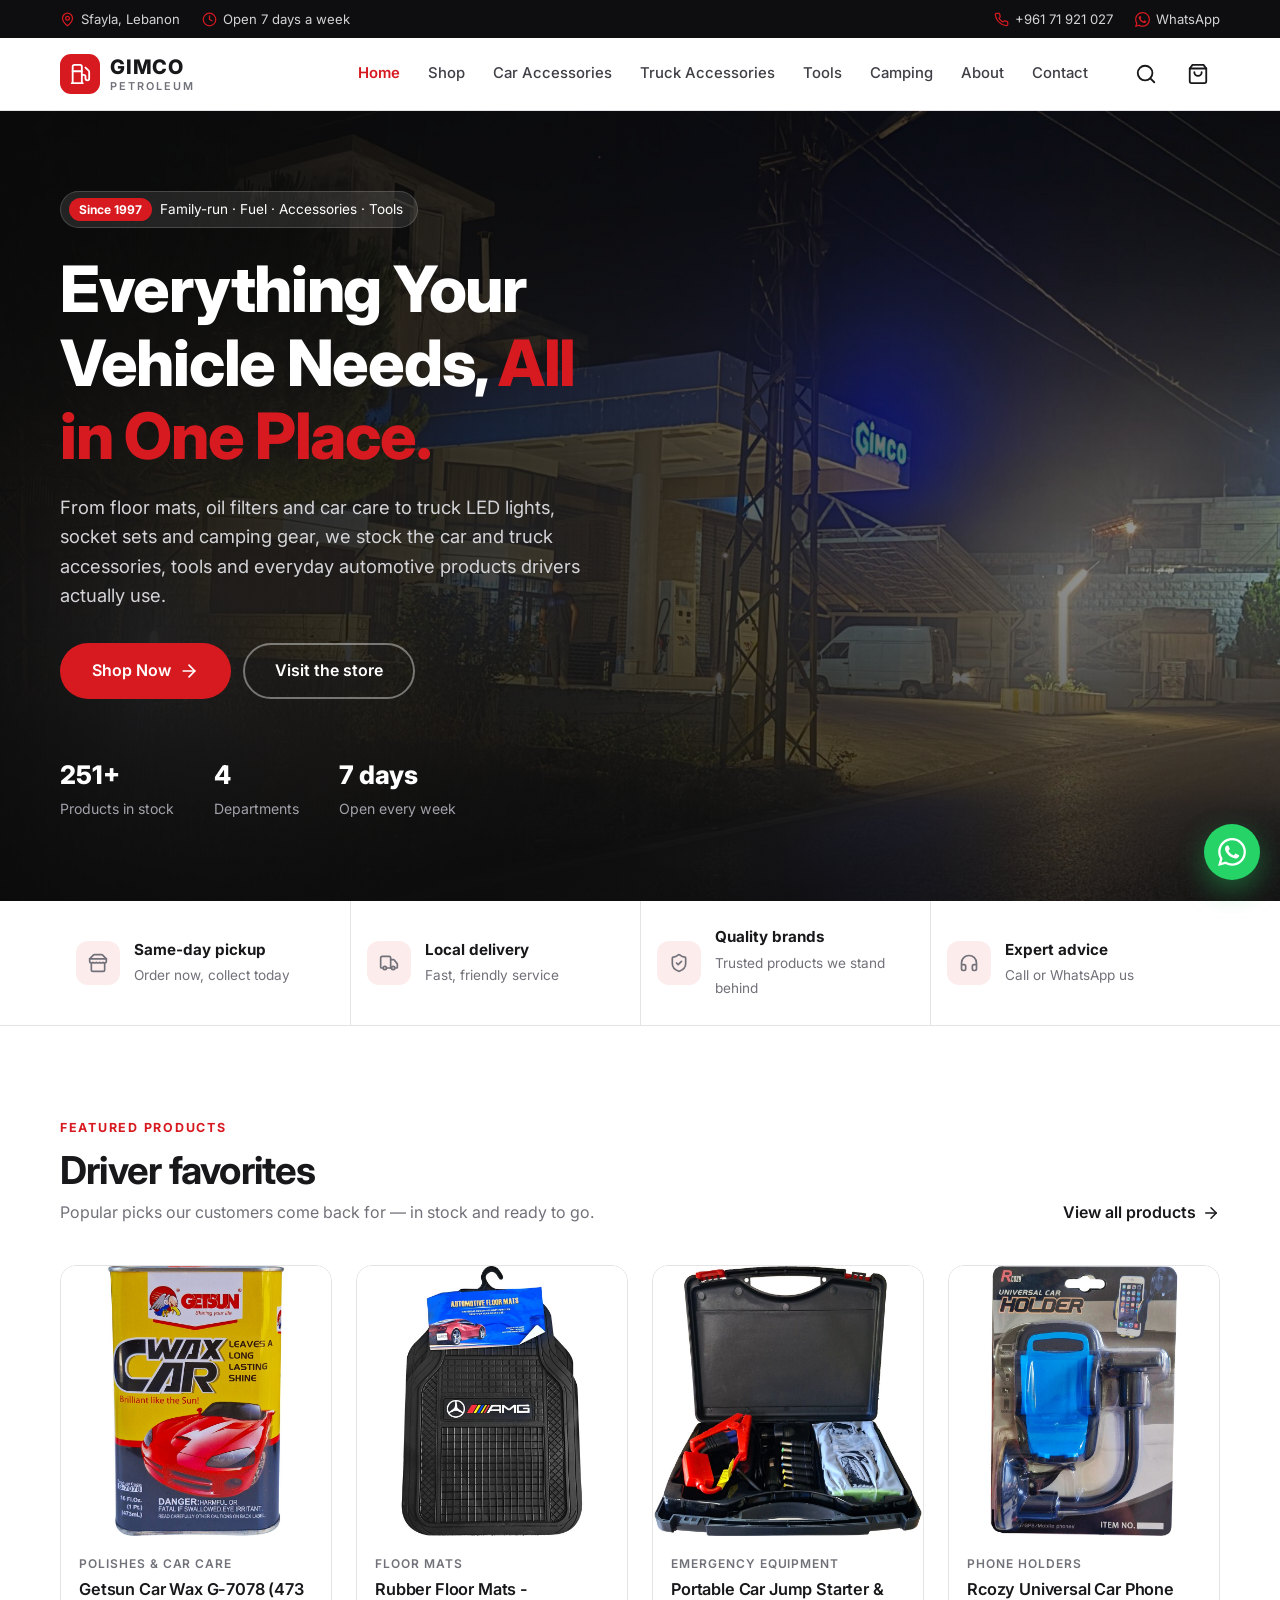
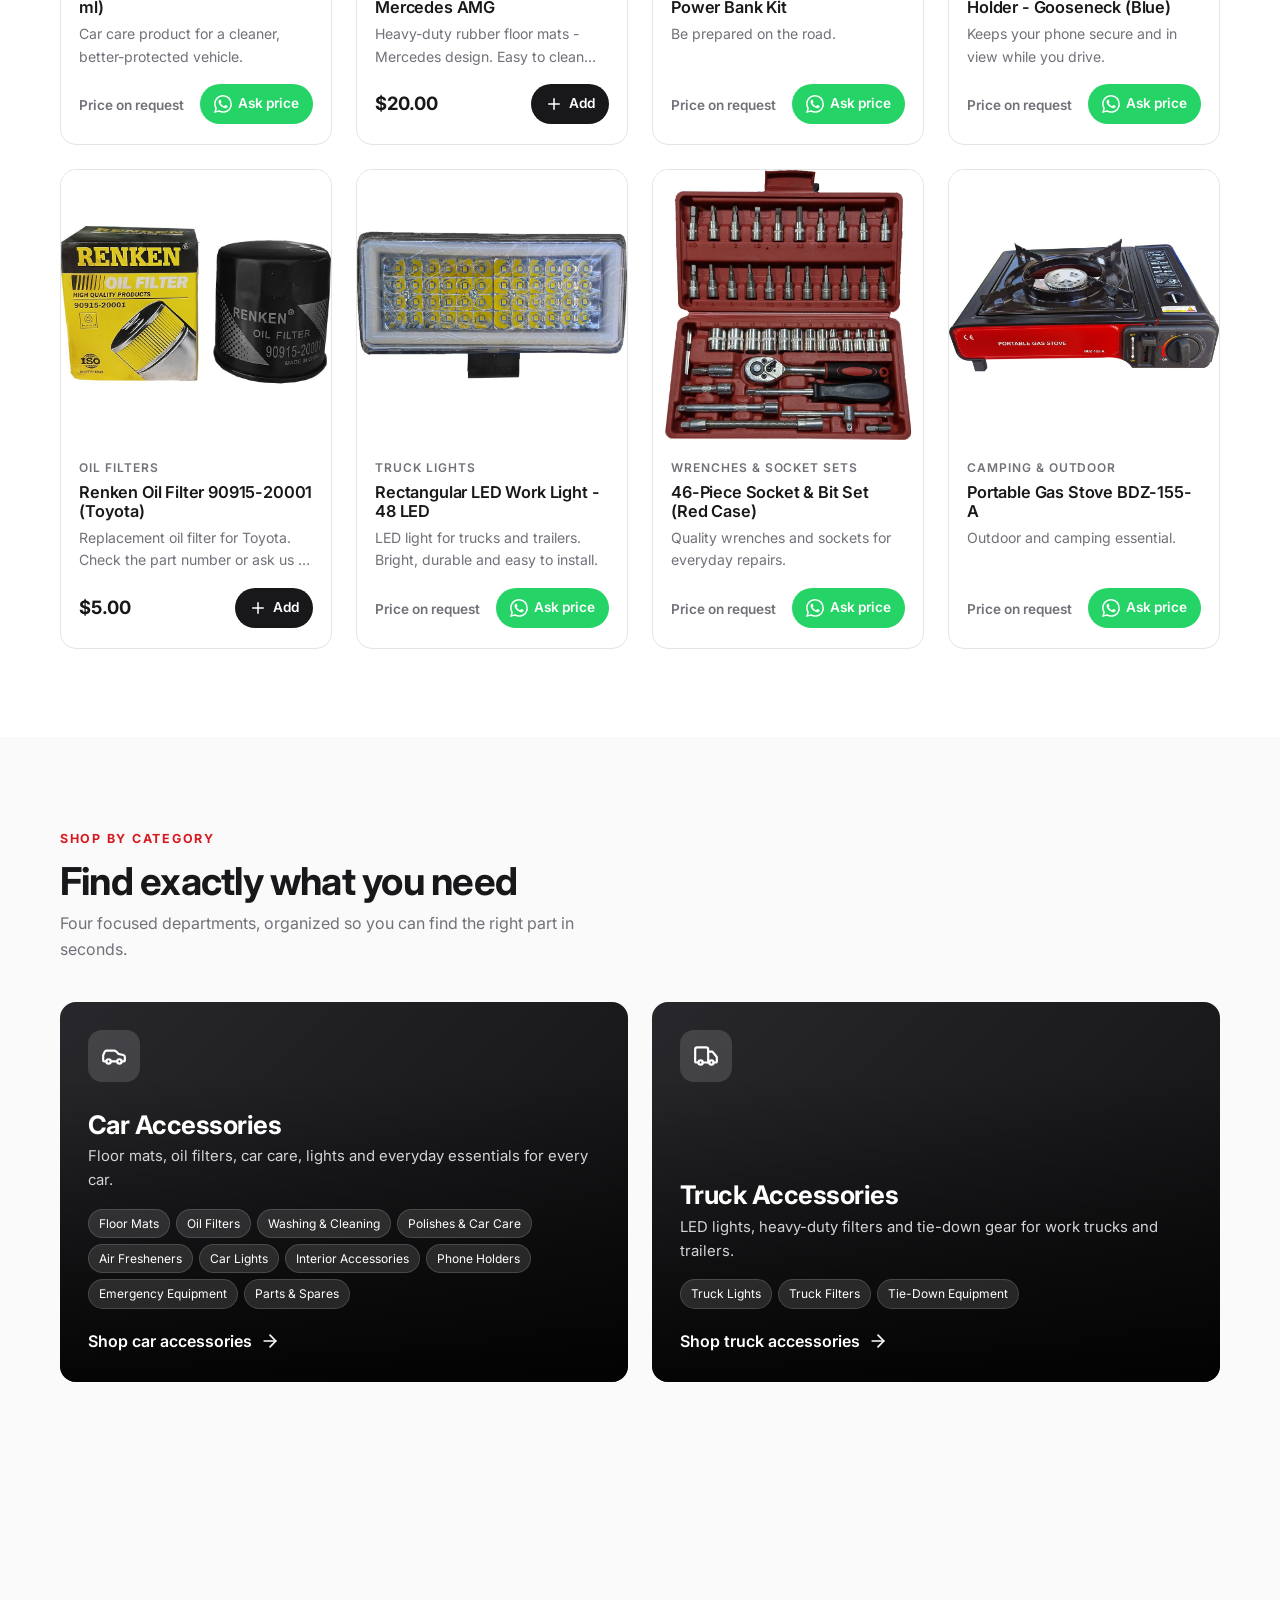
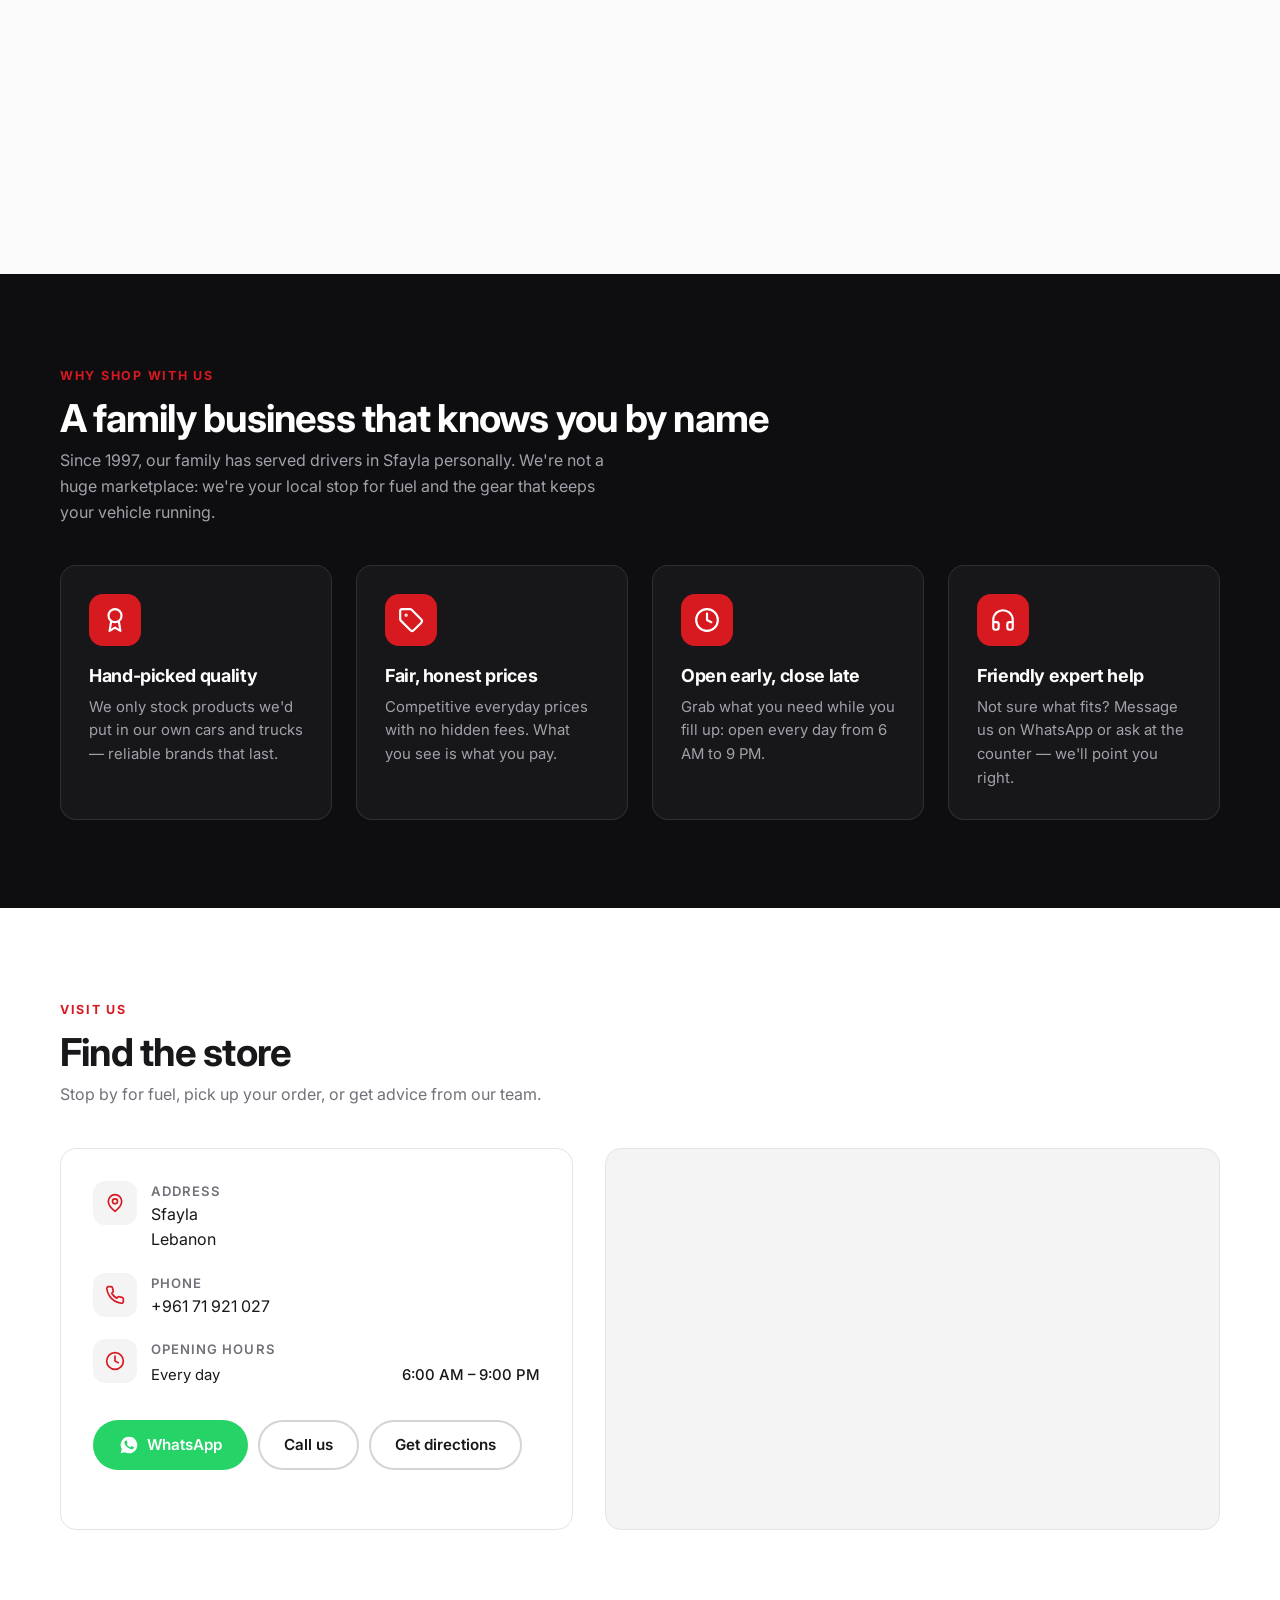
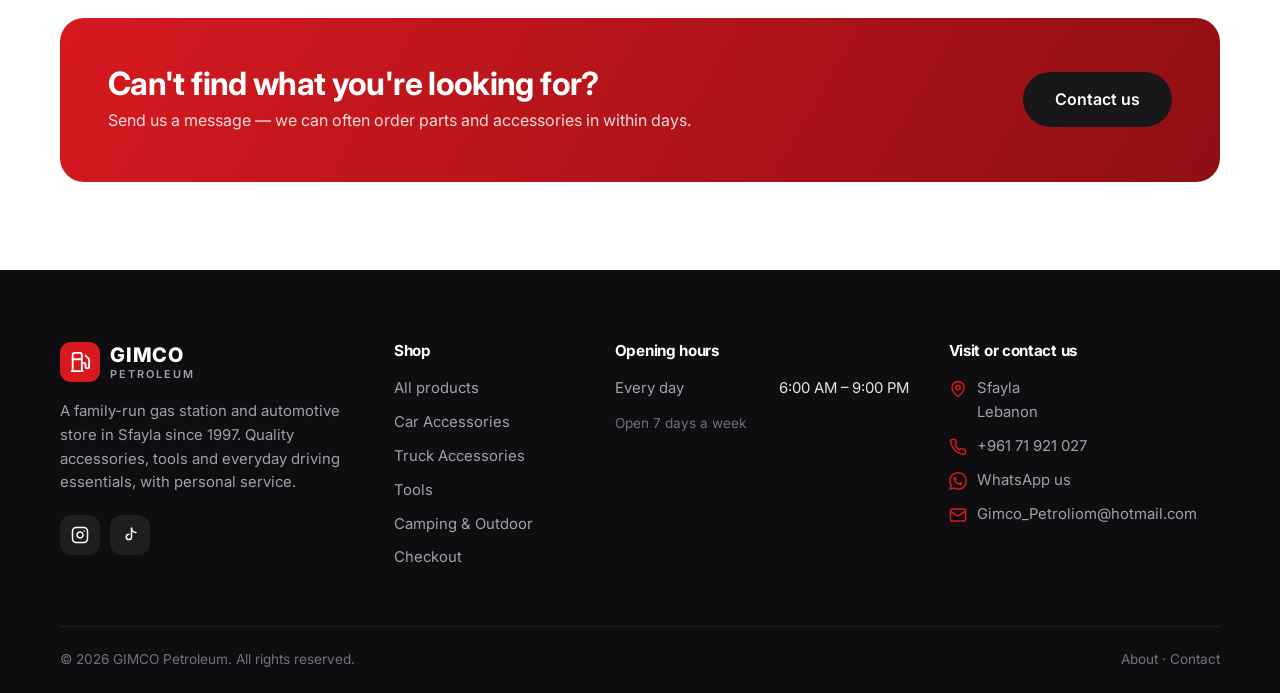
<file: index.html>
<!doctype html>
<html lang="en">
<head>
  <meta charset="utf-8">
  <meta name="viewport" content="width=device-width, initial-scale=1">
  <title>GIMCO Petroleum | Car &amp; Truck Accessories, Tools &amp; Fuel</title>
  <meta name="description" content="Your local gas station and automotive shop: car accessories, truck accessories, tools and maintenance products for every driver.">
  <meta name="theme-color" content="#0e0e10">
  <link rel="icon" href="images/favicon.svg" type="image/svg+xml">
  <link rel="preconnect" href="https://fonts.googleapis.com">
  <link rel="preconnect" href="https://fonts.gstatic.com" crossorigin>
  <link href="https://fonts.googleapis.com/css2?family=Inter:wght@400;500;600;700;800&display=swap" rel="stylesheet">
  <link rel="stylesheet" href="css/styles.css">
</head>
<body data-page="home">
  <div id="site-header"></div>

  <main>
    <!-- Hero -->
    <section class="hero">
      <div class="hero__bg" data-bind="bg" data-image="hero"></div>
      <div class="container">
       <div class="hero__grid">
        <div class="hero__content">
          <div class="hero__badge"><span>Since 1997</span> Family-run · Fuel · Accessories · Tools</div>
          <h1>Everything Your Vehicle Needs, <em>All in One Place.</em></h1>
          <p>From floor mats, oil filters and car care to truck LED lights, socket sets and camping gear, we stock the car and truck accessories, tools and everyday automotive products drivers actually use.</p>
          <div class="hero__actions">
            <a class="btn btn--primary btn--lg" href="shop.html">Shop Now
              <svg class="icon" viewBox="0 0 24 24" fill="none" stroke="currentColor" stroke-width="2" stroke-linecap="round" stroke-linejoin="round" aria-hidden="true"><path d="M5 12h14"/><path d="m12 5 7 7-7 7"/></svg>
            </a>
            <a class="btn btn--ghost-light btn--lg" href="contact.html">Visit the store</a>
          </div>
          <div class="hero__stats">
            <div class="hero__stat"><strong id="product-total">250+</strong><span>Products in stock</span></div>
            <div class="hero__stat"><strong>4</strong><span>Departments</span></div>
            <div class="hero__stat"><strong>7 days</strong><span>Open every week</span></div>
          </div>
        </div>
        <figure class="hero__photo"><img data-bind="src" data-image="heroCard" alt="GIMCO Petroleum station in Sfayla"></figure>
       </div>
      </div>
    </section>

    <!-- Trust strip -->
    <section class="trust">
      <div class="container">
        <div class="trust__item">
          <span class="trust__icon"><svg class="icon" viewBox="0 0 24 24" fill="none" stroke="currentColor" stroke-width="2" stroke-linecap="round" stroke-linejoin="round"><path d="m2 7 4.41-4.41A2 2 0 0 1 7.83 2h8.34a2 2 0 0 1 1.42.59L22 7"/><path d="M4 12v8a2 2 0 0 0 2 2h12a2 2 0 0 0 2-2v-8"/><path d="M2 7h20"/><path d="M22 7v3a2 2 0 0 1-2 2 2.7 2.7 0 0 1-2-.8 2.7 2.7 0 0 1-2 .8 2.7 2.7 0 0 1-2-.8 2.7 2.7 0 0 1-2 .8 2.7 2.7 0 0 1-2-.8 2.7 2.7 0 0 1-2 .8 2.7 2.7 0 0 1-2-.8 2.7 2.7 0 0 1-2 .8 2 2 0 0 1-2-2V7"/></svg></span>
          <div><strong>Same-day pickup</strong><span>Order now, collect today</span></div>
        </div>
        <div class="trust__item">
          <span class="trust__icon"><svg class="icon" viewBox="0 0 24 24" fill="none" stroke="currentColor" stroke-width="2" stroke-linecap="round" stroke-linejoin="round"><path d="M14 18V6a2 2 0 0 0-2-2H4a2 2 0 0 0-2 2v11a1 1 0 0 0 1 1h2"/><path d="M15 18H9"/><path d="M19 18h2a1 1 0 0 0 1-1v-3.65a1 1 0 0 0-.22-.624l-3.48-4.35A1 1 0 0 0 17.52 8H14"/><circle cx="17" cy="18" r="2"/><circle cx="7" cy="18" r="2"/></svg></span>
          <div><strong>Local delivery</strong><span>Fast, friendly service</span></div>
        </div>
        <div class="trust__item">
          <span class="trust__icon"><svg class="icon" viewBox="0 0 24 24" fill="none" stroke="currentColor" stroke-width="2" stroke-linecap="round" stroke-linejoin="round"><path d="M20 13c0 5-3.5 7.5-7.66 8.95a1 1 0 0 1-.67-.01C7.5 20.5 4 18 4 13V6a1 1 0 0 1 1-1c2 0 4.5-1.2 6.24-2.72a1.17 1.17 0 0 1 1.52 0C14.51 3.81 17 5 19 5a1 1 0 0 1 1 1z"/><path d="m9 12 2 2 4-4"/></svg></span>
          <div><strong>Quality brands</strong><span>Trusted products we stand behind</span></div>
        </div>
        <div class="trust__item">
          <span class="trust__icon"><svg class="icon" viewBox="0 0 24 24" fill="none" stroke="currentColor" stroke-width="2" stroke-linecap="round" stroke-linejoin="round"><path d="M3 14h3a2 2 0 0 1 2 2v3a2 2 0 0 1-2 2H5a2 2 0 0 1-2-2v-7a9 9 0 0 1 18 0v7a2 2 0 0 1-2 2h-1a2 2 0 0 1-2-2v-3a2 2 0 0 1 2-2h3"/></svg></span>
          <div><strong>Expert advice</strong><span>Call or WhatsApp us</span></div>
        </div>
      </div>
    </section>

    <!-- Featured products -->
    <section class="section">
      <div class="container">
        <div class="section-head">
          <div>
            <span class="eyebrow">Featured products</span>
            <h2>Driver favorites</h2>
            <p>Popular picks our customers come back for — in stock and ready to go.</p>
          </div>
          <a class="link-arrow" href="shop.html">View all products
            <svg class="icon" viewBox="0 0 24 24" fill="none" stroke="currentColor" stroke-width="2" stroke-linecap="round" stroke-linejoin="round"><path d="M5 12h14"/><path d="m12 5 7 7-7 7"/></svg>
          </a>
        </div>
        <div class="product-grid product-grid--4" id="featured-grid"></div>
      </div>
    </section>

    <!-- Categories -->
    <section class="section section--gray">
      <div class="container">
        <div class="section-head">
          <div>
            <span class="eyebrow">Shop by category</span>
            <h2>Find exactly what you need</h2>
            <p>Four focused departments, organized so you can find the right part in seconds.</p>
          </div>
        </div>
        <div class="cat-grid" id="category-grid"></div>
      </div>
    </section>

    <!-- Why shop with us -->
    <section class="section section--dark">
      <div class="container">
        <div class="section-head">
          <div>
            <span class="eyebrow">Why shop with us</span>
            <h2>A family business that knows you by name</h2>
            <p>Since 1997, our family has served drivers in Sfayla personally. We're not a huge marketplace: we're your local stop for fuel and the gear that keeps your vehicle running.</p>
          </div>
        </div>
        <div class="why-grid">
          <div class="why-card reveal">
            <div class="why-card__icon"><svg class="icon" viewBox="0 0 24 24" fill="none" stroke="currentColor" stroke-width="2" stroke-linecap="round" stroke-linejoin="round"><circle cx="12" cy="8" r="6"/><path d="M15.477 12.89 17 22l-5-3-5 3 1.523-9.11"/></svg></div>
            <h3>Hand-picked quality</h3>
            <p>We only stock products we'd put in our own cars and trucks — reliable brands that last.</p>
          </div>
          <div class="why-card reveal">
            <div class="why-card__icon"><svg class="icon" viewBox="0 0 24 24" fill="none" stroke="currentColor" stroke-width="2" stroke-linecap="round" stroke-linejoin="round"><path d="M12.586 2.586A2 2 0 0 0 11.172 2H4a2 2 0 0 0-2 2v7.172a2 2 0 0 0 .586 1.414l8.704 8.704a2.426 2.426 0 0 0 3.42 0l6.58-6.58a2.426 2.426 0 0 0 0-3.42z"/><circle cx="7.5" cy="7.5" r=".5" fill="currentColor"/></svg></div>
            <h3>Fair, honest prices</h3>
            <p>Competitive everyday prices with no hidden fees. What you see is what you pay.</p>
          </div>
          <div class="why-card reveal">
            <div class="why-card__icon"><svg class="icon" viewBox="0 0 24 24" fill="none" stroke="currentColor" stroke-width="2" stroke-linecap="round" stroke-linejoin="round"><circle cx="12" cy="12" r="10"/><polyline points="12 6 12 12 16 14"/></svg></div>
            <h3>Open early, close late</h3>
            <p>Grab what you need while you fill up: open every day from 6 AM to 9 PM.</p>
          </div>
          <div class="why-card reveal">
            <div class="why-card__icon"><svg class="icon" viewBox="0 0 24 24" fill="none" stroke="currentColor" stroke-width="2" stroke-linecap="round" stroke-linejoin="round"><path d="M3 14h3a2 2 0 0 1 2 2v3a2 2 0 0 1-2 2H5a2 2 0 0 1-2-2v-7a9 9 0 0 1 18 0v7a2 2 0 0 1-2 2h-1a2 2 0 0 1-2-2v-3a2 2 0 0 1 2-2h3"/></svg></div>
            <h3>Friendly expert help</h3>
            <p>Not sure what fits? Message us on WhatsApp or ask at the counter — we'll point you right.</p>
          </div>
        </div>
      </div>
    </section>

    <!-- Contact / location -->
    <section class="section">
      <div class="container">
        <div class="section-head">
          <div>
            <span class="eyebrow">Visit us</span>
            <h2>Find the store</h2>
            <p>Stop by for fuel, pick up your order, or get advice from our team.</p>
          </div>
        </div>
        <div class="location">
          <div class="info-card">
            <ul class="info-list">
              <li>
                <span class="info-list__icon"><svg class="icon" viewBox="0 0 24 24" fill="none" stroke="currentColor" stroke-width="2" stroke-linecap="round" stroke-linejoin="round"><path d="M20 10c0 6-8 12-8 12s-8-6-8-12a8 8 0 0 1 16 0Z"/><circle cx="12" cy="10" r="3"/></svg></span>
                <div><strong>Address</strong><a data-bind="maplink address" target="_blank" rel="noopener"></a></div>
              </li>
              <li>
                <span class="info-list__icon"><svg class="icon" viewBox="0 0 24 24" fill="none" stroke="currentColor" stroke-width="2" stroke-linecap="round" stroke-linejoin="round"><path d="M22 16.92v3a2 2 0 0 1-2.18 2 19.79 19.79 0 0 1-8.63-3.07 19.5 19.5 0 0 1-6-6 19.79 19.79 0 0 1-3.07-8.67A2 2 0 0 1 4.11 2h3a2 2 0 0 1 2 1.72 12.84 12.84 0 0 0 .7 2.81 2 2 0 0 1-.45 2.11L8.09 9.91a16 16 0 0 0 6 6l1.27-1.27a2 2 0 0 1 2.11-.45 12.84 12.84 0 0 0 2.81.7A2 2 0 0 1 22 16.92z"/></svg></span>
                <div><strong>Phone</strong><a data-bind="tel phone"></a></div>
              </li>
              <li>
                <span class="info-list__icon"><svg class="icon" viewBox="0 0 24 24" fill="none" stroke="currentColor" stroke-width="2" stroke-linecap="round" stroke-linejoin="round"><circle cx="12" cy="12" r="10"/><polyline points="12 6 12 12 16 14"/></svg></span>
                <div style="flex:1"><strong>Opening hours</strong><div data-bind="hours"></div></div>
              </li>
            </ul>
            <div class="info-card__actions">
              <a class="btn btn--whatsapp" data-bind="whatsapp" target="_blank" rel="noopener">
                <svg class="icon" viewBox="0 0 24 24" fill="currentColor" aria-hidden="true"><path d="M12 2a10 10 0 0 0-8.6 15.1L2 22l5-1.3A10 10 0 1 0 12 2Zm5.5 13.8c-.2.6-1.3 1.2-1.8 1.2-.5.1-1 .1-1.7-.1-.4-.1-.9-.3-1.6-.6-2.8-1.2-4.6-4-4.8-4.2-.1-.2-1.1-1.5-1.1-2.9s.7-2.1 1-2.4c.2-.3.5-.3.7-.3h.5c.2 0 .4 0 .6.5l.9 2.1c.1.1.1.3 0 .5l-.3.5-.4.5c-.1.1-.3.3-.1.6.2.3.8 1.3 1.6 2.1 1.1 1 2 1.3 2.3 1.4.3.1.5.1.6-.1l.9-1.1c.2-.3.4-.2.7-.1l2 1c.3.1.5.2.5.3.1.1.1.7-.1 1.2Z"/></svg>
                WhatsApp
              </a>
              <a class="btn btn--outline" data-bind="tel">Call us</a>
              <a class="btn btn--outline" data-bind="maplink" target="_blank" rel="noopener">Get directions</a>
            </div>
          </div>
          <div class="map" data-bind="map"></div>
        </div>
      </div>
    </section>

    <!-- CTA -->
    <section class="section" style="padding-top:0">
      <div class="container">
        <div class="cta-banner">
          <div>
            <h2>Can't find what you're looking for?</h2>
            <p>Send us a message — we can often order parts and accessories in within days.</p>
          </div>
          <a class="btn btn--dark btn--lg" href="contact.html">Contact us</a>
        </div>
      </div>
    </section>
  </main>

  <div id="site-footer"></div>

  <!-- Business details: js/config.js · Products & prices: products.csv -->
  <script src="js/config.js"></script>
  <script src="js/catalog.js"></script>
  <script src="js/app.js"></script>
  <script src="js/pages.js"></script>
</body>
</html>
</file>
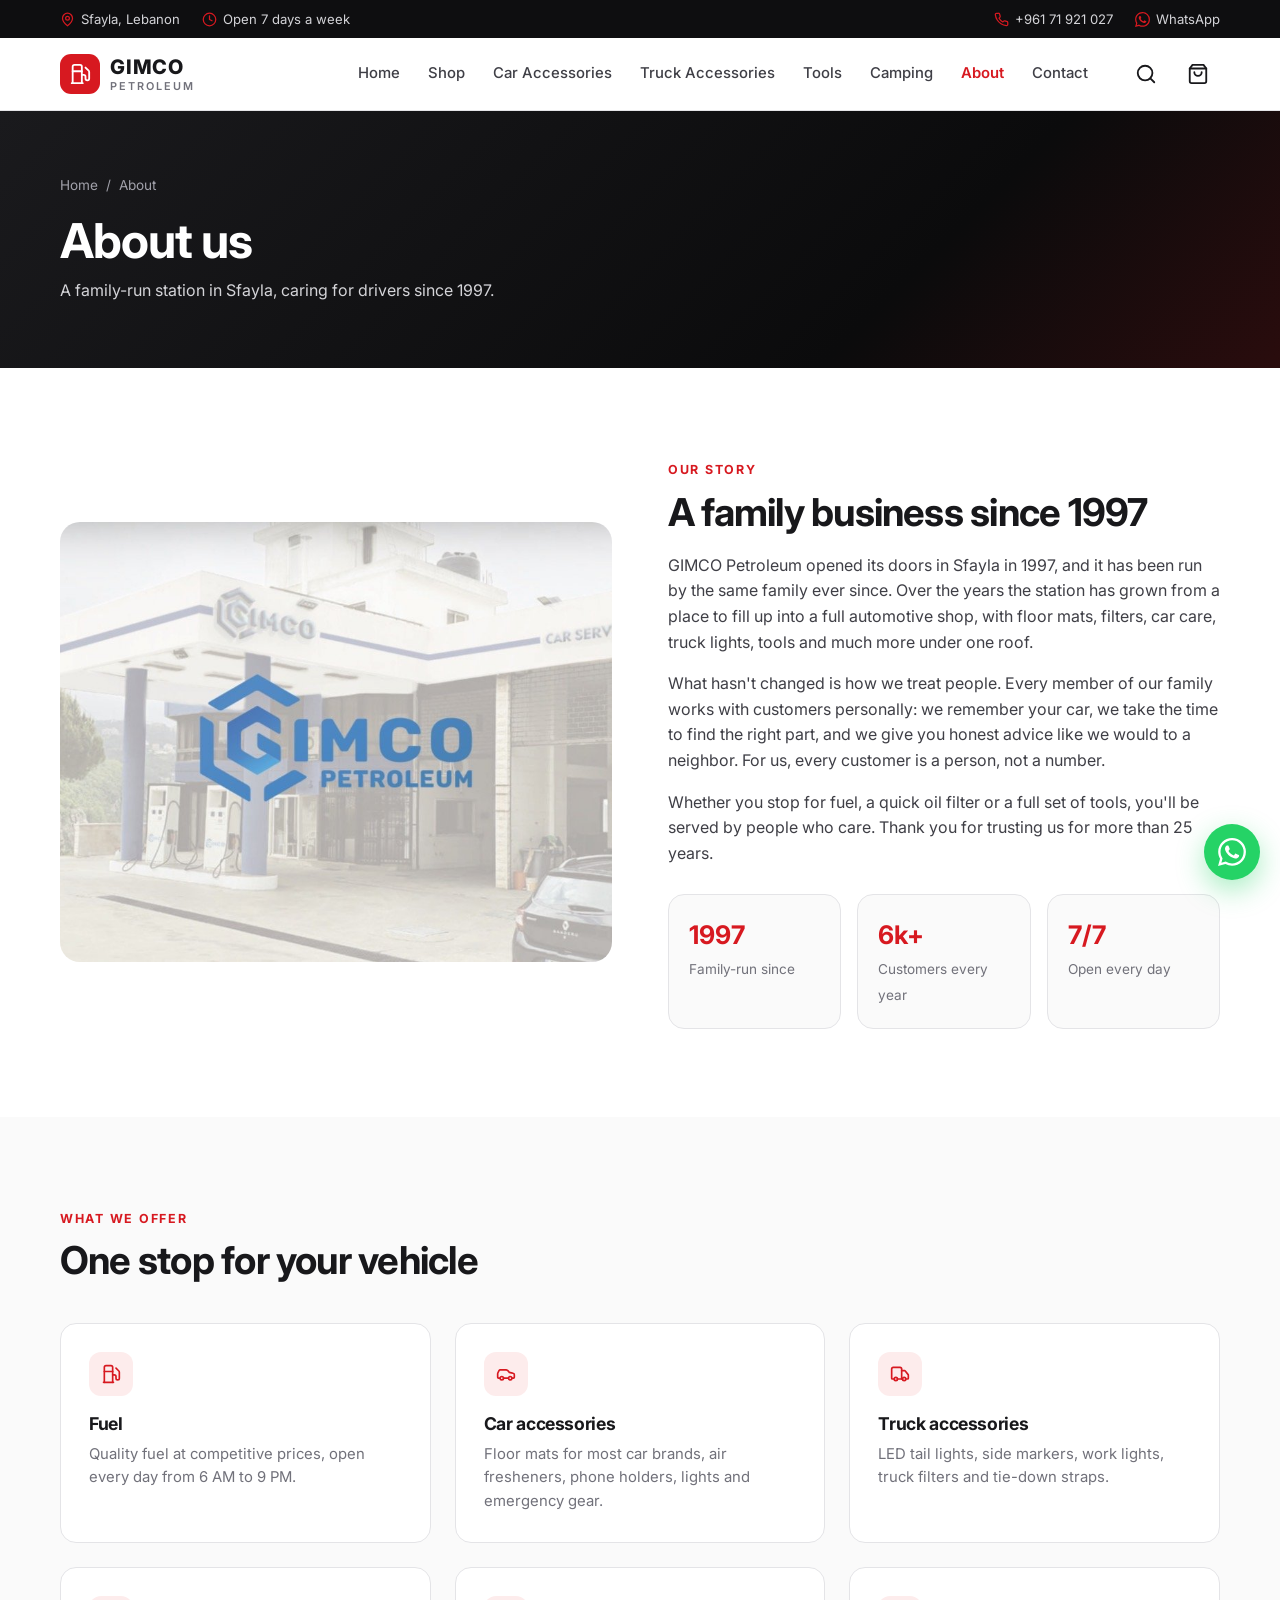
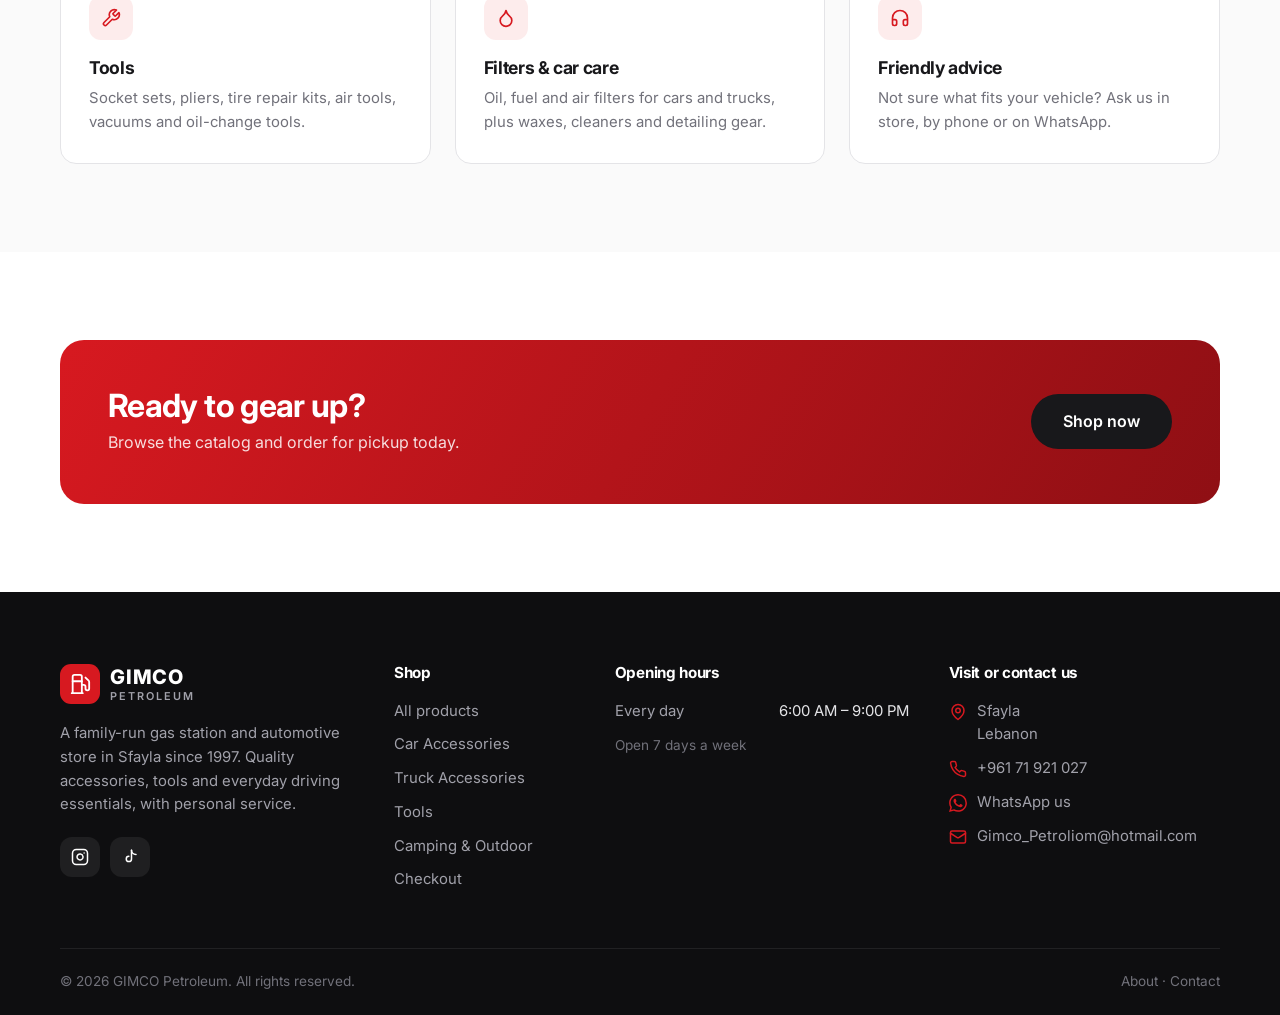
<file: about.html>
<!doctype html>
<html lang="en">
<head>
  <meta charset="utf-8">
  <meta name="viewport" content="width=device-width, initial-scale=1">
  <title>About Us | GIMCO Petroleum</title>
  <meta name="description" content="Learn about our family-run gas station and automotive accessories shop.">
  <meta name="theme-color" content="#0e0e10">
  <link rel="icon" href="images/favicon.svg" type="image/svg+xml">
  <link rel="preconnect" href="https://fonts.googleapis.com">
  <link rel="preconnect" href="https://fonts.gstatic.com" crossorigin>
  <link href="https://fonts.googleapis.com/css2?family=Inter:wght@400;500;600;700;800&display=swap" rel="stylesheet">
  <link rel="stylesheet" href="css/styles.css">
</head>
<body data-page="about">
  <div id="site-header"></div>

  <main>
    <section class="page-hero">
      <div class="container">
        <nav class="breadcrumb" aria-label="Breadcrumb"><a href="index.html">Home</a><span>/</span><span>About</span></nav>
        <h1>About us</h1>
        <p>A family-run station in Sfayla, caring for drivers since 1997.</p>
      </div>
    </section>

    <section class="section">
      <div class="container split">
        <div class="split__img reveal" data-bind="bg" data-image="about" role="img" aria-label="Our team at work"></div>
        <div class="reveal">
          <span class="eyebrow">Our story</span>
          <h2>A family business since 1997</h2>
          <p>GIMCO Petroleum opened its doors in Sfayla in 1997, and it has been run by the same family ever since. Over the years the station has grown from a place to fill up into a full automotive shop, with floor mats, filters, car care, truck lights, tools and much more under one roof.</p>
          <p>What hasn't changed is how we treat people. Every member of our family works with customers personally: we remember your car, we take the time to find the right part, and we give you honest advice like we would to a neighbor. For us, every customer is a person, not a number.</p>
          <p>Whether you stop for fuel, a quick oil filter or a full set of tools, you'll be served by people who care. Thank you for trusting us for more than 25 years.</p>
          <div class="stats">
            <div><strong>1997</strong><span>Family-run since</span></div>
            <div><strong>6k+</strong><span>Customers every year</span></div>
            <div><strong>7/7</strong><span>Open every day</span></div>
          </div>
        </div>
      </div>
    </section>

    <section class="section section--gray">
      <div class="container">
        <div class="section-head">
          <div>
            <span class="eyebrow">What we offer</span>
            <h2>One stop for your vehicle</h2>
          </div>
        </div>
        <div class="service-grid">
          <div class="service-card reveal">
            <span class="trust__icon"><svg class="icon" viewBox="0 0 24 24" fill="none" stroke="currentColor" stroke-width="2" stroke-linecap="round" stroke-linejoin="round"><line x1="3" x2="15" y1="22" y2="22"/><line x1="4" x2="14" y1="9" y2="9"/><path d="M14 22V4a2 2 0 0 0-2-2H6a2 2 0 0 0-2 2v18"/><path d="M14 13h2a2 2 0 0 1 2 2v2a2 2 0 0 0 2 2a2 2 0 0 0 2-2V9.83a2 2 0 0 0-.59-1.42L18 5"/></svg></span>
            <h3>Fuel</h3>
            <p>Quality fuel at competitive prices, open every day from 6 AM to 9 PM.</p>
          </div>
          <div class="service-card reveal">
            <span class="trust__icon"><svg class="icon" viewBox="0 0 24 24" fill="none" stroke="currentColor" stroke-width="2" stroke-linecap="round" stroke-linejoin="round"><path d="M19 17h2c.6 0 1-.4 1-1v-3c0-.9-.7-1.7-1.5-1.9C18.7 10.6 16 10 16 10s-1.3-1.4-2.2-2.3c-.5-.4-1.1-.7-1.8-.7H5c-.6 0-1.1.4-1.4.9l-1.4 2.9A3.7 3.7 0 0 0 2 12v4c0 .6.4 1 1 1h2"/><circle cx="7" cy="17" r="2"/><path d="M9 17h6"/><circle cx="17" cy="17" r="2"/></svg></span>
            <h3>Car accessories</h3>
            <p>Floor mats for most car brands, air fresheners, phone holders, lights and emergency gear.</p>
          </div>
          <div class="service-card reveal">
            <span class="trust__icon"><svg class="icon" viewBox="0 0 24 24" fill="none" stroke="currentColor" stroke-width="2" stroke-linecap="round" stroke-linejoin="round"><path d="M14 18V6a2 2 0 0 0-2-2H4a2 2 0 0 0-2 2v11a1 1 0 0 0 1 1h2"/><path d="M15 18H9"/><path d="M19 18h2a1 1 0 0 0 1-1v-3.65a1 1 0 0 0-.22-.624l-3.48-4.35A1 1 0 0 0 17.52 8H14"/><circle cx="17" cy="18" r="2"/><circle cx="7" cy="18" r="2"/></svg></span>
            <h3>Truck accessories</h3>
            <p>LED tail lights, side markers, work lights, truck filters and tie-down straps.</p>
          </div>
          <div class="service-card reveal">
            <span class="trust__icon"><svg class="icon" viewBox="0 0 24 24" fill="none" stroke="currentColor" stroke-width="2" stroke-linecap="round" stroke-linejoin="round"><path d="M14.7 6.3a1 1 0 0 0 0 1.4l1.6 1.6a1 1 0 0 0 1.4 0l3.77-3.77a6 6 0 0 1-7.94 7.94l-6.91 6.91a2.12 2.12 0 0 1-3-3l6.91-6.91a6 6 0 0 1 7.94-7.94l-3.76 3.76z"/></svg></span>
            <h3>Tools</h3>
            <p>Socket sets, pliers, tire repair kits, air tools, vacuums and oil-change tools.</p>
          </div>
          <div class="service-card reveal">
            <span class="trust__icon"><svg class="icon" viewBox="0 0 24 24" fill="none" stroke="currentColor" stroke-width="2" stroke-linecap="round" stroke-linejoin="round"><path d="M12 22a7 7 0 0 0 7-7c0-2-1-3.9-3-5.5s-3.5-4-4-6.5c-.5 2.5-2 4.9-4 6.5C6 11.1 5 13 5 15a7 7 0 0 0 7 7z"/></svg></span>
            <h3>Filters &amp; car care</h3>
            <p>Oil, fuel and air filters for cars and trucks, plus waxes, cleaners and detailing gear.</p>
          </div>
          <div class="service-card reveal">
            <span class="trust__icon"><svg class="icon" viewBox="0 0 24 24" fill="none" stroke="currentColor" stroke-width="2" stroke-linecap="round" stroke-linejoin="round"><path d="M3 14h3a2 2 0 0 1 2 2v3a2 2 0 0 1-2 2H5a2 2 0 0 1-2-2v-7a9 9 0 0 1 18 0v7a2 2 0 0 1-2 2h-1a2 2 0 0 1-2-2v-3a2 2 0 0 1 2-2h3"/></svg></span>
            <h3>Friendly advice</h3>
            <p>Not sure what fits your vehicle? Ask us in store, by phone or on WhatsApp.</p>
          </div>
        </div>
      </div>
    </section>

    <section class="section">
      <div class="container">
        <div class="cta-banner">
          <div>
            <h2>Ready to gear up?</h2>
            <p>Browse the catalog and order for pickup today.</p>
          </div>
          <a class="btn btn--dark btn--lg" href="shop.html">Shop now</a>
        </div>
      </div>
    </section>
  </main>

  <div id="site-footer"></div>

  <!-- Business details: js/config.js · Products & prices: products.csv -->
  <script src="js/config.js"></script>
  <script src="js/catalog.js"></script>
  <script src="js/app.js"></script>
  <script src="js/pages.js"></script>
</body>
</html>
</file>
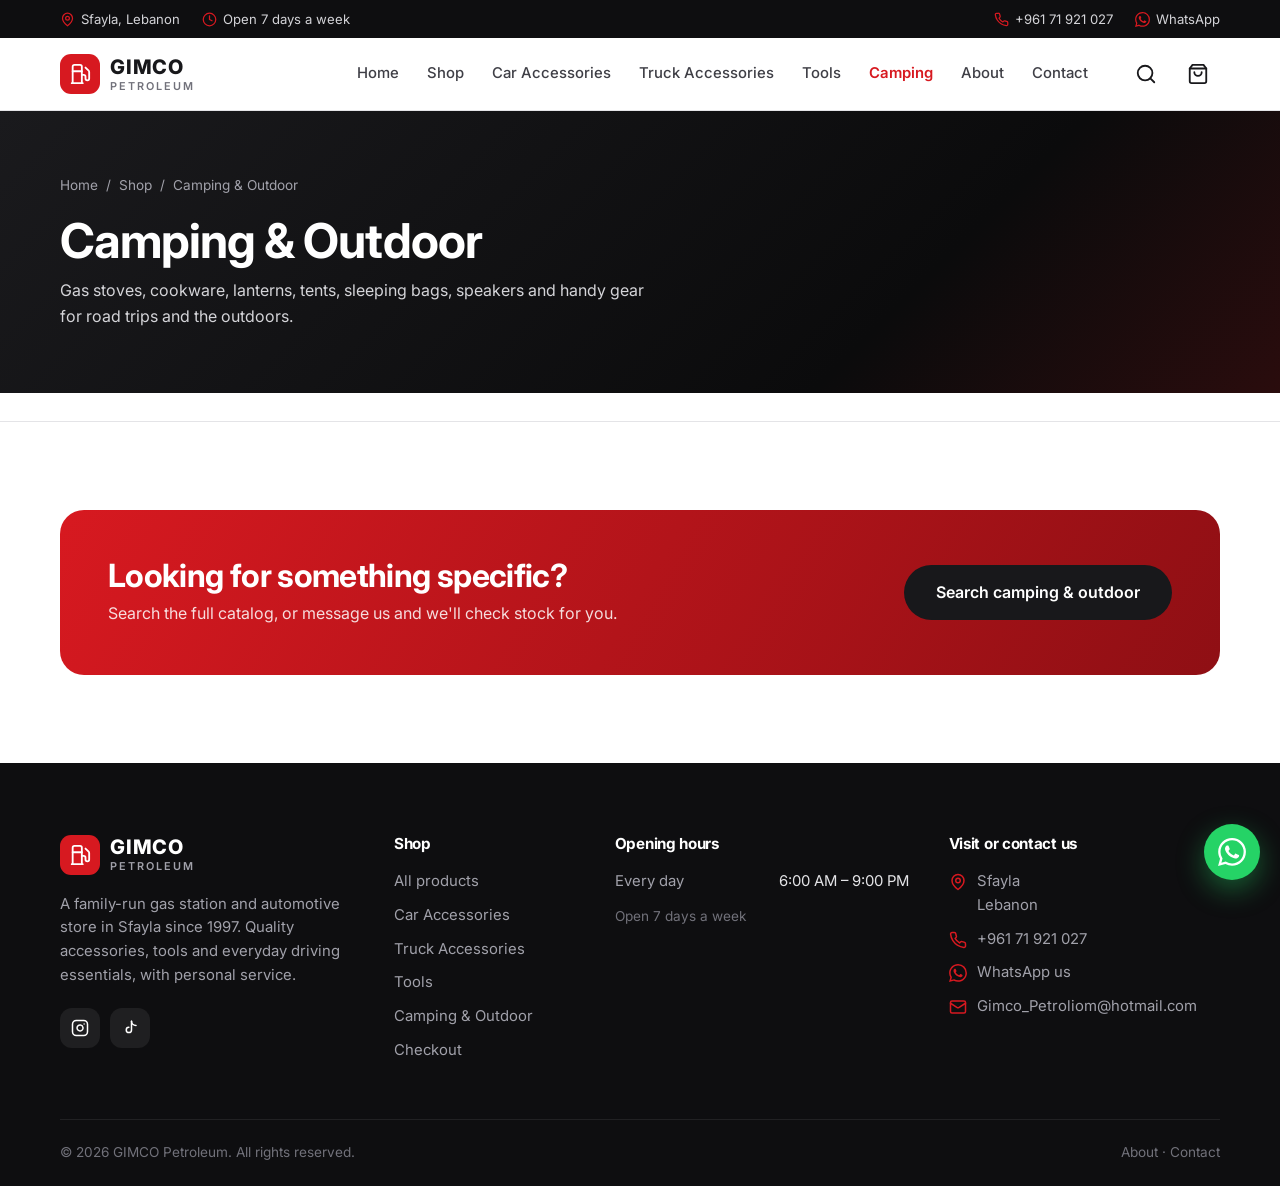
<file: camping-outdoor.html>
<!doctype html>
<html lang="en">
<head>
  <meta charset="utf-8">
  <meta name="viewport" content="width=device-width, initial-scale=1">
  <title>Camping & Outdoor | GIMCO Petroleum</title>
  <meta name="description" content="Camping stoves, cookware, lanterns, tents, sleeping bags and outdoor gear.">
  <meta name="theme-color" content="#0e0e10">
  <link rel="icon" href="images/favicon.svg" type="image/svg+xml">
  <link rel="preconnect" href="https://fonts.googleapis.com">
  <link rel="preconnect" href="https://fonts.gstatic.com" crossorigin>
  <link href="https://fonts.googleapis.com/css2?family=Inter:wght@400;500;600;700;800&display=swap" rel="stylesheet">
  <link rel="stylesheet" href="css/styles.css">
</head>
<body data-page="outdoor">
  <div id="site-header"></div>

  <main>
    <section class="page-hero">
      <div class="page-hero__bg" data-bind="bg" data-image="outdoor"></div>
      <div class="container">
        <nav class="breadcrumb" aria-label="Breadcrumb"><a href="index.html">Home</a><span>/</span><a href="shop.html">Shop</a><span>/</span><span>Camping & Outdoor</span></nav>
        <h1>Camping & Outdoor</h1>
        <p>Gas stoves, cookware, lanterns, tents, sleeping bags, speakers and handy gear for road trips and the outdoors.</p>
      </div>
    </section>

    <nav class="subnav" aria-label="Camping & Outdoor sections">
      <div class="container"><div class="chips" id="subnav-chips"></div></div>
    </nav>

    <div class="container" id="type-sections"></div>

    <section class="section">
      <div class="container">
        <div class="cta-banner">
          <div>
            <h2>Looking for something specific?</h2>
            <p>Search the full catalog, or message us and we'll check stock for you.</p>
          </div>
          <a class="btn btn--dark btn--lg" href="shop.html?category=outdoor">Search camping & outdoor</a>
        </div>
      </div>
    </section>
  </main>

  <div id="site-footer"></div>

  <!-- Business details: js/config.js · Products & prices: products.csv -->
  <script src="js/config.js"></script>
  <script src="js/catalog.js"></script>
  <script src="js/app.js"></script>
  <script src="js/pages.js"></script>
</body>
</html>
</file>
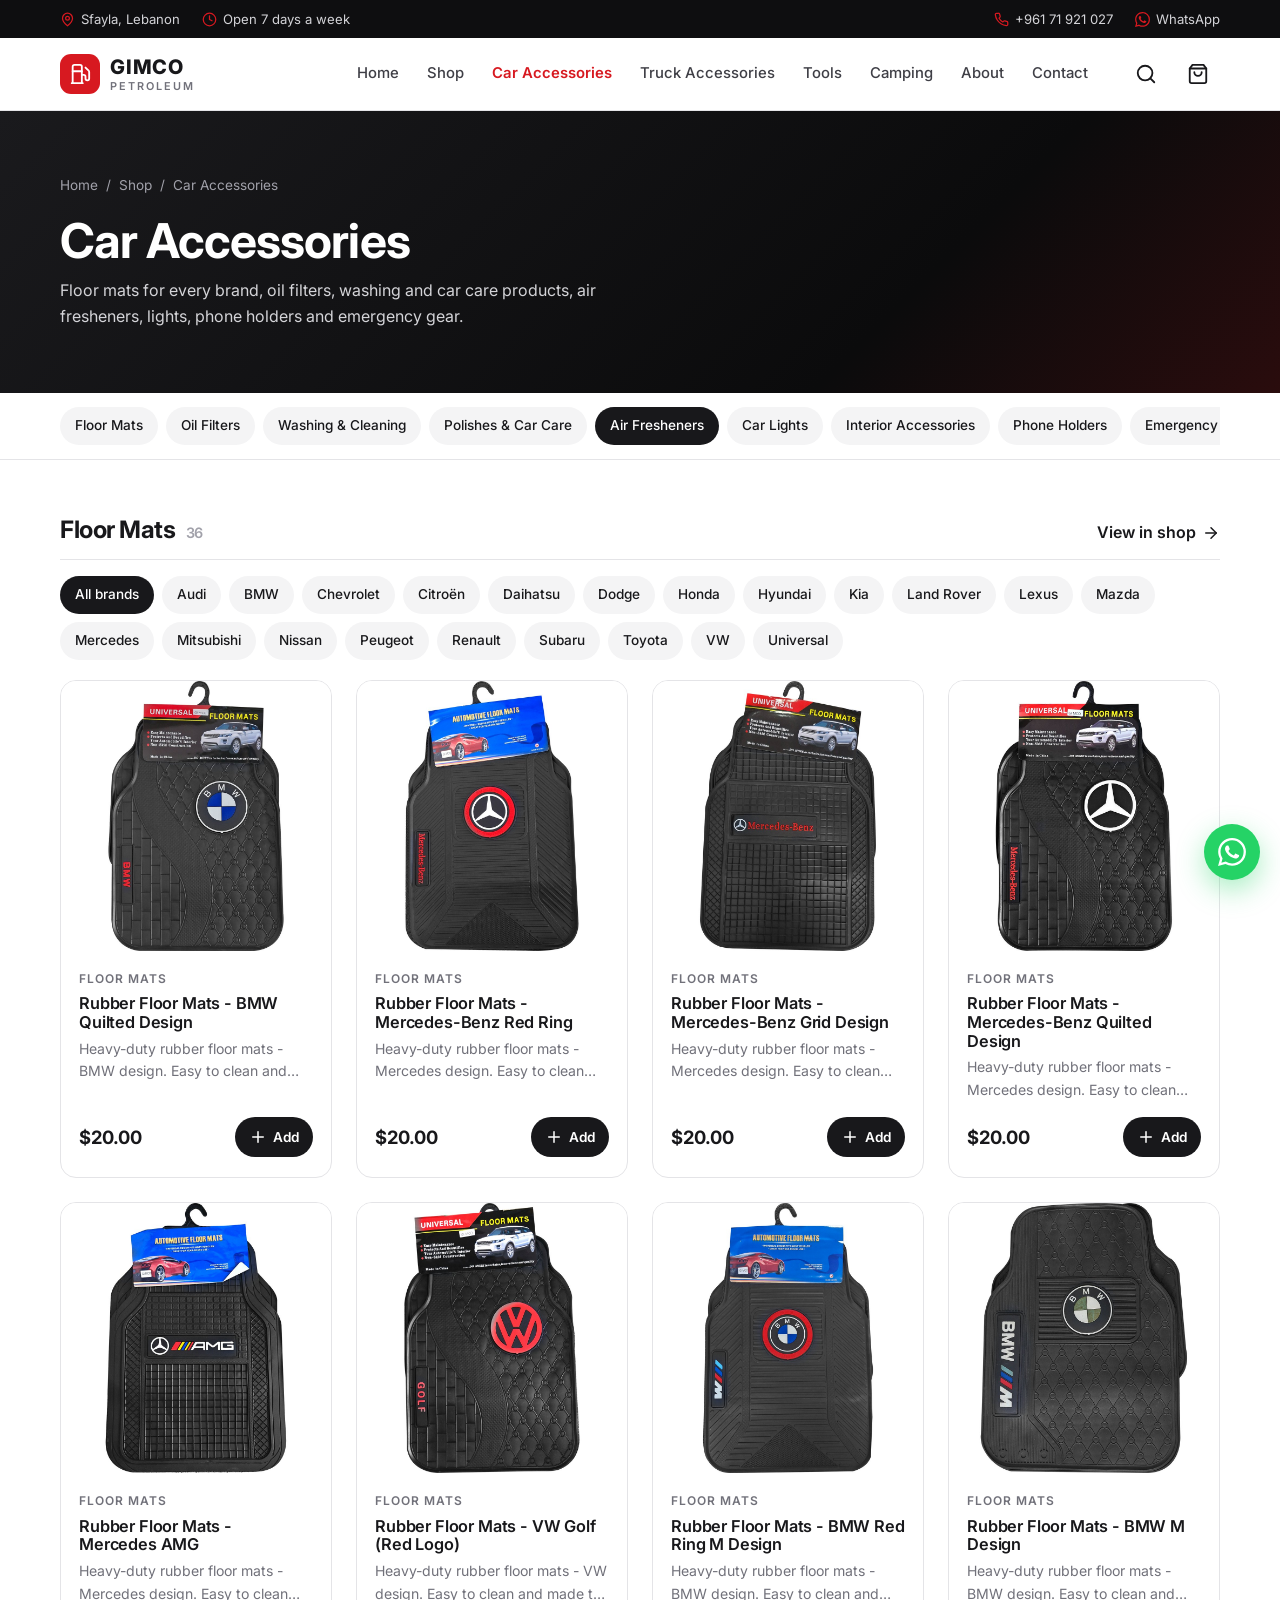
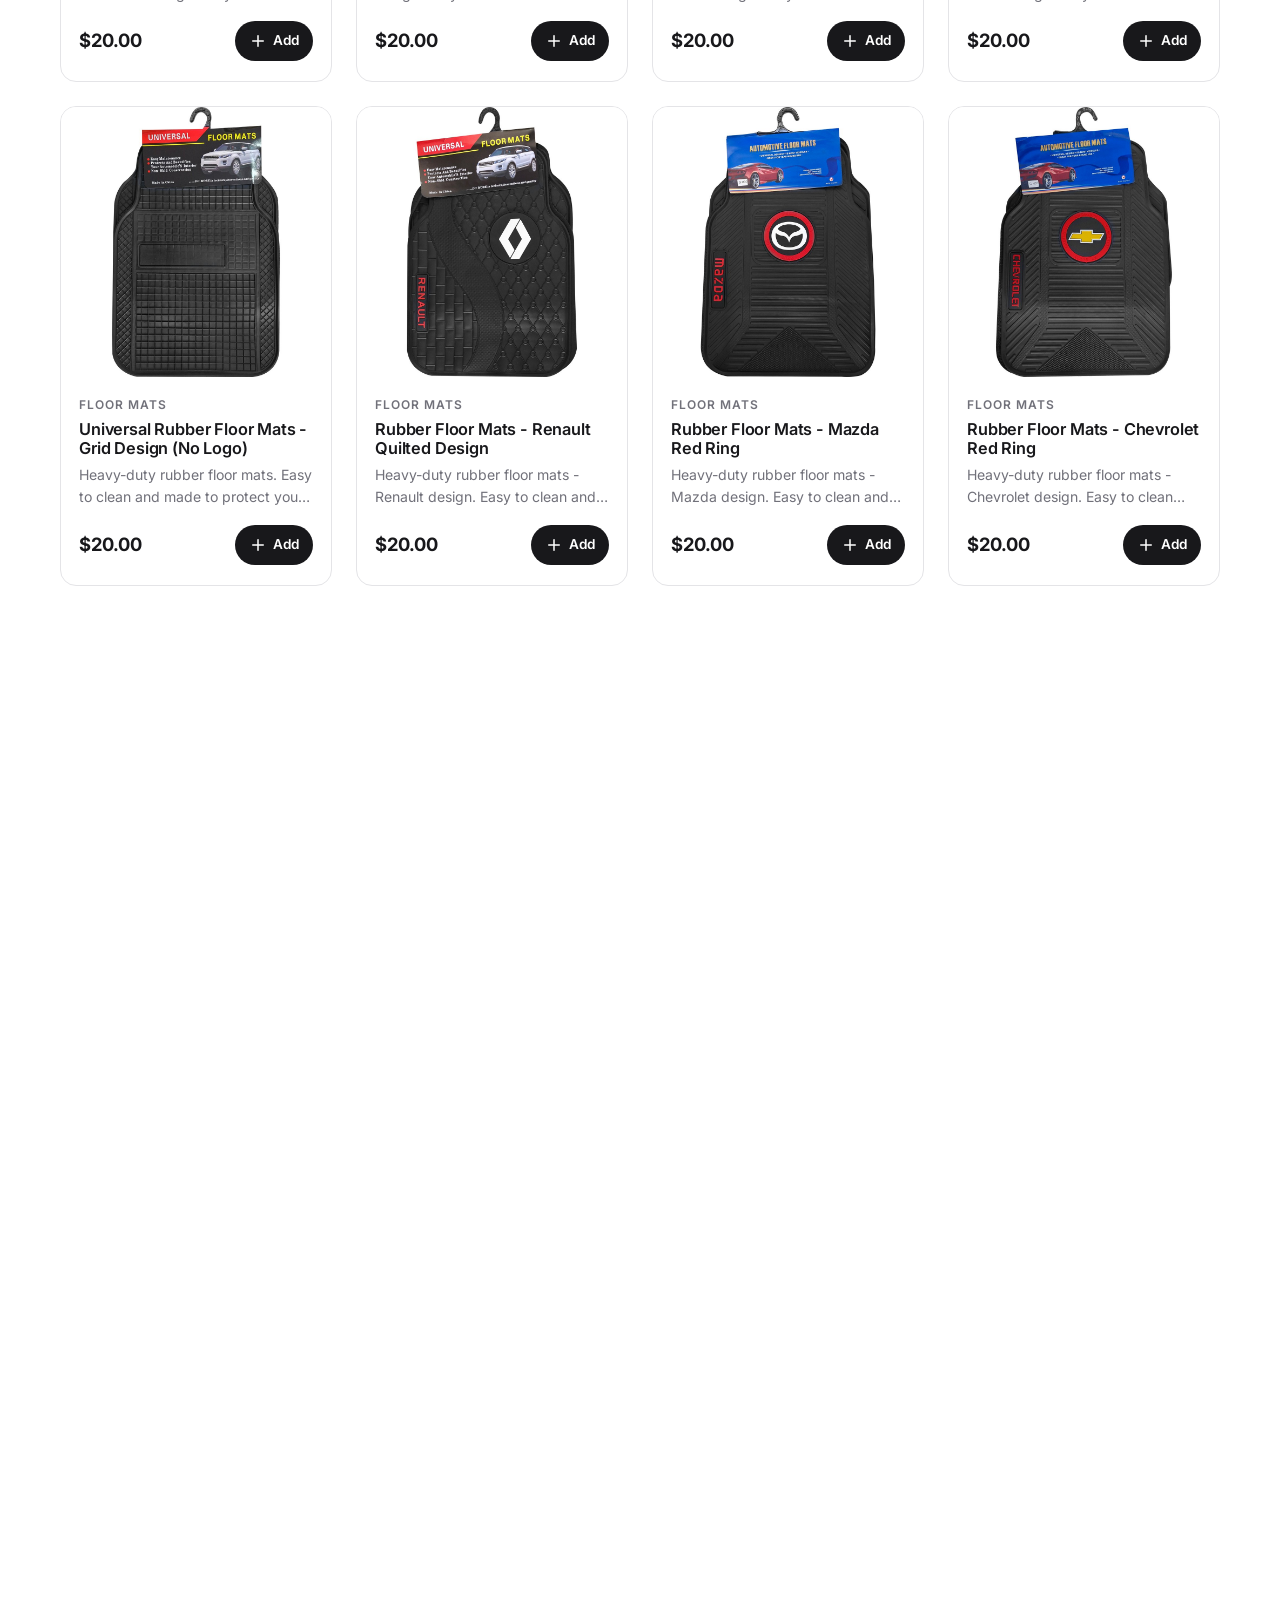
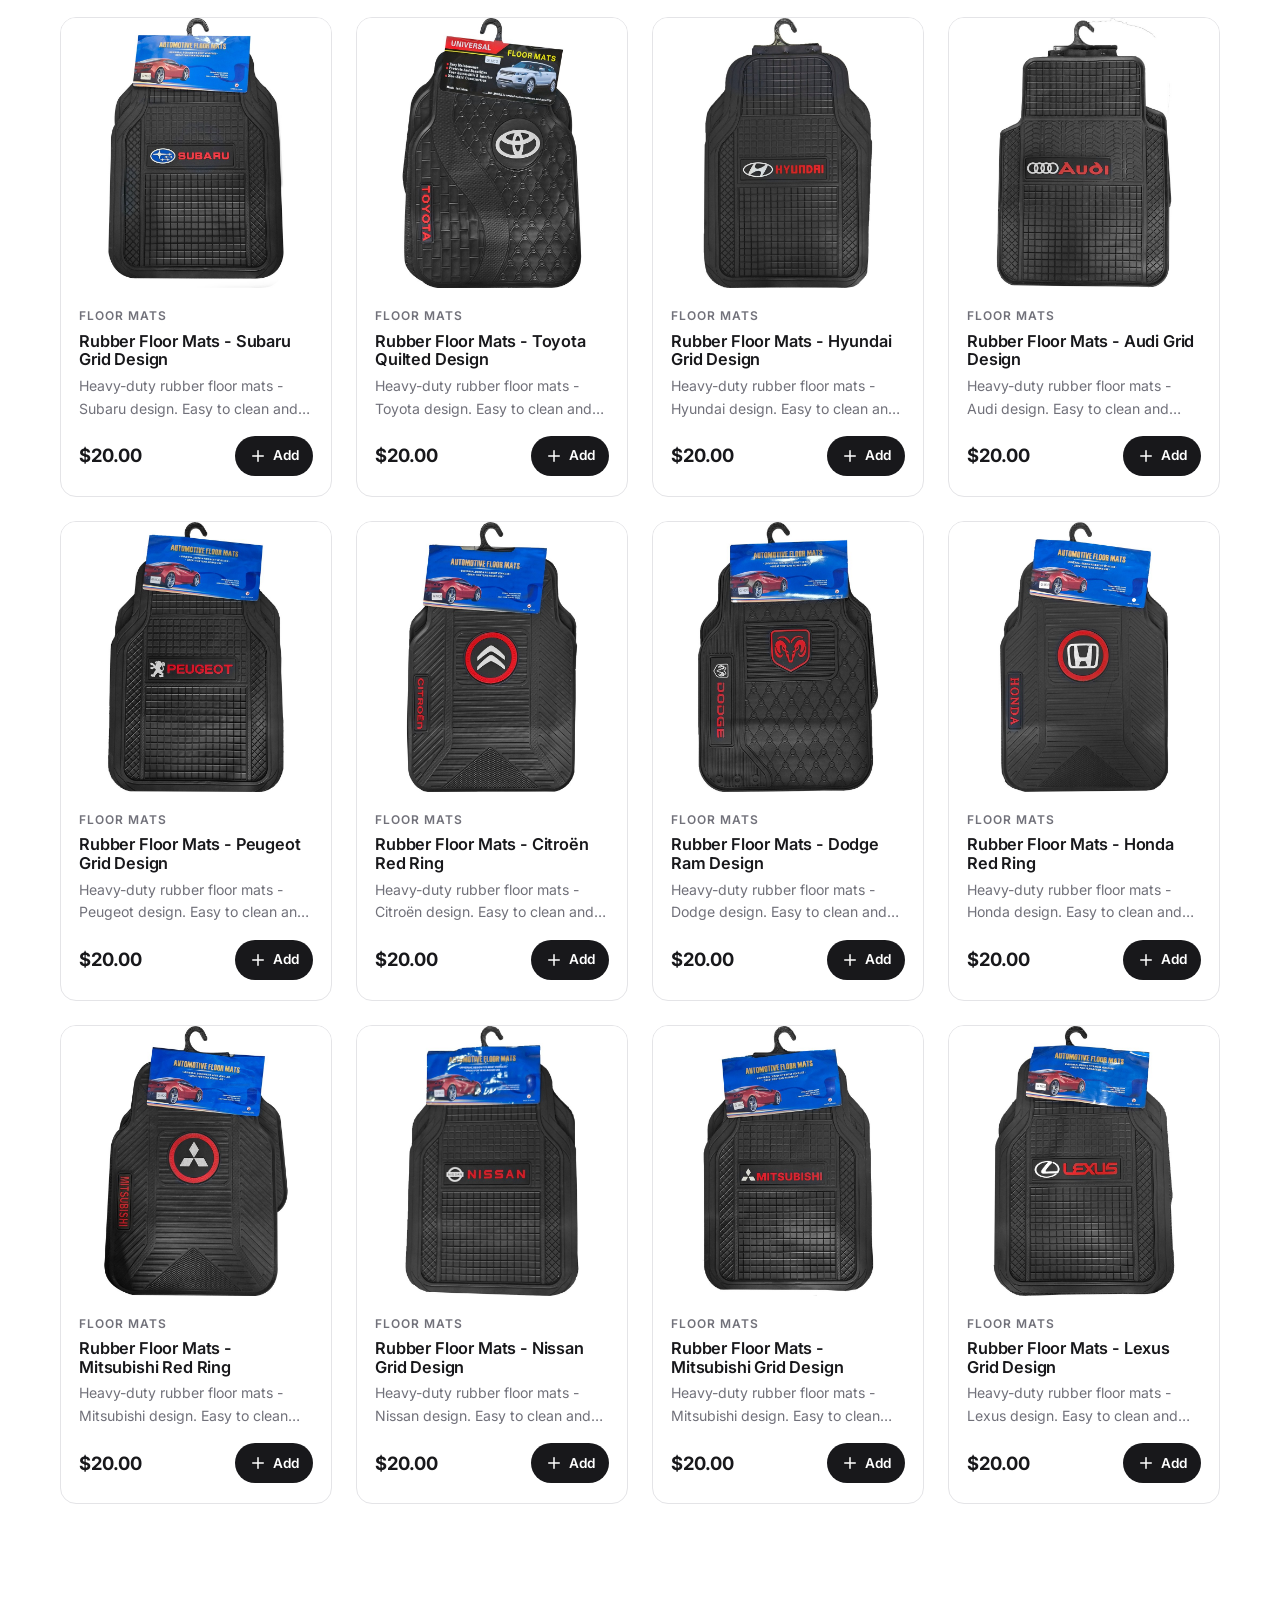
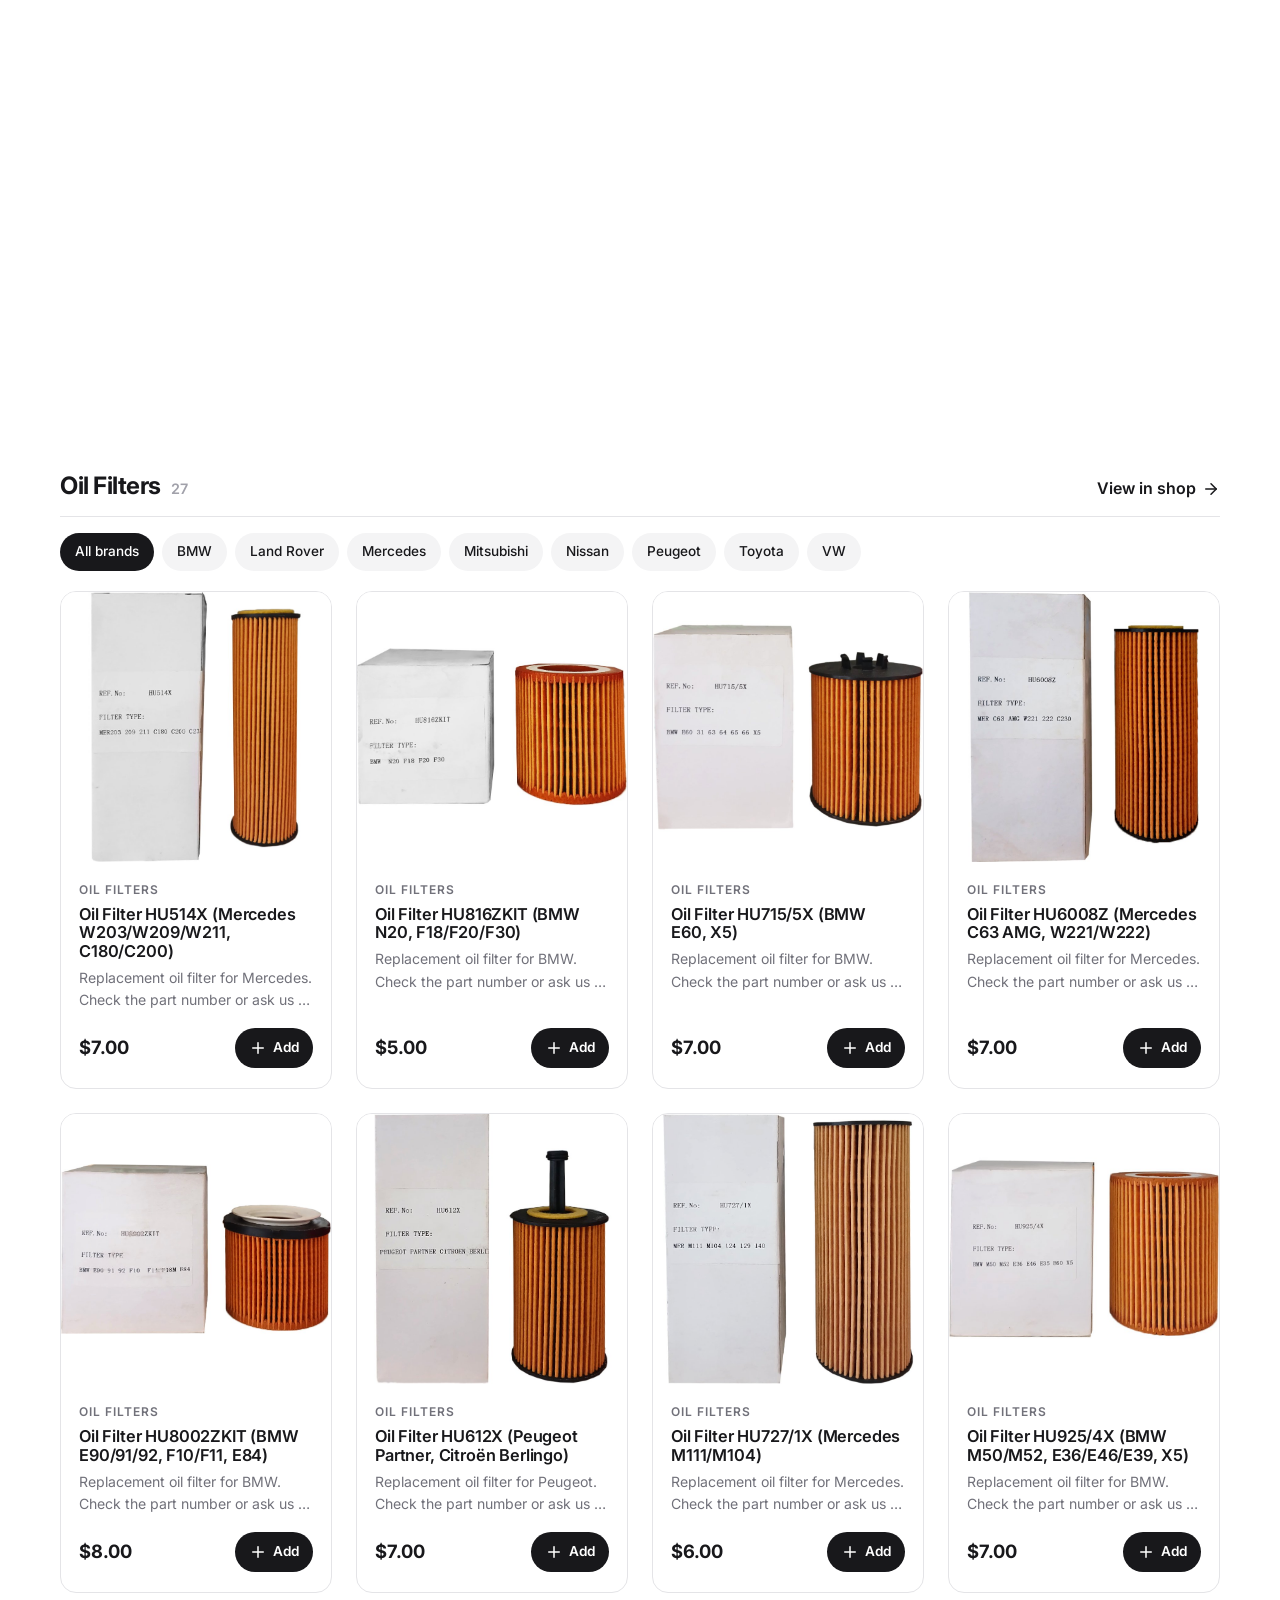
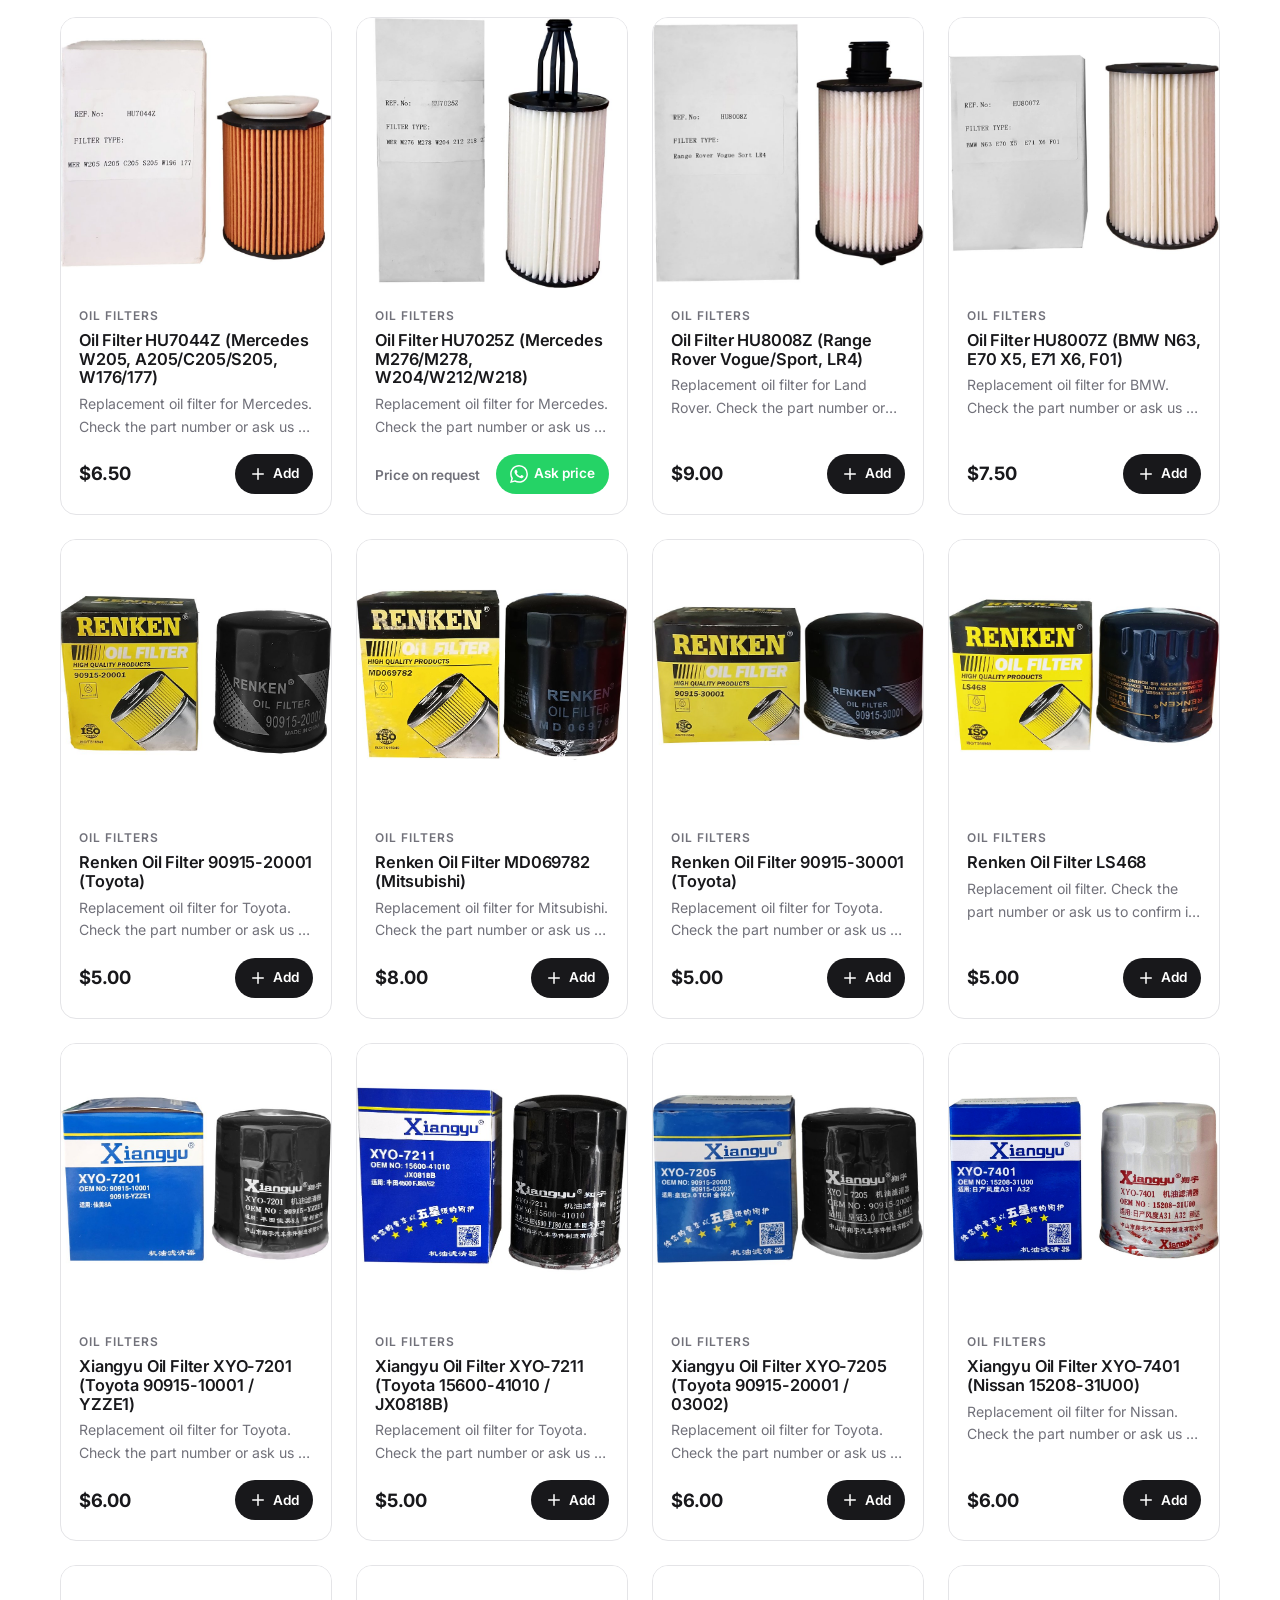
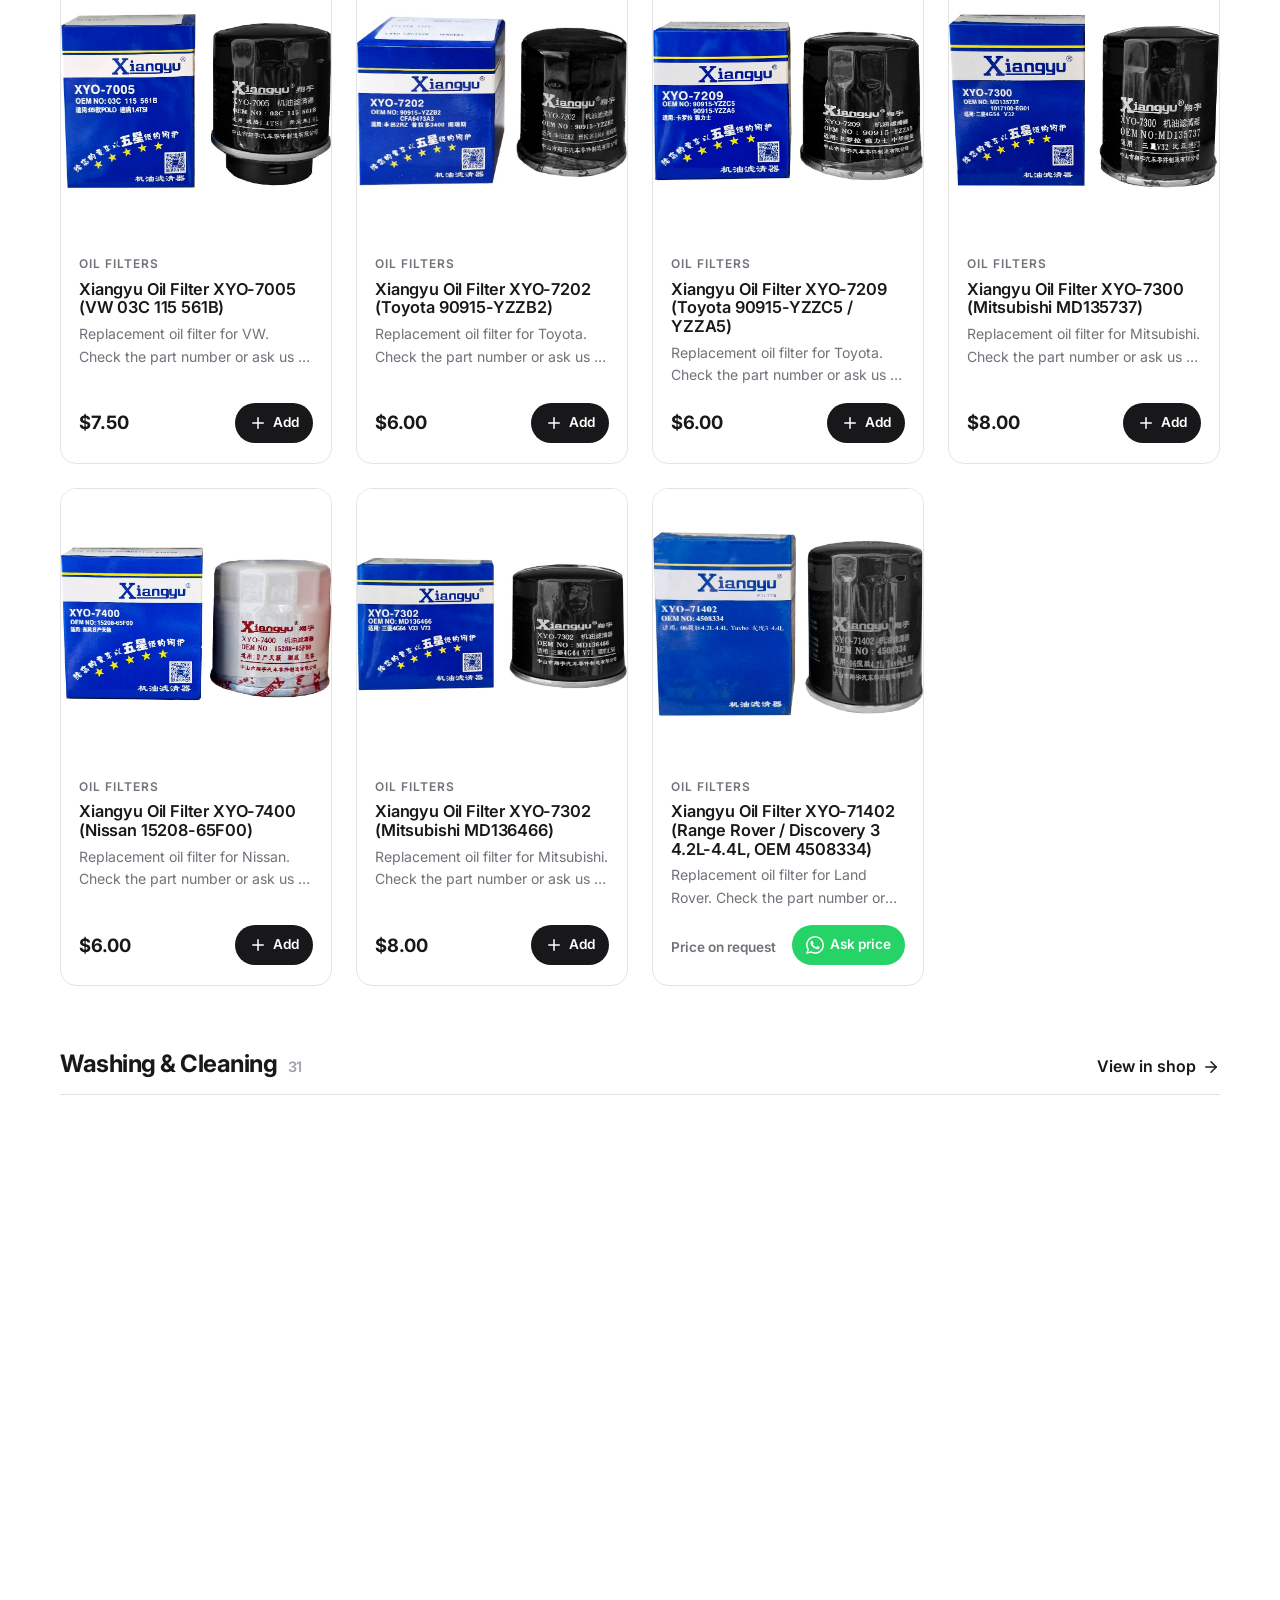
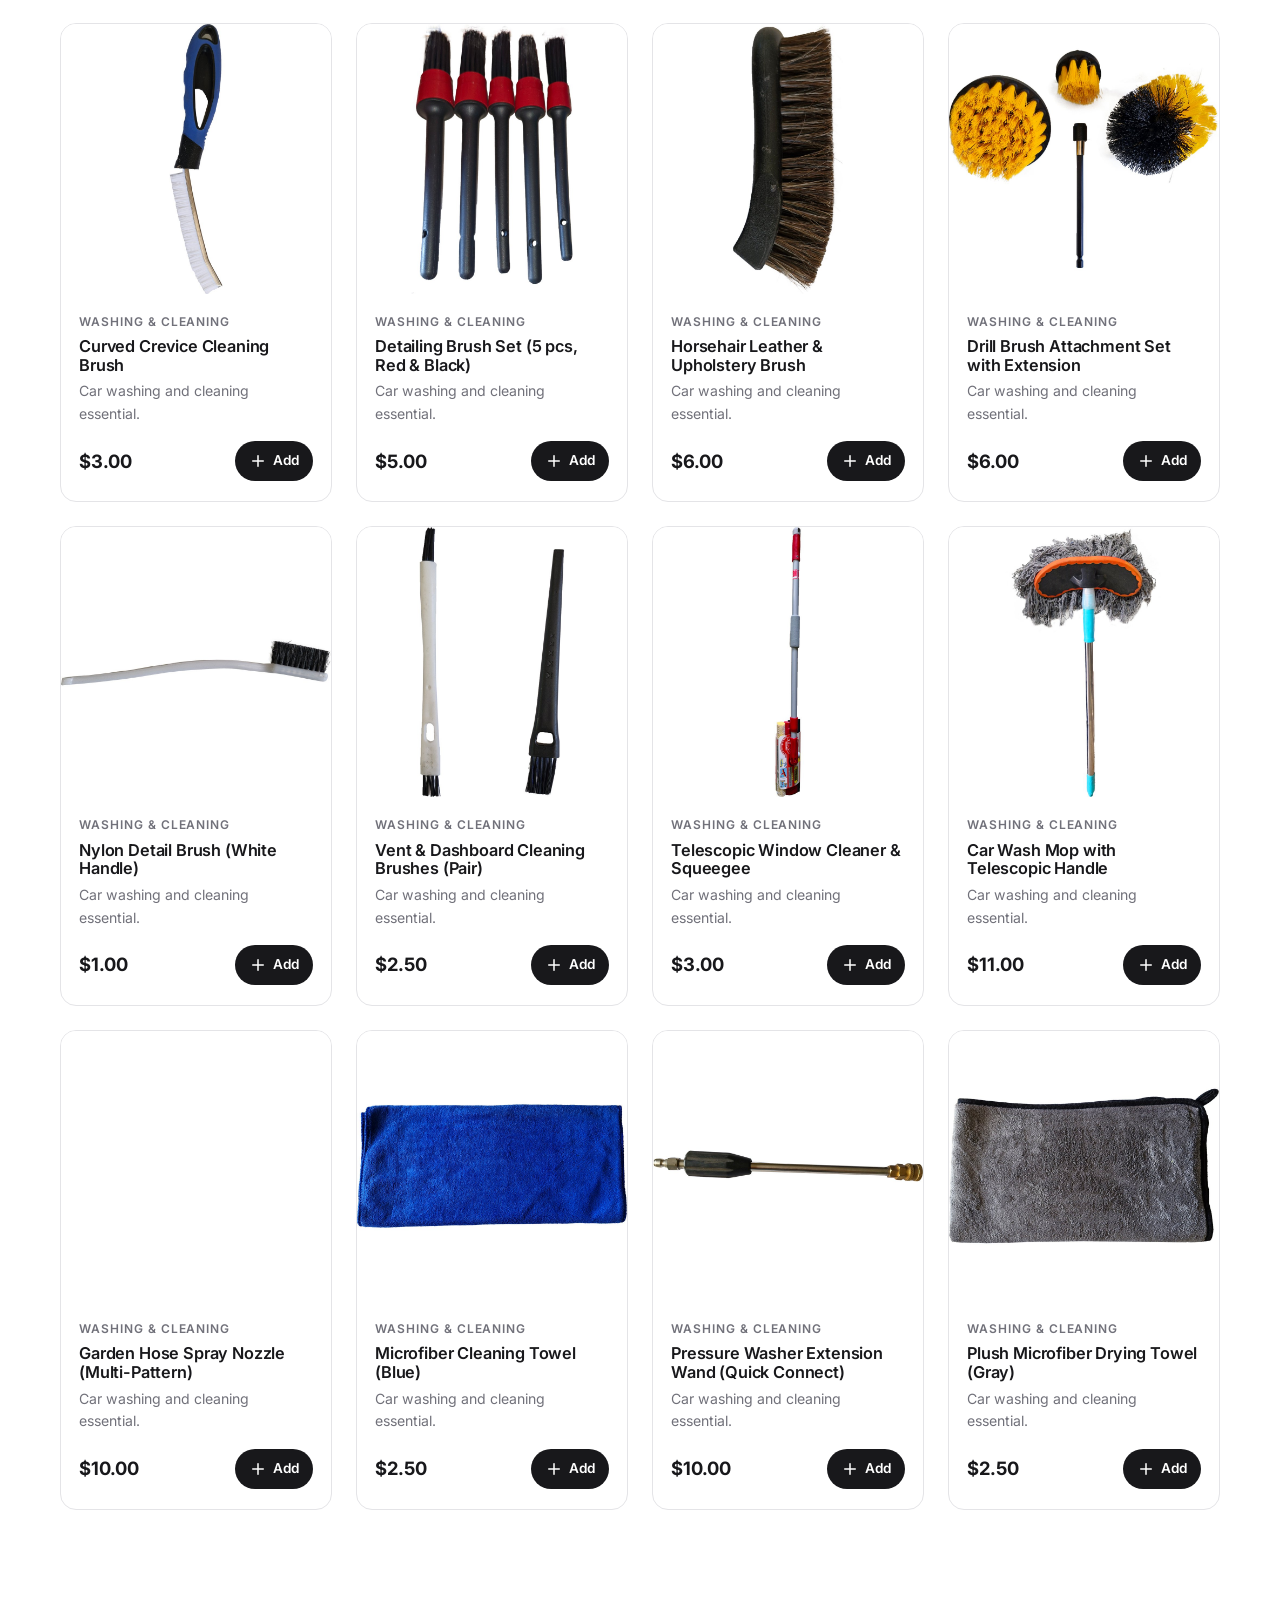
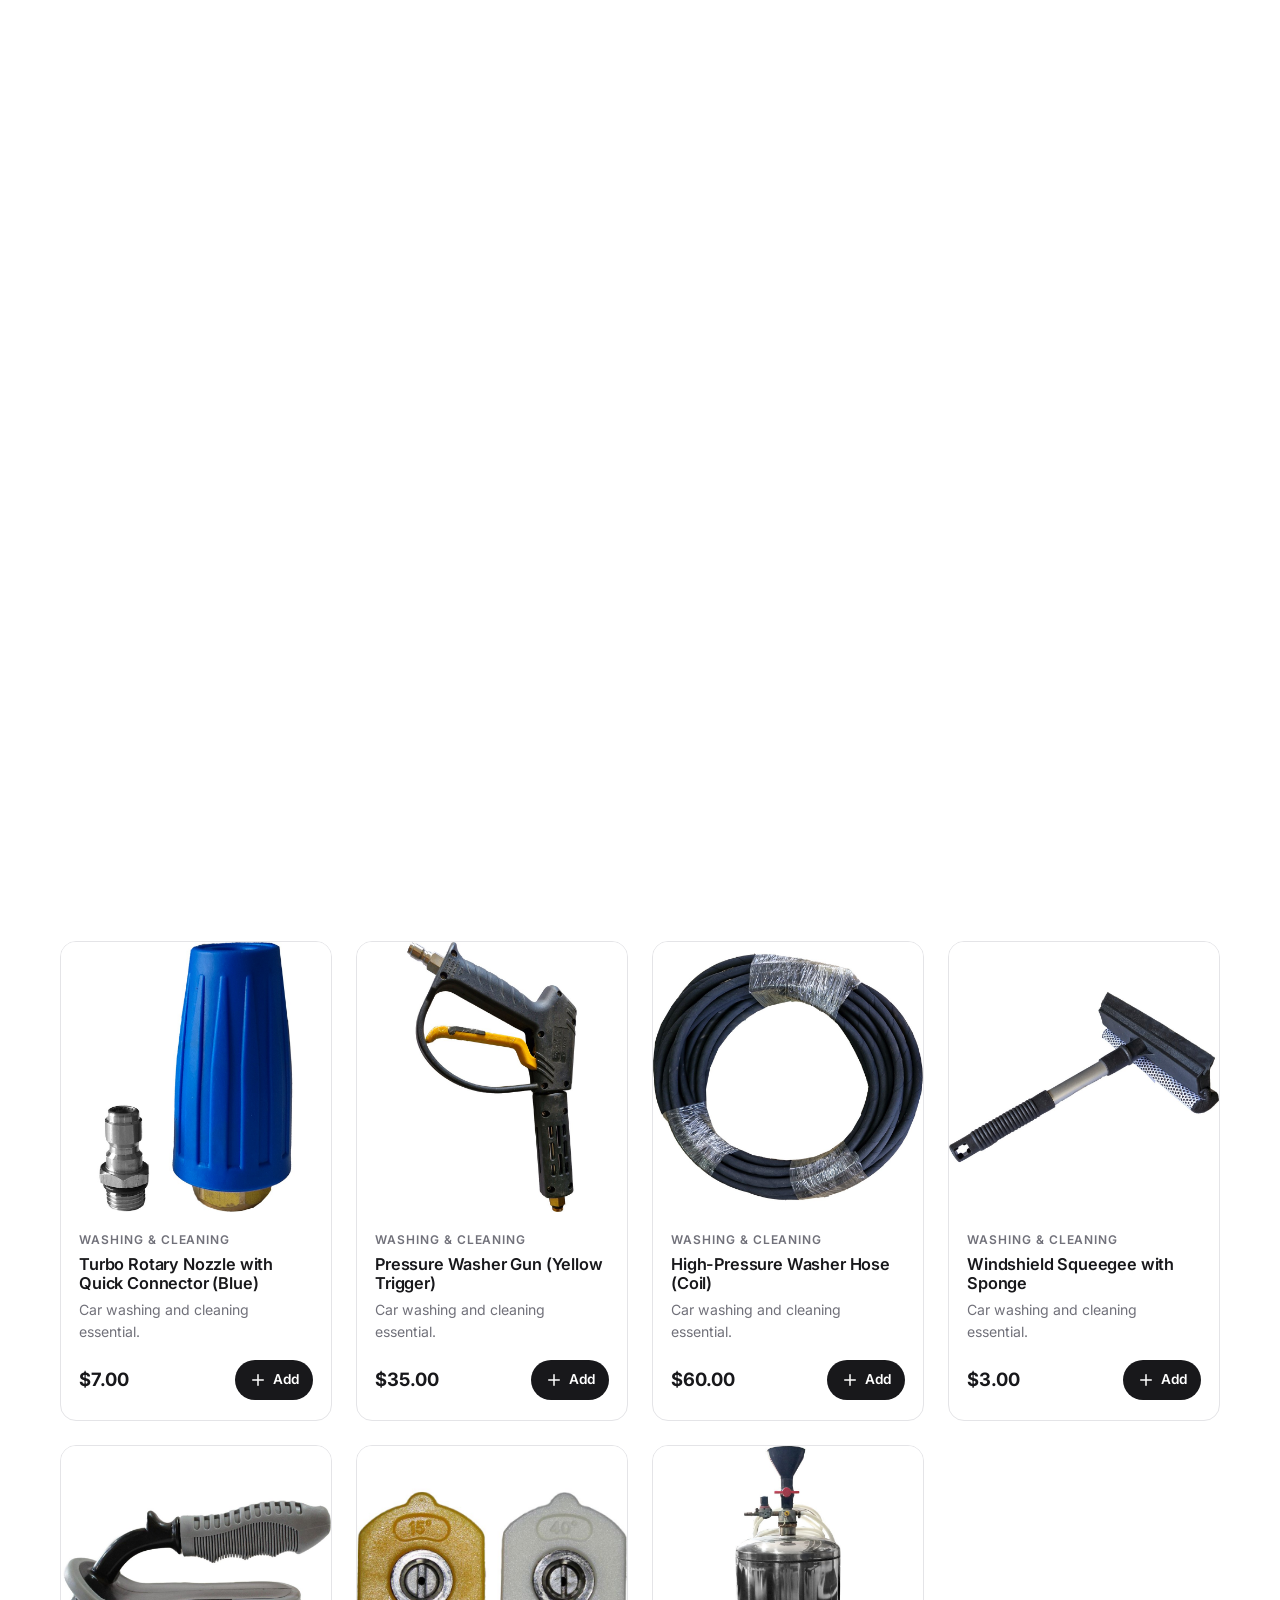
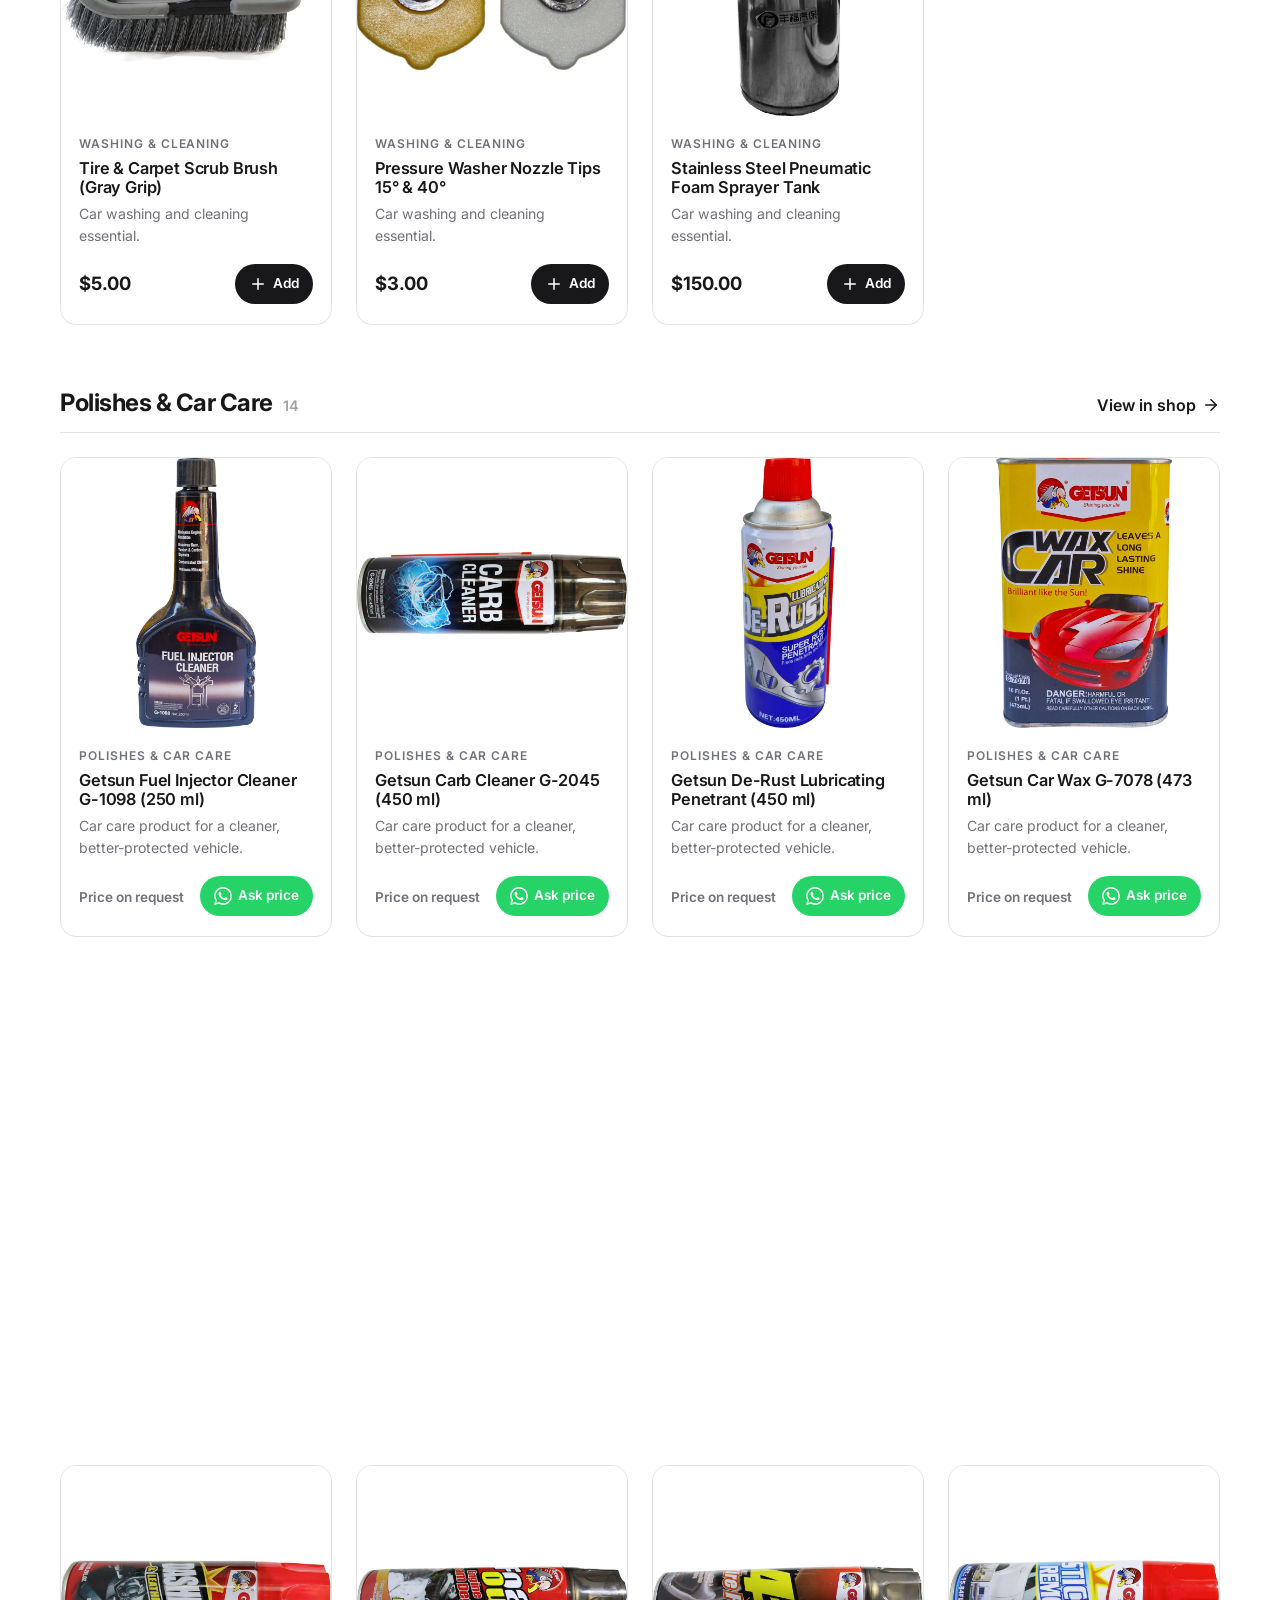
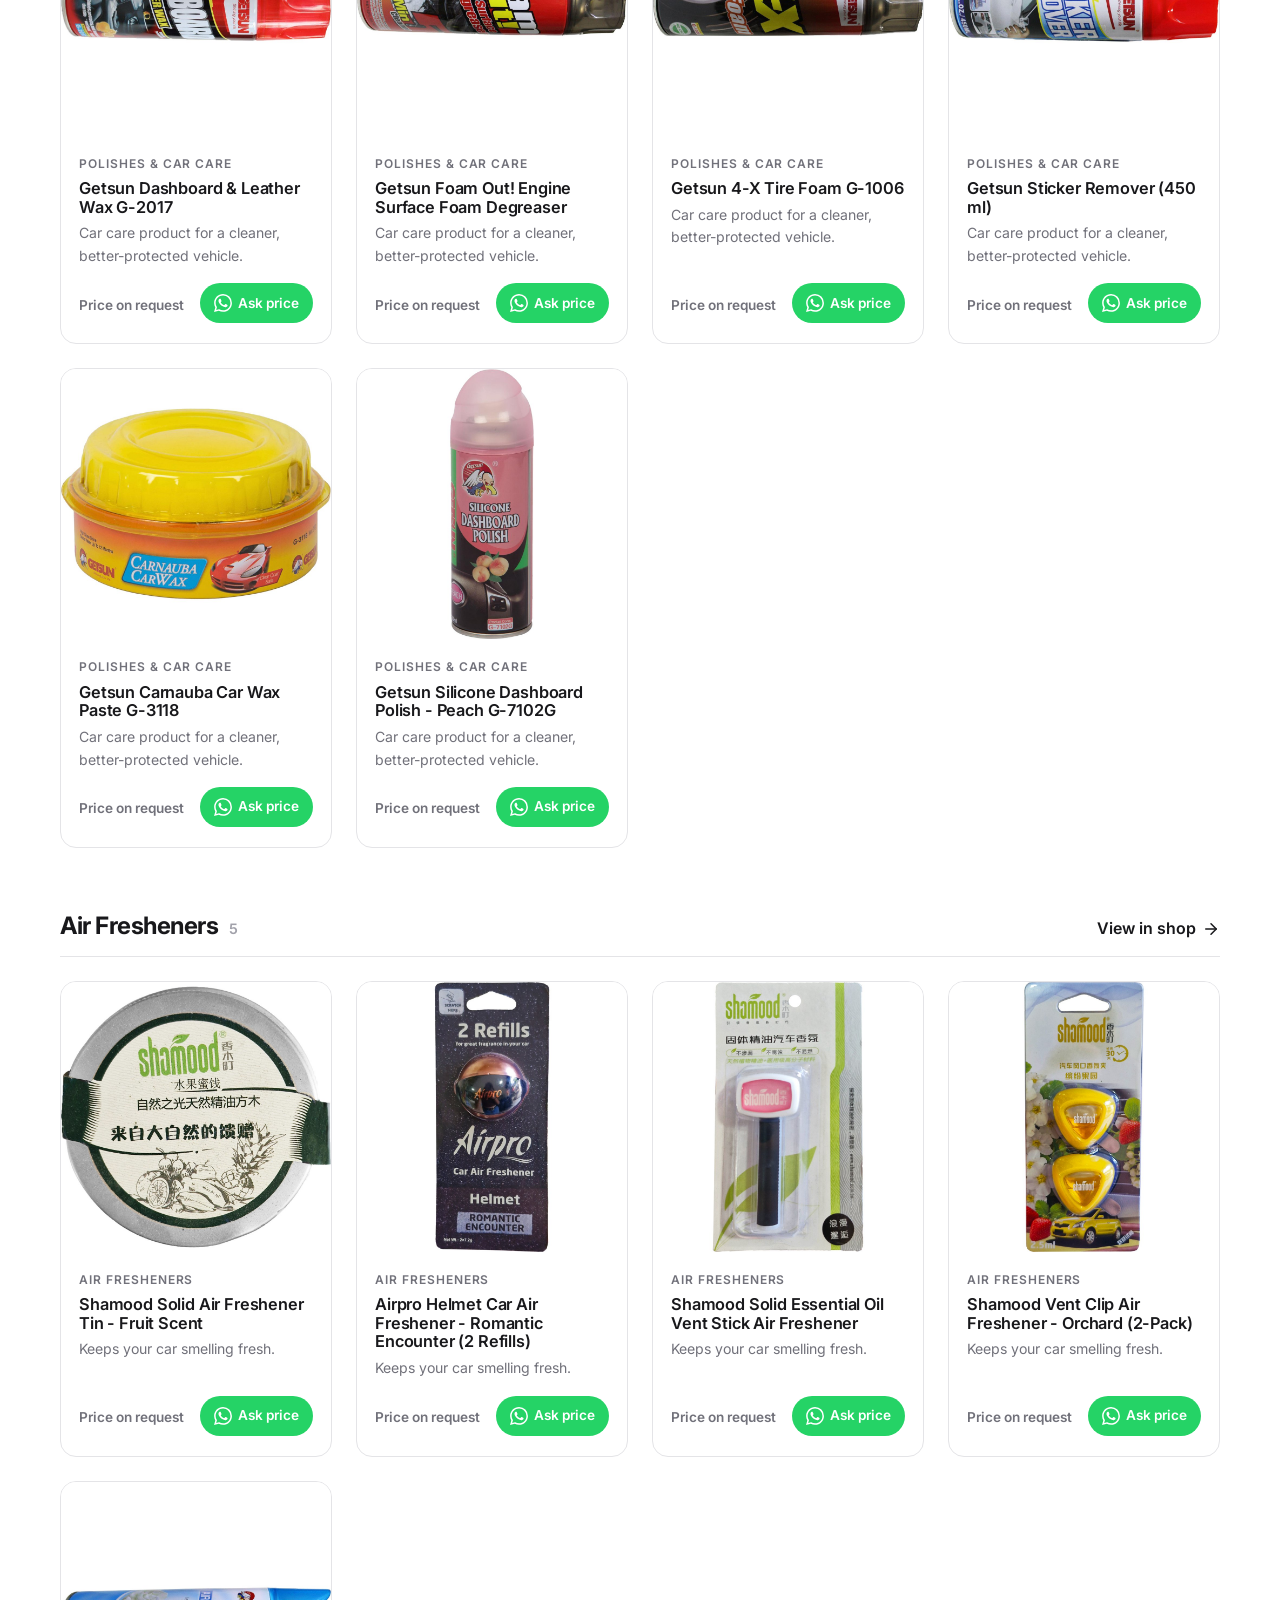
<file: car-accessories.html>
<!doctype html>
<html lang="en">
<head>
  <meta charset="utf-8">
  <meta name="viewport" content="width=device-width, initial-scale=1">
  <title>Car Accessories | GIMCO Petroleum</title>
  <meta name="description" content="Floor mats, oil filters, car care, air fresheners, lights, interior accessories and emergency equipment.">
  <meta name="theme-color" content="#0e0e10">
  <link rel="icon" href="images/favicon.svg" type="image/svg+xml">
  <link rel="preconnect" href="https://fonts.googleapis.com">
  <link rel="preconnect" href="https://fonts.gstatic.com" crossorigin>
  <link href="https://fonts.googleapis.com/css2?family=Inter:wght@400;500;600;700;800&display=swap" rel="stylesheet">
  <link rel="stylesheet" href="css/styles.css">
</head>
<body data-page="car">
  <div id="site-header"></div>

  <main>
    <section class="page-hero">
      <div class="page-hero__bg" data-bind="bg" data-image="car"></div>
      <div class="container">
        <nav class="breadcrumb" aria-label="Breadcrumb"><a href="index.html">Home</a><span>/</span><a href="shop.html">Shop</a><span>/</span><span>Car Accessories</span></nav>
        <h1>Car Accessories</h1>
        <p>Floor mats for every brand, oil filters, washing and car care products, air fresheners, lights, phone holders and emergency gear.</p>
      </div>
    </section>

    <nav class="subnav" aria-label="Car Accessories sections">
      <div class="container"><div class="chips" id="subnav-chips"></div></div>
    </nav>

    <div class="container" id="type-sections"></div>

    <section class="section">
      <div class="container">
        <div class="cta-banner">
          <div>
            <h2>Looking for something specific?</h2>
            <p>Search the full catalog, or message us and we'll check stock for you.</p>
          </div>
          <a class="btn btn--dark btn--lg" href="shop.html?category=car">Search car accessories</a>
        </div>
      </div>
    </section>
  </main>

  <div id="site-footer"></div>

  <!-- Business details: js/config.js · Products & prices: products.csv -->
  <script src="js/config.js"></script>
  <script src="js/catalog.js"></script>
  <script src="js/app.js"></script>
  <script src="js/pages.js"></script>
</body>
</html>
</file>
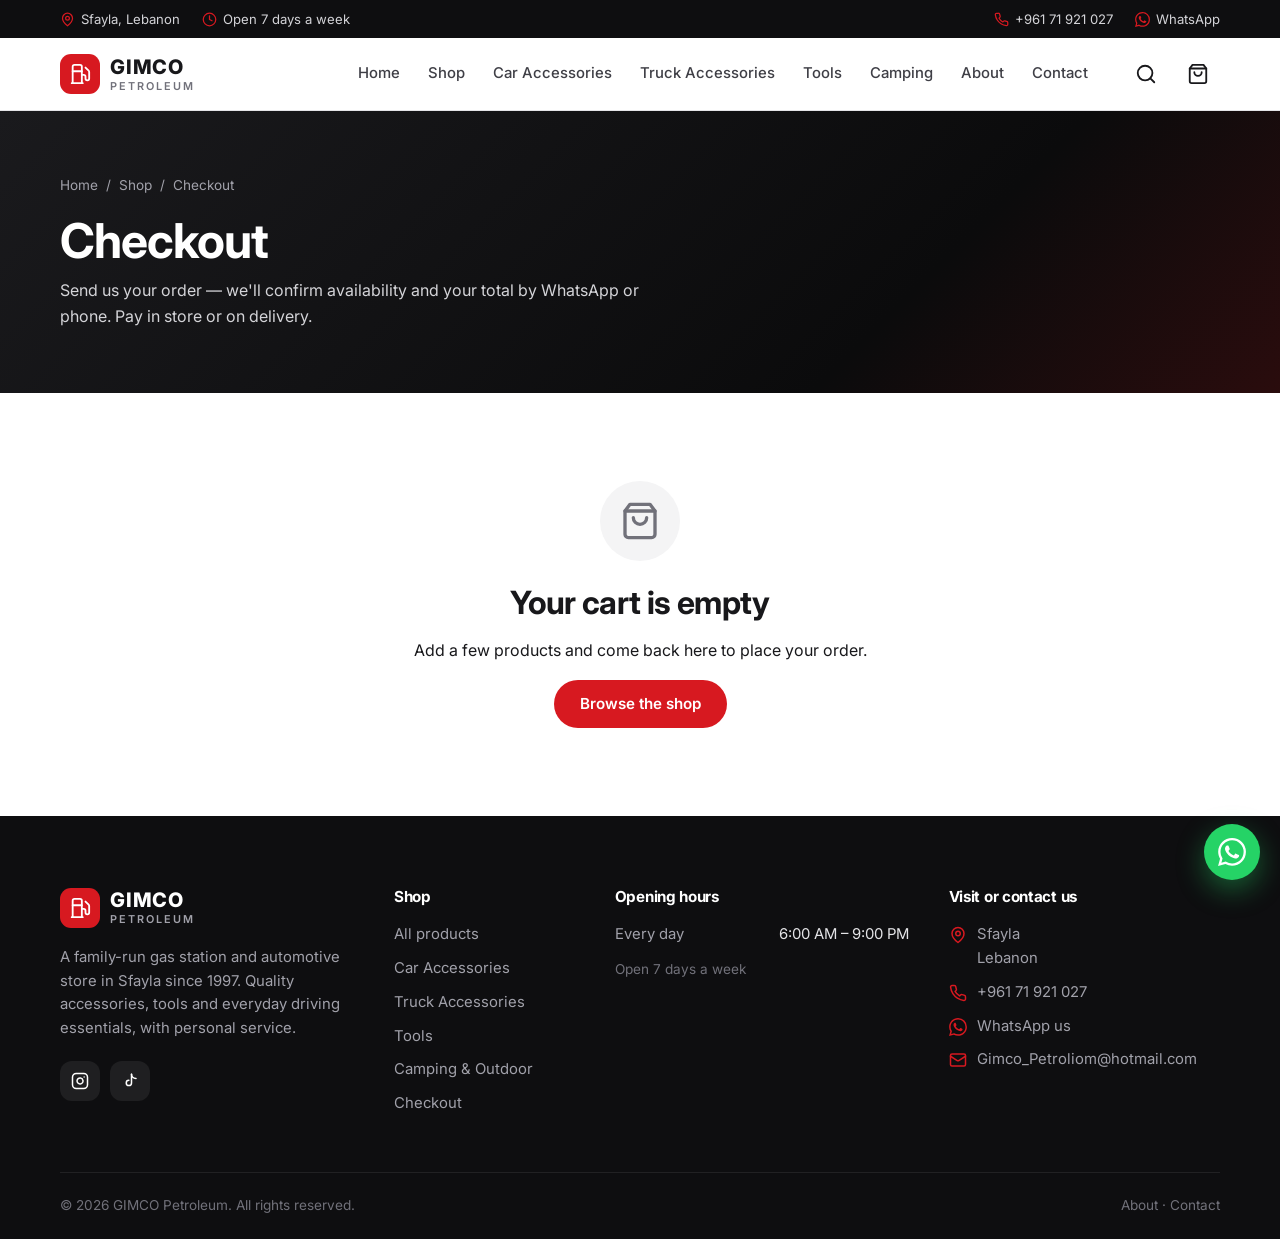
<file: checkout.html>
<!doctype html>
<html lang="en">
<head>
  <meta charset="utf-8">
  <meta name="viewport" content="width=device-width, initial-scale=1">
  <title>Checkout | GIMCO Petroleum</title>
  <meta name="description" content="Send your order to our store for pickup or local delivery.">
  <meta name="theme-color" content="#0e0e10">
  <link rel="icon" href="images/favicon.svg" type="image/svg+xml">
  <link rel="preconnect" href="https://fonts.googleapis.com">
  <link rel="preconnect" href="https://fonts.gstatic.com" crossorigin>
  <link href="https://fonts.googleapis.com/css2?family=Inter:wght@400;500;600;700;800&display=swap" rel="stylesheet">
  <link rel="stylesheet" href="css/styles.css">
</head>
<body data-page="checkout">
  <div id="site-header"></div>

  <main>
    <section class="page-hero">
      <div class="container">
        <nav class="breadcrumb" aria-label="Breadcrumb"><a href="index.html">Home</a><span>/</span><a href="shop.html">Shop</a><span>/</span><span>Checkout</span></nav>
        <h1>Checkout</h1>
        <p>Send us your order — we'll confirm availability and your total by WhatsApp or phone. Pay in store or on delivery.</p>
      </div>
    </section>

    <div class="container" id="checkout-root">
      <div class="checkout">
        <form class="card" id="checkout-form" novalidate>
          <h2>Your details</h2>
          <div class="form-grid">
            <div class="field">
              <label for="f-name">Full name *</label>
              <input class="input" id="f-name" name="name" required autocomplete="name">
              <span class="error">Please enter your name.</span>
            </div>
            <div class="field">
              <label for="f-phone">Phone / WhatsApp *</label>
              <input class="input" id="f-phone" name="phone" type="tel" required autocomplete="tel">
              <span class="error">Please enter a valid phone number.</span>
            </div>
            <div class="field field--full">
              <label for="f-email">Email <span class="hint">(optional)</span></label>
              <input class="input" id="f-email" name="email" type="email" autocomplete="email">
              <span class="error">Please enter a valid email address.</span>
            </div>
          </div>

          <h2 style="margin-top:32px">Pickup or delivery</h2>
          <div class="radio-cards">
            <label class="radio-card">
              <input type="radio" name="fulfillment" value="pickup" checked>
              <div><strong>Store pickup</strong><span>Free · usually ready within the hour</span></div>
            </label>
            <label class="radio-card">
              <input type="radio" name="fulfillment" value="delivery">
              <div><strong>Local delivery</strong><span>Delivery fee confirmed by phone or WhatsApp</span></div>
            </label>
          </div>
          <div class="field field--full" id="address-field" style="margin-top:16px" hidden>
            <label for="f-address">Delivery address *</label>
            <input class="input" id="f-address" name="address" autocomplete="street-address">
            <span class="error">Please enter your delivery address.</span>
          </div>

          <h2 style="margin-top:32px">Payment &amp; contact</h2>
          <div class="form-grid">
            <div class="field">
              <label for="f-payment">Payment method</label>
              <select class="select" id="f-payment" name="payment">
                <option>Card in store / on delivery</option>
                <option>Cash in store / on delivery</option>
              </select>
            </div>
            <div class="field">
              <label for="f-contact">Best way to reach you</label>
              <select class="select" id="f-contact" name="contact">
                <option>WhatsApp</option>
                <option>Phone call</option>
                <option>Text message</option>
                <option>Email</option>
              </select>
            </div>
            <div class="field field--full">
              <label for="f-notes">Order notes <span class="hint">(optional)</span></label>
              <textarea class="input" id="f-notes" name="notes" placeholder="Vehicle make/model, preferred pickup time, questions…"></textarea>
            </div>
          </div>

          <div class="submit-row">
            <button class="btn btn--whatsapp btn--lg" type="submit" value="whatsapp">
              <svg class="icon" viewBox="0 0 24 24" fill="currentColor" aria-hidden="true"><path d="M12 2a10 10 0 0 0-8.6 15.1L2 22l5-1.3A10 10 0 1 0 12 2Zm5.5 13.8c-.2.6-1.3 1.2-1.8 1.2-.5.1-1 .1-1.7-.1-.4-.1-.9-.3-1.6-.6-2.8-1.2-4.6-4-4.8-4.2-.1-.2-1.1-1.5-1.1-2.9s.7-2.1 1-2.4c.2-.3.5-.3.7-.3h.5c.2 0 .4 0 .6.5l.9 2.1c.1.1.1.3 0 .5l-.3.5-.4.5c-.1.1-.3.3-.1.6.2.3.8 1.3 1.6 2.1 1.1 1 2 1.3 2.3 1.4.3.1.5.1.6-.1l.9-1.1c.2-.3.4-.2.7-.1l2 1c.3.1.5.2.5.3.1.1.1.7-.1 1.2Z"/></svg>
              Send order via WhatsApp
            </button>
            <button class="btn btn--dark btn--lg" type="submit" value="email">Send order by email</button>
          </div>
          <div class="notice">
            <svg class="icon" viewBox="0 0 24 24" fill="none" stroke="currentColor" stroke-width="2" stroke-linecap="round" stroke-linejoin="round"><circle cx="12" cy="12" r="10"/><path d="M12 16v-4"/><path d="M12 8h.01"/></svg>
            <span>No payment is taken online. Your order is sent straight to our team, and we'll contact you to confirm before preparing it. Prefer to talk? Call <a data-bind="tel phone" style="font-weight:600"></a>.</span>
          </div>
        </form>

        <aside class="card order-summary" id="order-summary"></aside>
      </div>
    </div>
  </main>

  <div id="site-footer"></div>

  <!-- Business details: js/config.js · Products & prices: products.csv -->
  <script src="js/config.js"></script>
  <script src="js/catalog.js"></script>
  <script src="js/app.js"></script>
  <script src="js/pages.js"></script>
</body>
</html>
</file>
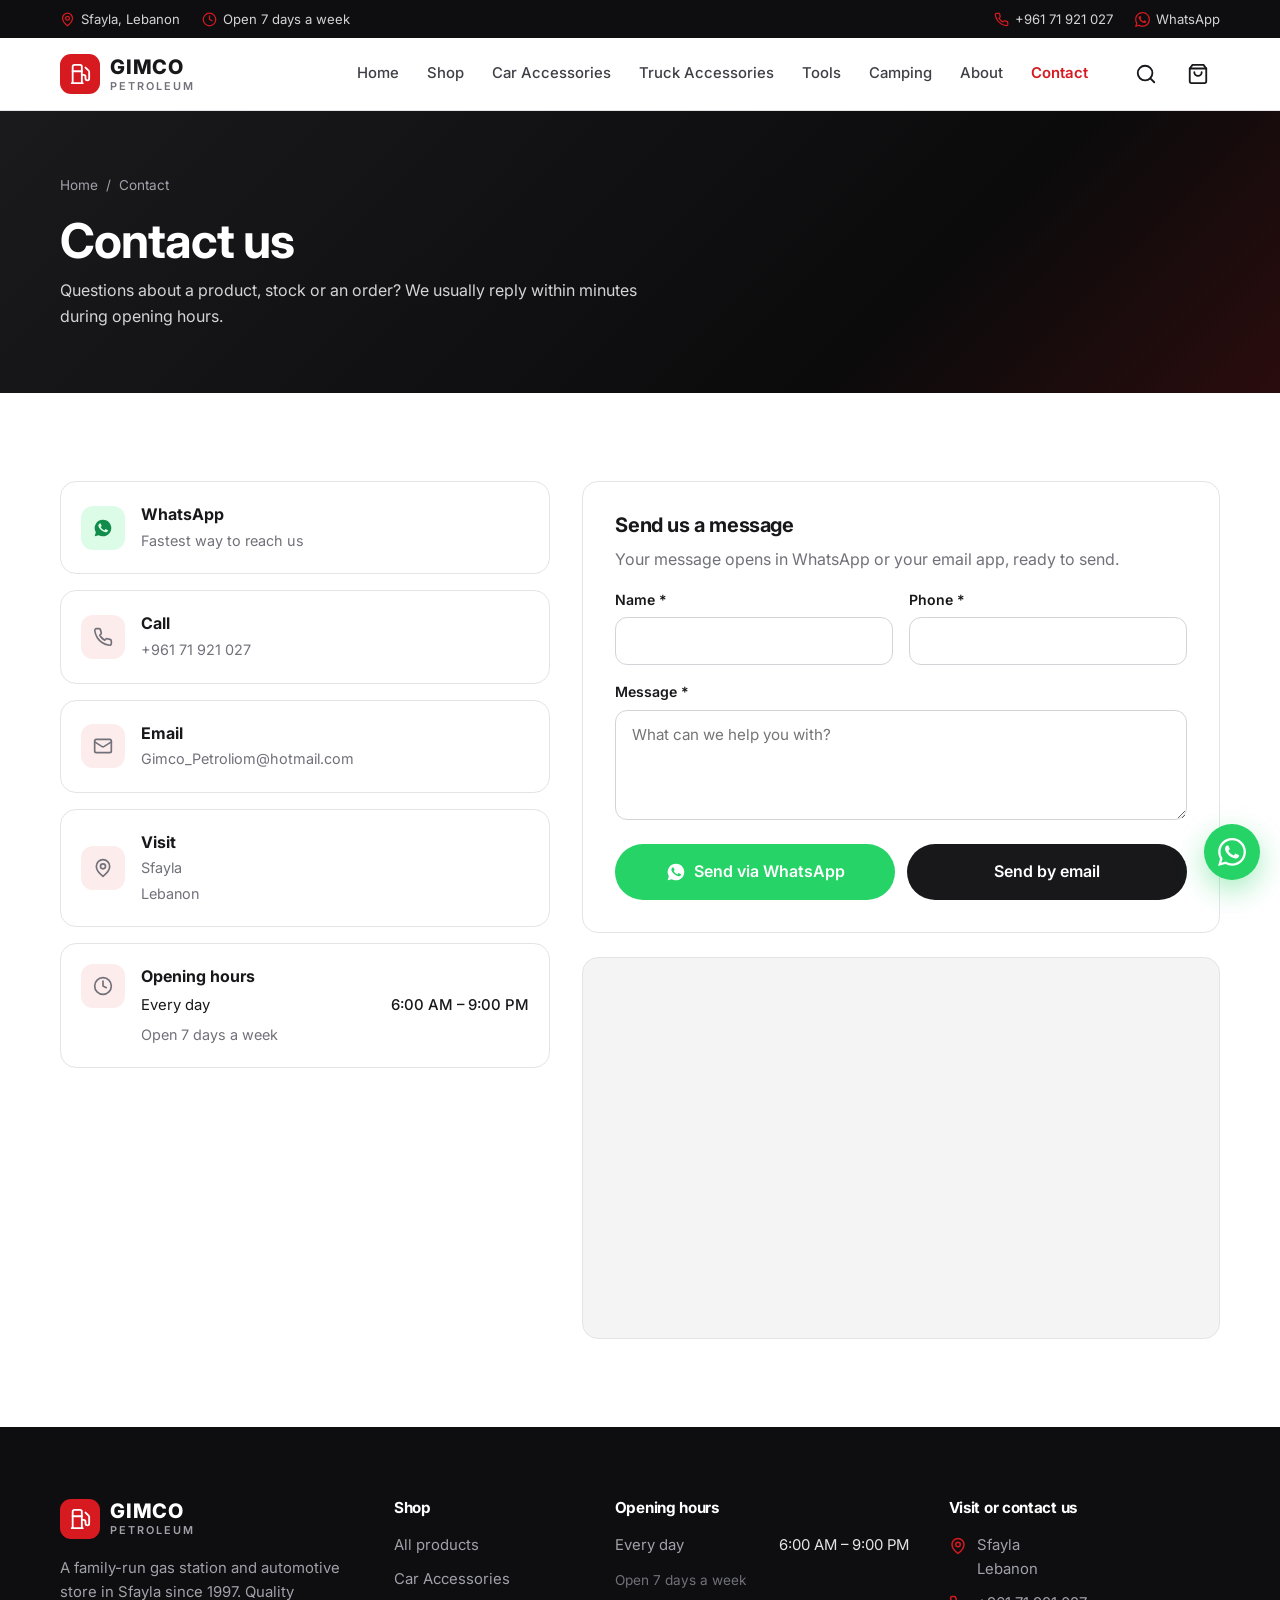
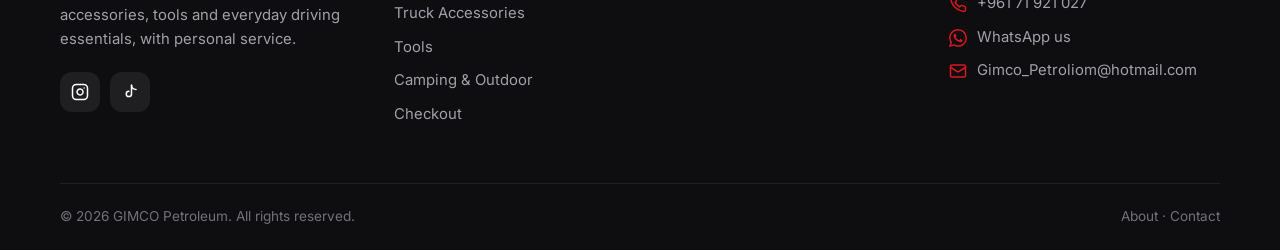
<file: contact.html>
<!doctype html>
<html lang="en">
<head>
  <meta charset="utf-8">
  <meta name="viewport" content="width=device-width, initial-scale=1">
  <title>Contact | GIMCO Petroleum</title>
  <meta name="description" content="Call, WhatsApp, email or visit our gas station and automotive shop.">
  <meta name="theme-color" content="#0e0e10">
  <link rel="icon" href="images/favicon.svg" type="image/svg+xml">
  <link rel="preconnect" href="https://fonts.googleapis.com">
  <link rel="preconnect" href="https://fonts.gstatic.com" crossorigin>
  <link href="https://fonts.googleapis.com/css2?family=Inter:wght@400;500;600;700;800&display=swap" rel="stylesheet">
  <link rel="stylesheet" href="css/styles.css">
</head>
<body data-page="contact">
  <div id="site-header"></div>

  <main>
    <section class="page-hero">
      <div class="container">
        <nav class="breadcrumb" aria-label="Breadcrumb"><a href="index.html">Home</a><span>/</span><span>Contact</span></nav>
        <h1>Contact us</h1>
        <p>Questions about a product, stock or an order? We usually reply within minutes during opening hours.</p>
      </div>
    </section>

    <section class="section">
      <div class="container contact-grid">
        <div class="contact-cards">
          <a class="contact-card" data-bind="whatsapp" target="_blank" rel="noopener">
            <span class="trust__icon trust__icon--wa"><svg class="icon" viewBox="0 0 24 24" fill="currentColor" aria-hidden="true"><path d="M12 2a10 10 0 0 0-8.6 15.1L2 22l5-1.3A10 10 0 1 0 12 2Zm5.5 13.8c-.2.6-1.3 1.2-1.8 1.2-.5.1-1 .1-1.7-.1-.4-.1-.9-.3-1.6-.6-2.8-1.2-4.6-4-4.8-4.2-.1-.2-1.1-1.5-1.1-2.9s.7-2.1 1-2.4c.2-.3.5-.3.7-.3h.5c.2 0 .4 0 .6.5l.9 2.1c.1.1.1.3 0 .5l-.3.5-.4.5c-.1.1-.3.3-.1.6.2.3.8 1.3 1.6 2.1 1.1 1 2 1.3 2.3 1.4.3.1.5.1.6-.1l.9-1.1c.2-.3.4-.2.7-.1l2 1c.3.1.5.2.5.3.1.1.1.7-.1 1.2Z"/></svg></span>
            <div><strong>WhatsApp</strong><span>Fastest way to reach us</span></div>
          </a>
          <a class="contact-card" data-bind="tel">
            <span class="trust__icon"><svg class="icon" viewBox="0 0 24 24" fill="none" stroke="currentColor" stroke-width="2" stroke-linecap="round" stroke-linejoin="round"><path d="M22 16.92v3a2 2 0 0 1-2.18 2 19.79 19.79 0 0 1-8.63-3.07 19.5 19.5 0 0 1-6-6 19.79 19.79 0 0 1-3.07-8.67A2 2 0 0 1 4.11 2h3a2 2 0 0 1 2 1.72 12.84 12.84 0 0 0 .7 2.81 2 2 0 0 1-.45 2.11L8.09 9.91a16 16 0 0 0 6 6l1.27-1.27a2 2 0 0 1 2.11-.45 12.84 12.84 0 0 0 2.81.7A2 2 0 0 1 22 16.92z"/></svg></span>
            <div><strong>Call</strong><span data-bind="phone"></span></div>
          </a>
          <a class="contact-card" data-bind="mailto">
            <span class="trust__icon"><svg class="icon" viewBox="0 0 24 24" fill="none" stroke="currentColor" stroke-width="2" stroke-linecap="round" stroke-linejoin="round"><rect width="20" height="16" x="2" y="4" rx="2"/><path d="m22 7-8.97 5.7a1.94 1.94 0 0 1-2.06 0L2 7"/></svg></span>
            <div><strong>Email</strong><span data-bind="email"></span></div>
          </a>
          <a class="contact-card" data-bind="maplink" target="_blank" rel="noopener">
            <span class="trust__icon"><svg class="icon" viewBox="0 0 24 24" fill="none" stroke="currentColor" stroke-width="2" stroke-linecap="round" stroke-linejoin="round"><path d="M20 10c0 6-8 12-8 12s-8-6-8-12a8 8 0 0 1 16 0Z"/><circle cx="12" cy="10" r="3"/></svg></span>
            <div><strong>Visit</strong><span data-bind="address"></span></div>
          </a>
          <div class="contact-card" style="align-items:flex-start">
            <span class="trust__icon"><svg class="icon" viewBox="0 0 24 24" fill="none" stroke="currentColor" stroke-width="2" stroke-linecap="round" stroke-linejoin="round"><circle cx="12" cy="12" r="10"/><polyline points="12 6 12 12 16 14"/></svg></span>
            <div style="flex:1"><strong>Opening hours</strong><div data-bind="hours"></div><span data-bind="hours-note"></span></div>
          </div>
        </div>

        <div>
          <form class="card" id="contact-form">
            <h2>Send us a message</h2>
            <p style="color:var(--gray-500)">Your message opens in WhatsApp or your email app, ready to send.</p>
            <div class="form-grid">
              <div class="field">
                <label for="c-name">Name *</label>
                <input class="input" id="c-name" name="name" required autocomplete="name">
              </div>
              <div class="field">
                <label for="c-phone">Phone *</label>
                <input class="input" id="c-phone" name="phone" type="tel" required autocomplete="tel">
              </div>
              <div class="field field--full">
                <label for="c-message">Message *</label>
                <textarea class="input" id="c-message" name="message" required placeholder="What can we help you with?"></textarea>
              </div>
            </div>
            <div class="submit-row">
              <button class="btn btn--whatsapp btn--lg" type="submit" value="whatsapp"><svg class="icon" viewBox="0 0 24 24" fill="currentColor" aria-hidden="true"><path d="M12 2a10 10 0 0 0-8.6 15.1L2 22l5-1.3A10 10 0 1 0 12 2Zm5.5 13.8c-.2.6-1.3 1.2-1.8 1.2-.5.1-1 .1-1.7-.1-.4-.1-.9-.3-1.6-.6-2.8-1.2-4.6-4-4.8-4.2-.1-.2-1.1-1.5-1.1-2.9s.7-2.1 1-2.4c.2-.3.5-.3.7-.3h.5c.2 0 .4 0 .6.5l.9 2.1c.1.1.1.3 0 .5l-.3.5-.4.5c-.1.1-.3.3-.1.6.2.3.8 1.3 1.6 2.1 1.1 1 2 1.3 2.3 1.4.3.1.5.1.6-.1l.9-1.1c.2-.3.4-.2.7-.1l2 1c.3.1.5.2.5.3.1.1.1.7-.1 1.2Z"/></svg> Send via WhatsApp</button>
              <button class="btn btn--dark btn--lg" type="submit" value="email">Send by email</button>
            </div>
          </form>
          <div class="map" data-bind="map" style="margin-top:24px"></div>
        </div>
      </div>
    </section>
  </main>

  <div id="site-footer"></div>

  <!-- Business details: js/config.js · Products & prices: products.csv -->
  <script src="js/config.js"></script>
  <script src="js/catalog.js"></script>
  <script src="js/app.js"></script>
  <script src="js/pages.js"></script>
</body>
</html>
</file>
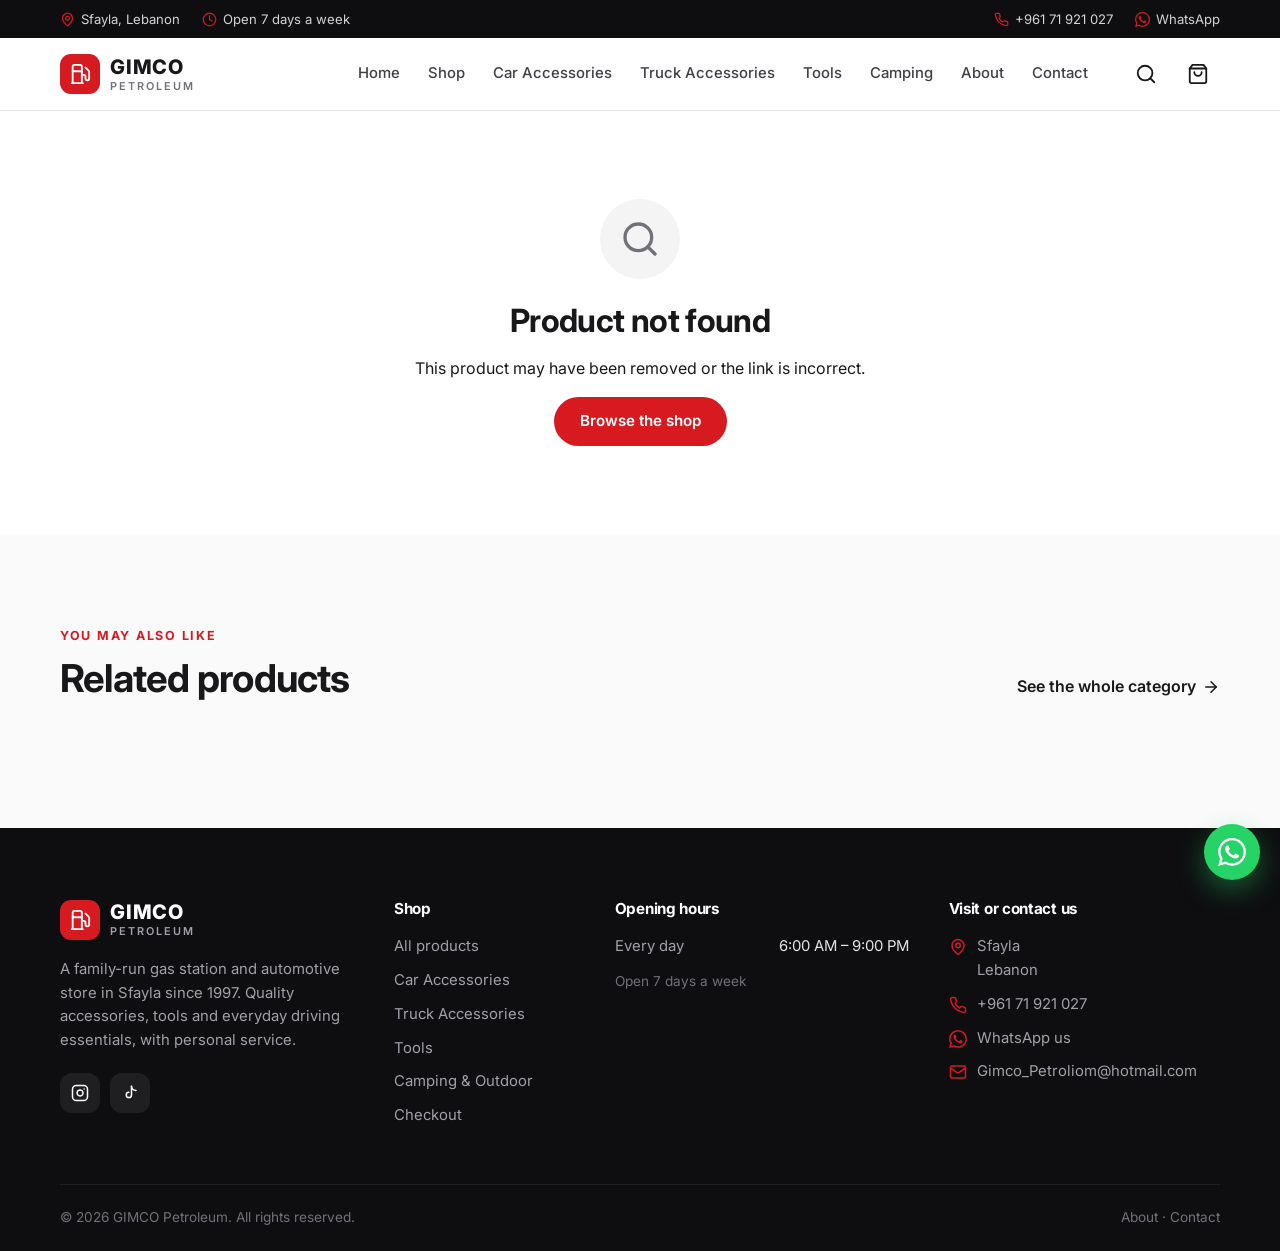
<file: product.html>
<!doctype html>
<html lang="en">
<head>
  <meta charset="utf-8">
  <meta name="viewport" content="width=device-width, initial-scale=1">
  <title>Product | GIMCO Petroleum</title>
  <meta name="description" content="Product details, price and availability.">
  <meta name="theme-color" content="#0e0e10">
  <link rel="icon" href="images/favicon.svg" type="image/svg+xml">
  <link rel="preconnect" href="https://fonts.googleapis.com">
  <link rel="preconnect" href="https://fonts.gstatic.com" crossorigin>
  <link href="https://fonts.googleapis.com/css2?family=Inter:wght@400;500;600;700;800&display=swap" rel="stylesheet">
  <link rel="stylesheet" href="css/styles.css">
</head>
<body data-page="product">
  <div id="site-header"></div>

  <main>
    <div class="container" id="product-root"></div>

    <section class="section section--gray">
      <div class="container">
        <div class="section-head">
          <div>
            <span class="eyebrow">You may also like</span>
            <h2>Related products</h2>
          </div>
          <a class="link-arrow" id="related-link" href="shop.html">See the whole category
            <svg class="icon" viewBox="0 0 24 24" fill="none" stroke="currentColor" stroke-width="2" stroke-linecap="round" stroke-linejoin="round"><path d="M5 12h14"/><path d="m12 5 7 7-7 7"/></svg>
          </a>
        </div>
        <div class="product-grid product-grid--4" id="related-grid"></div>
      </div>
    </section>
  </main>

  <div id="site-footer"></div>

  <!-- Business details: js/config.js · Products & prices: products.csv -->
  <script src="js/config.js"></script>
  <script src="js/catalog.js"></script>
  <script src="js/app.js"></script>
  <script src="js/pages.js"></script>
</body>
</html>
</file>
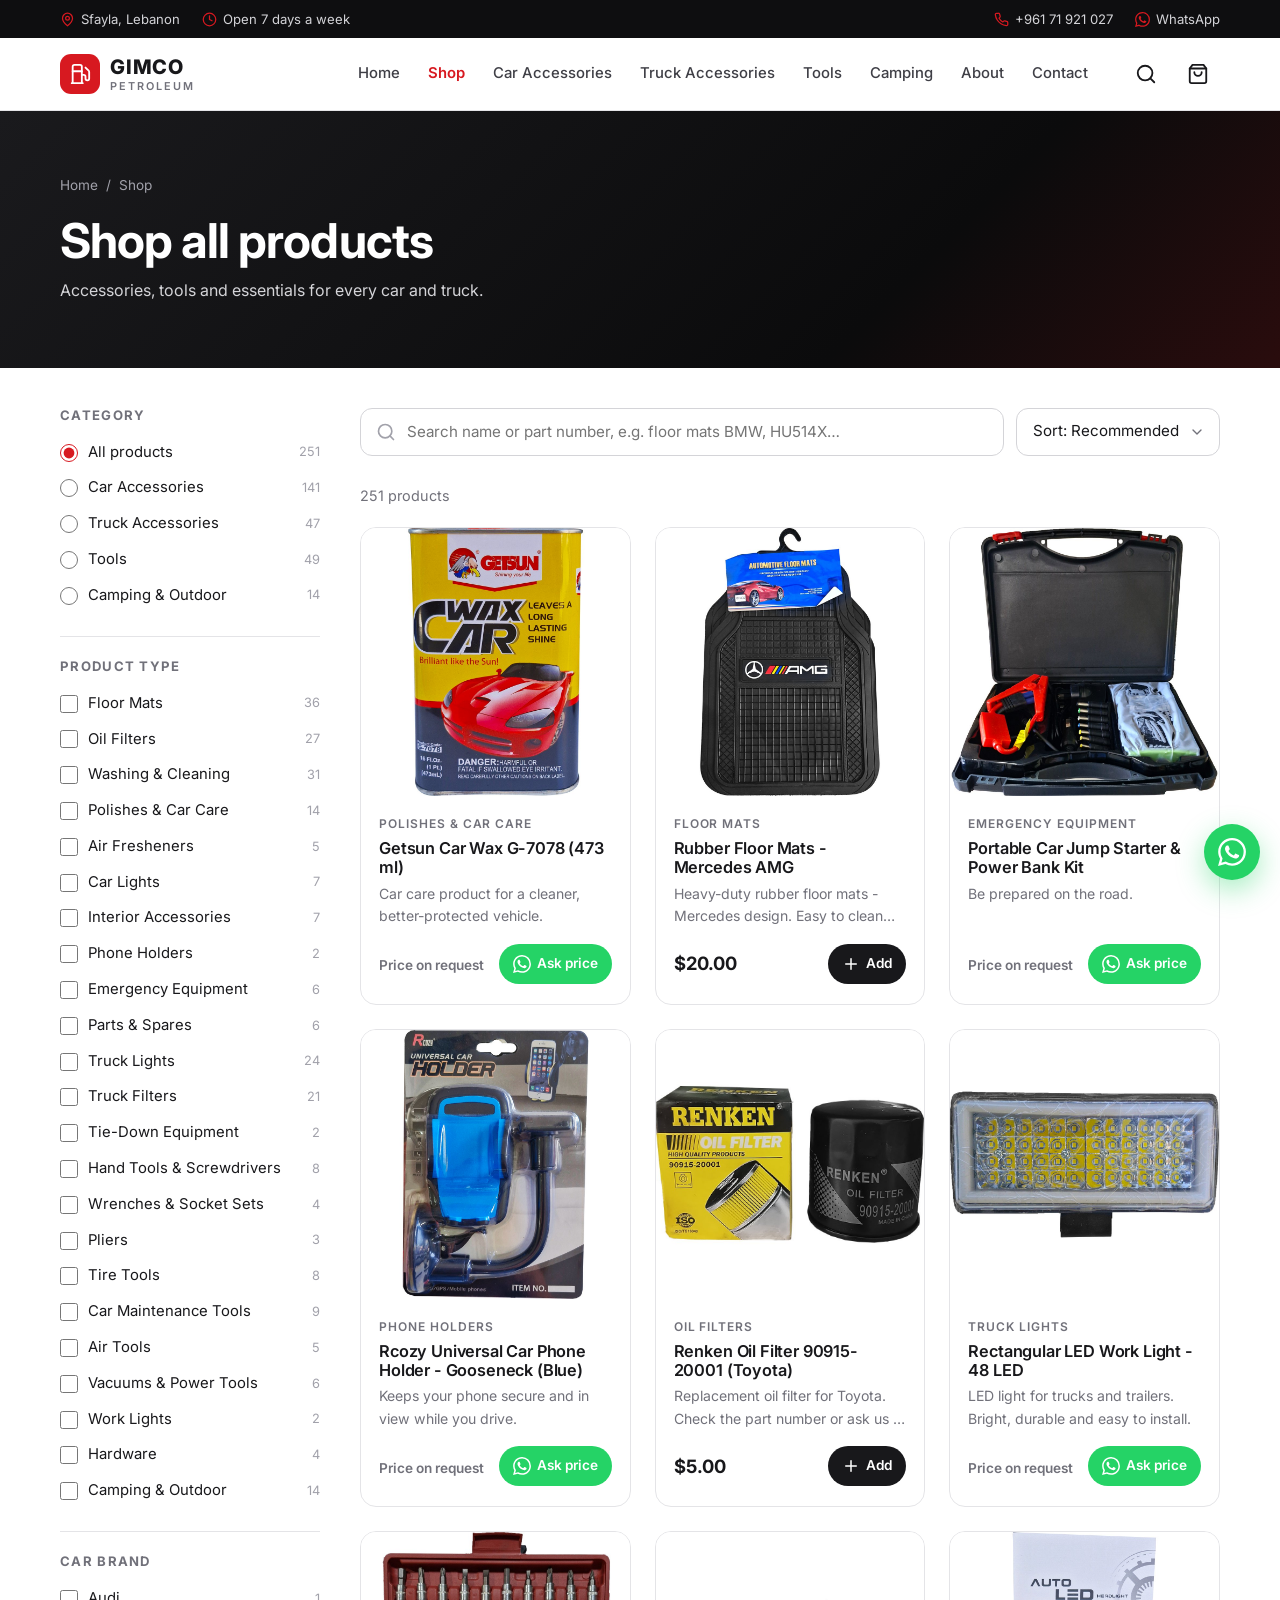
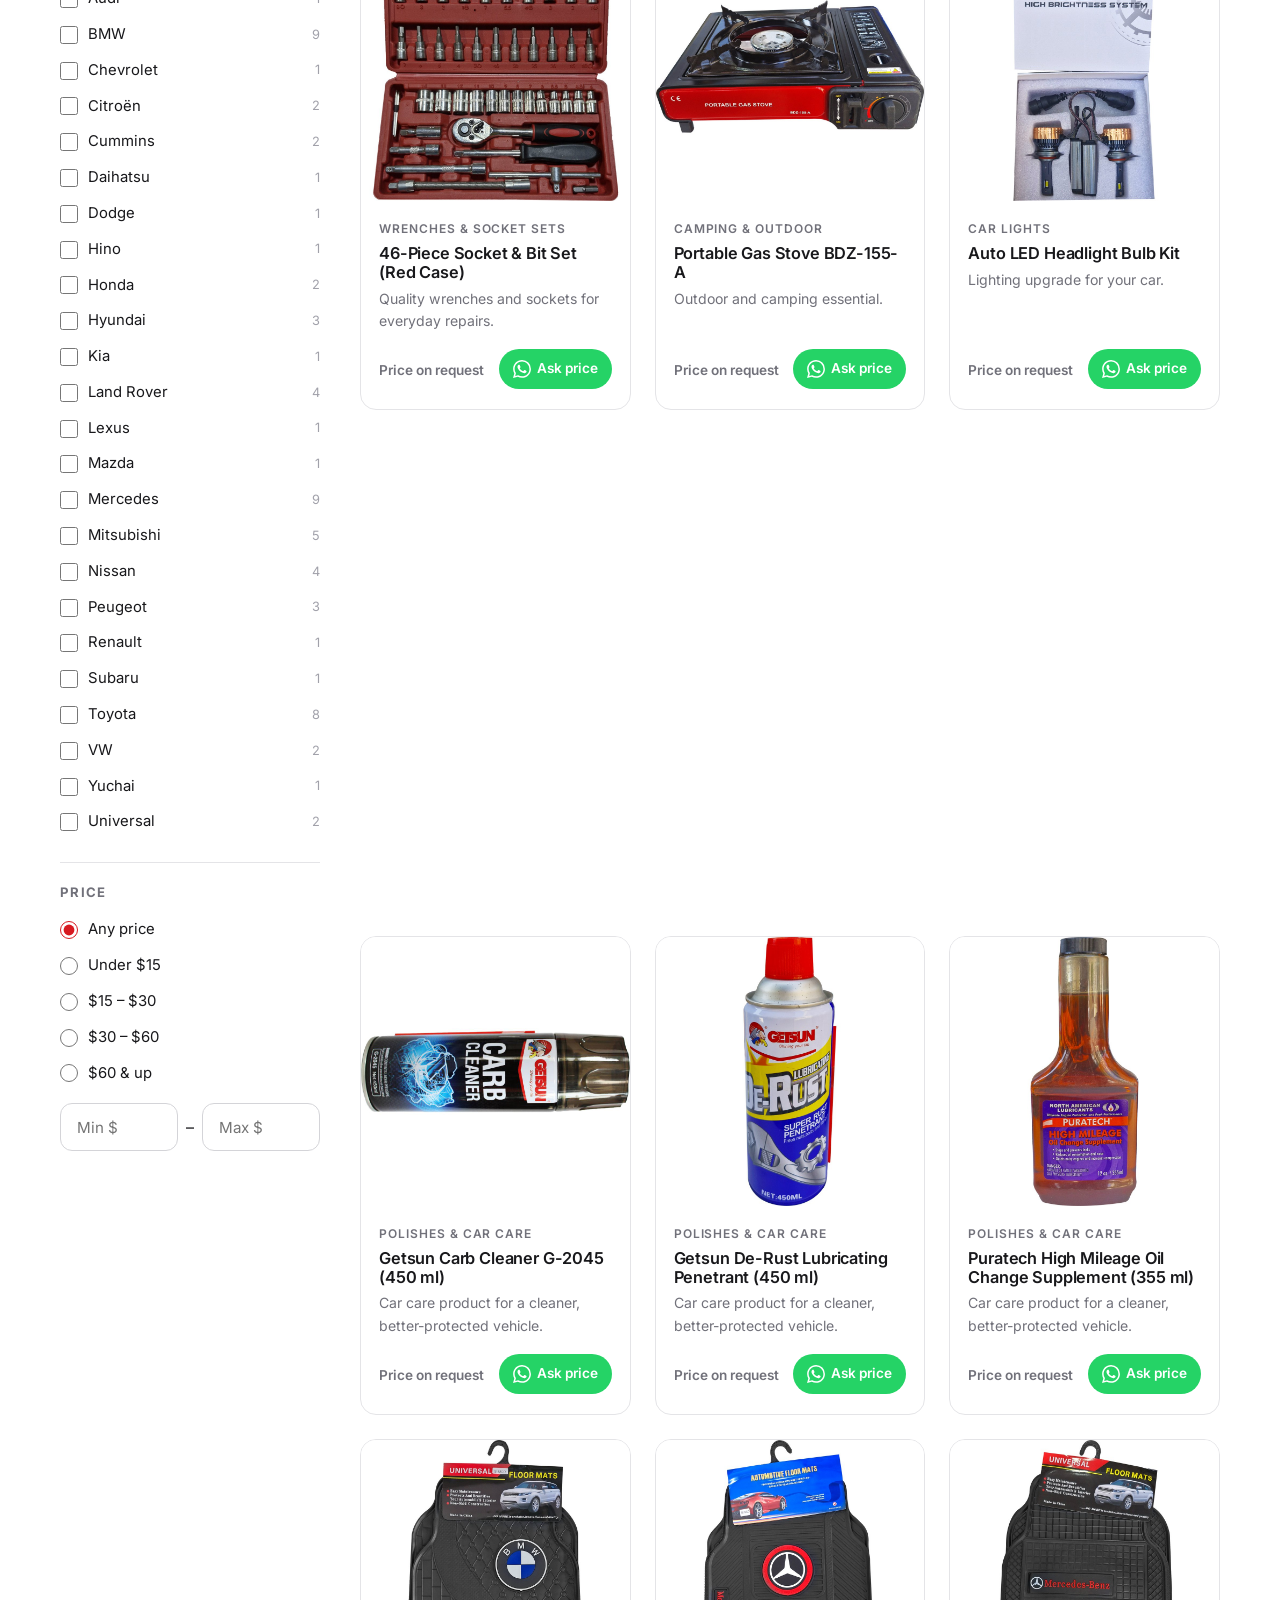
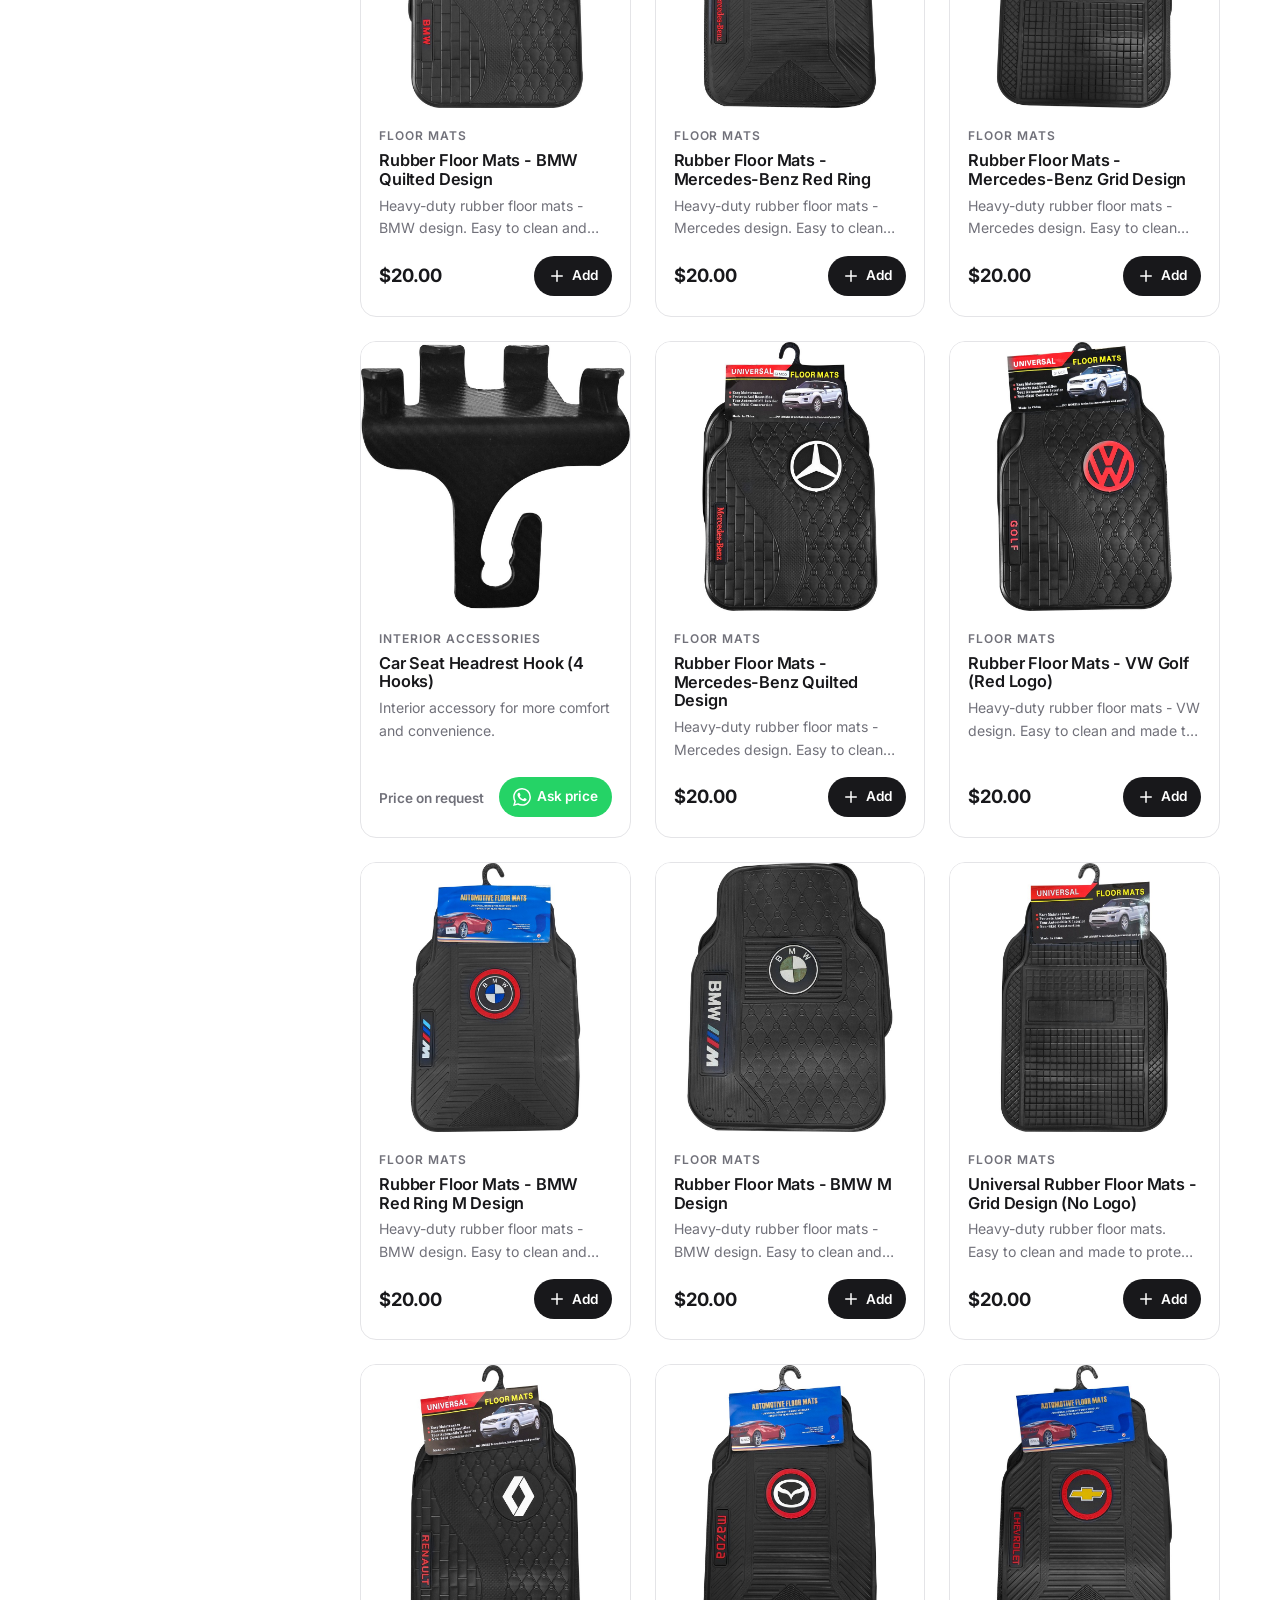
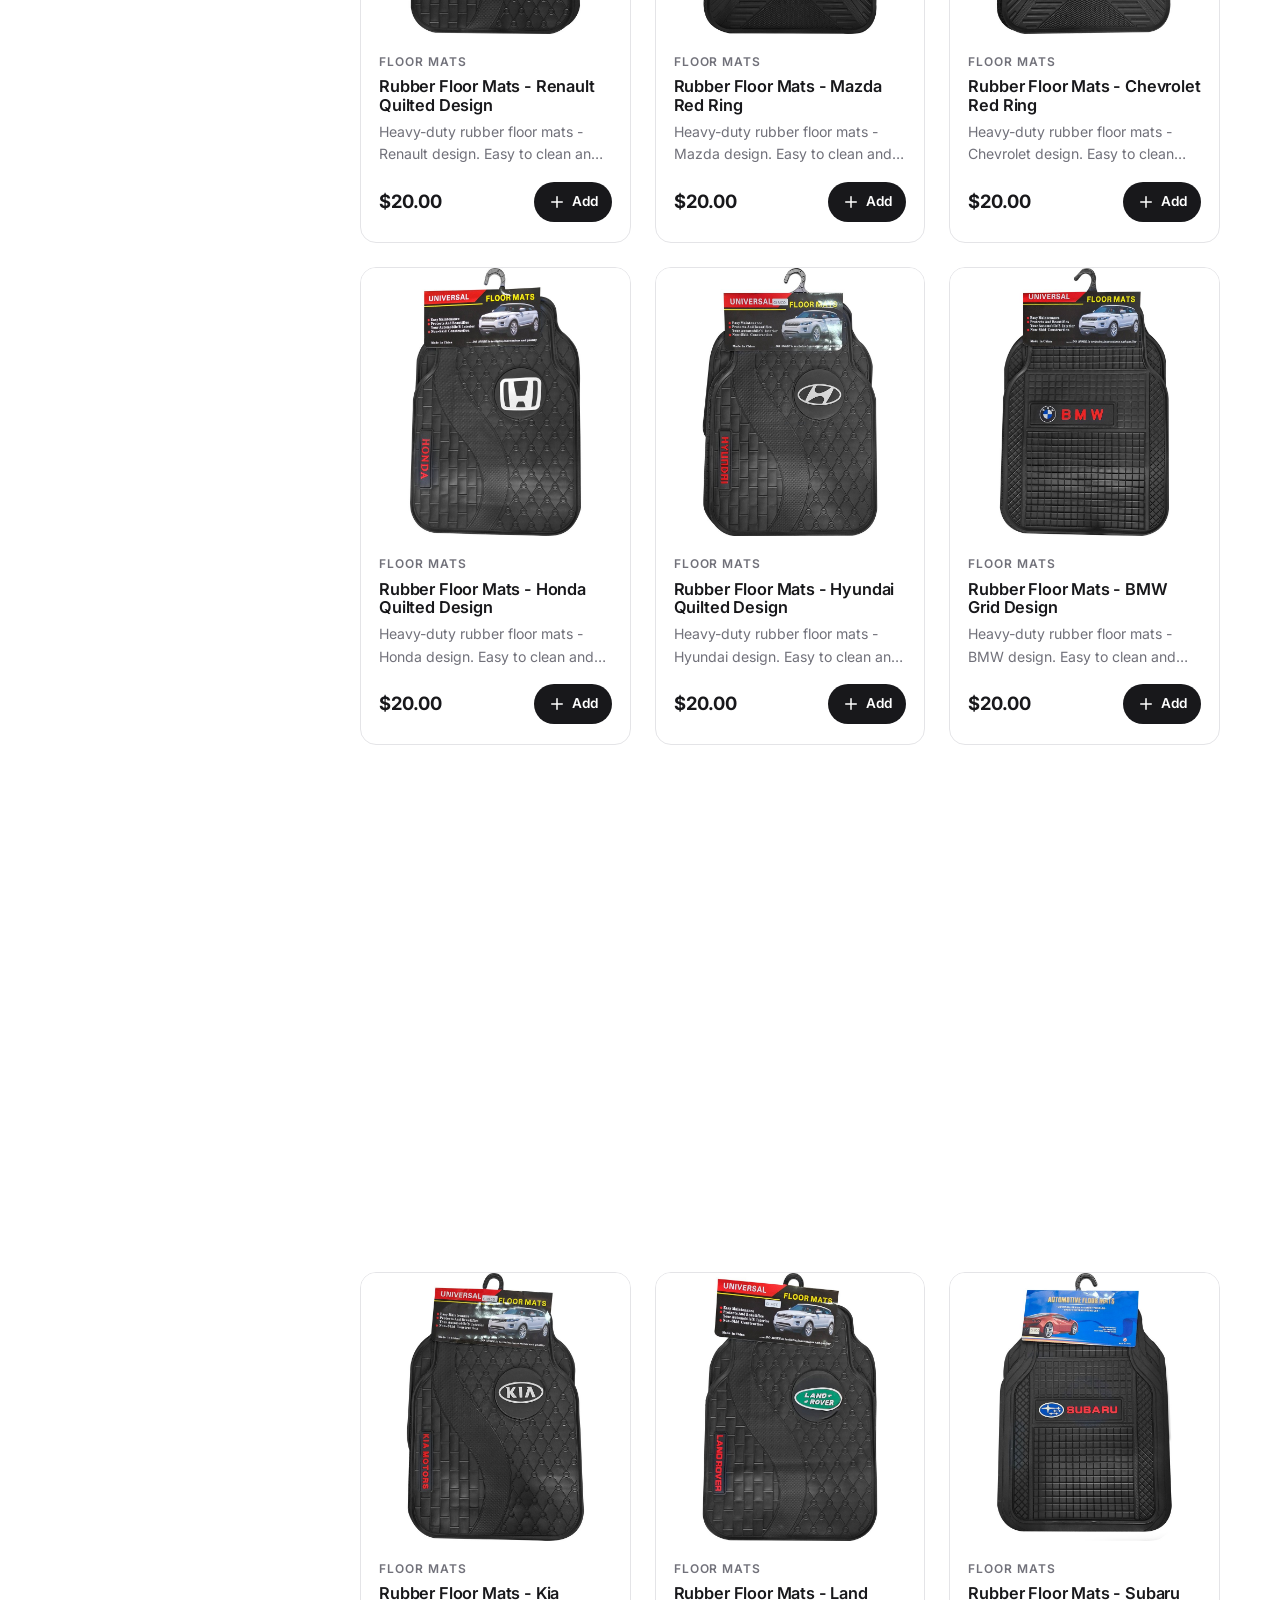
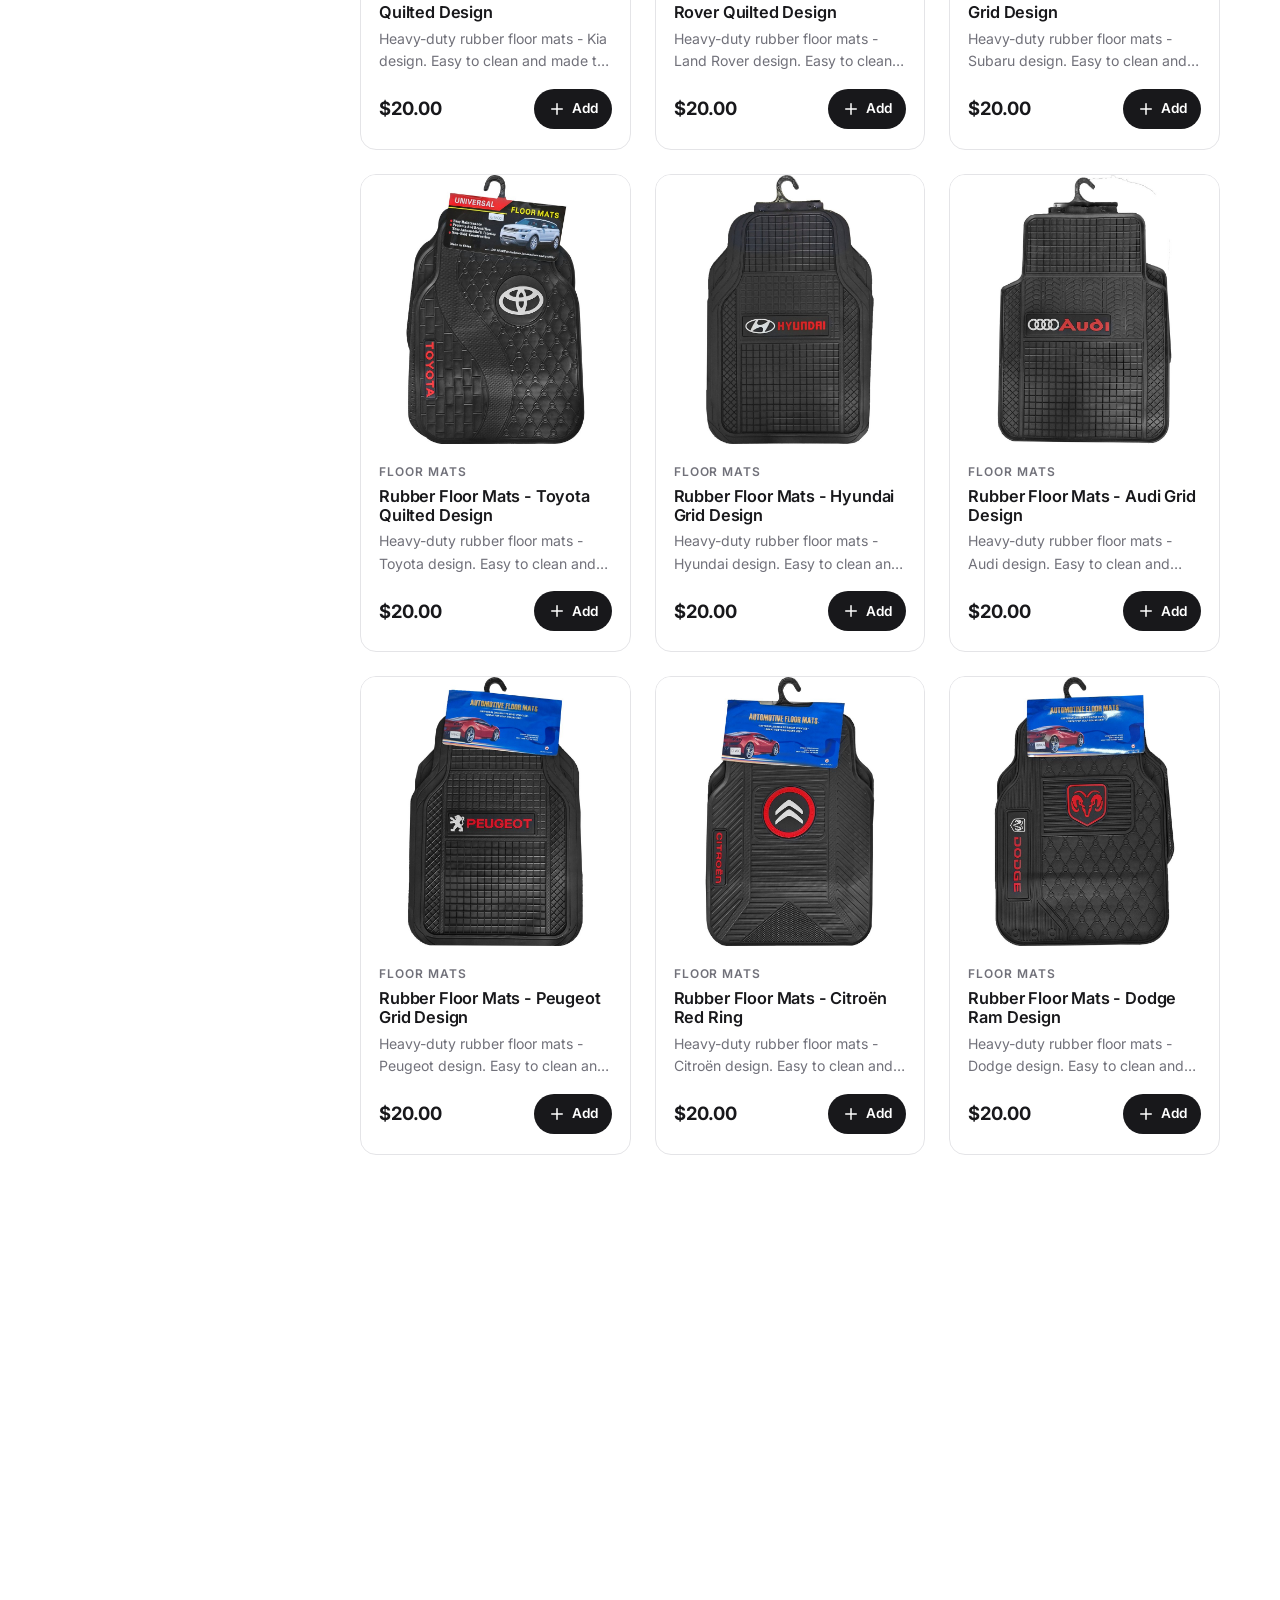
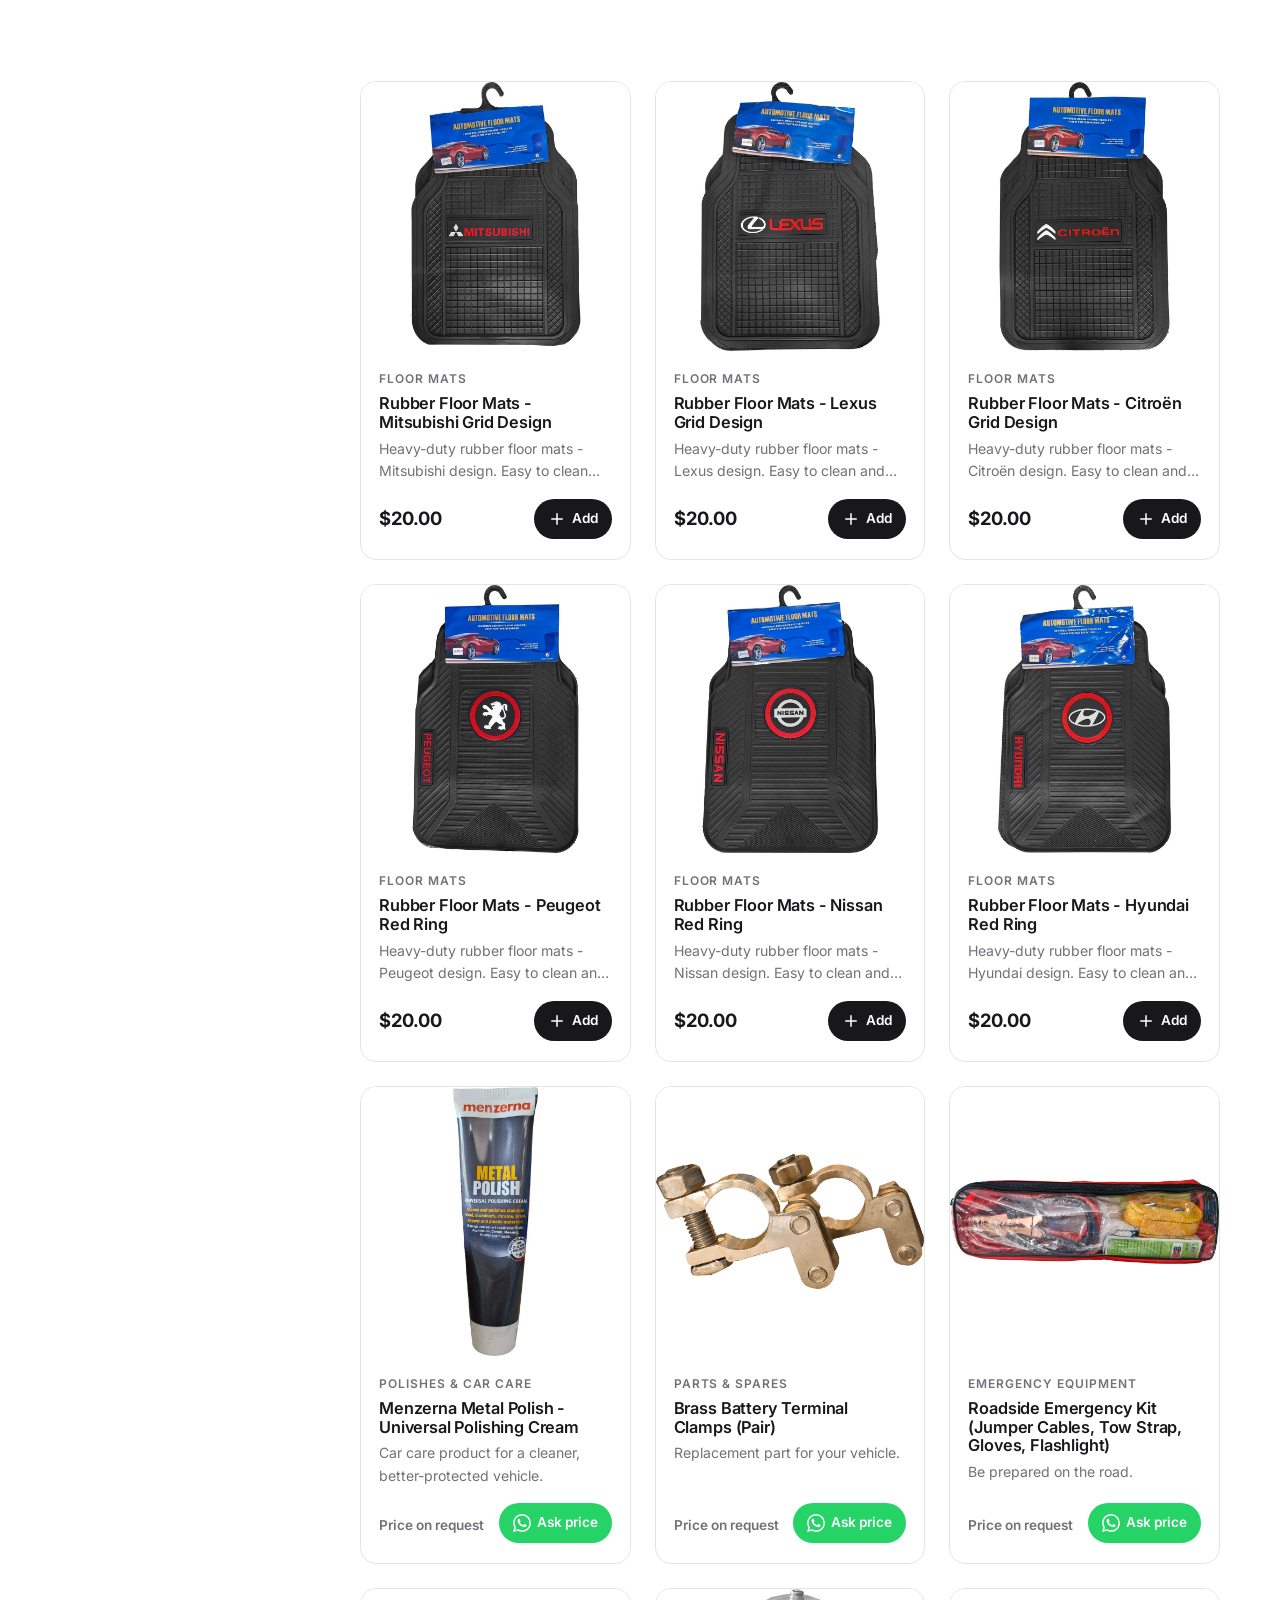
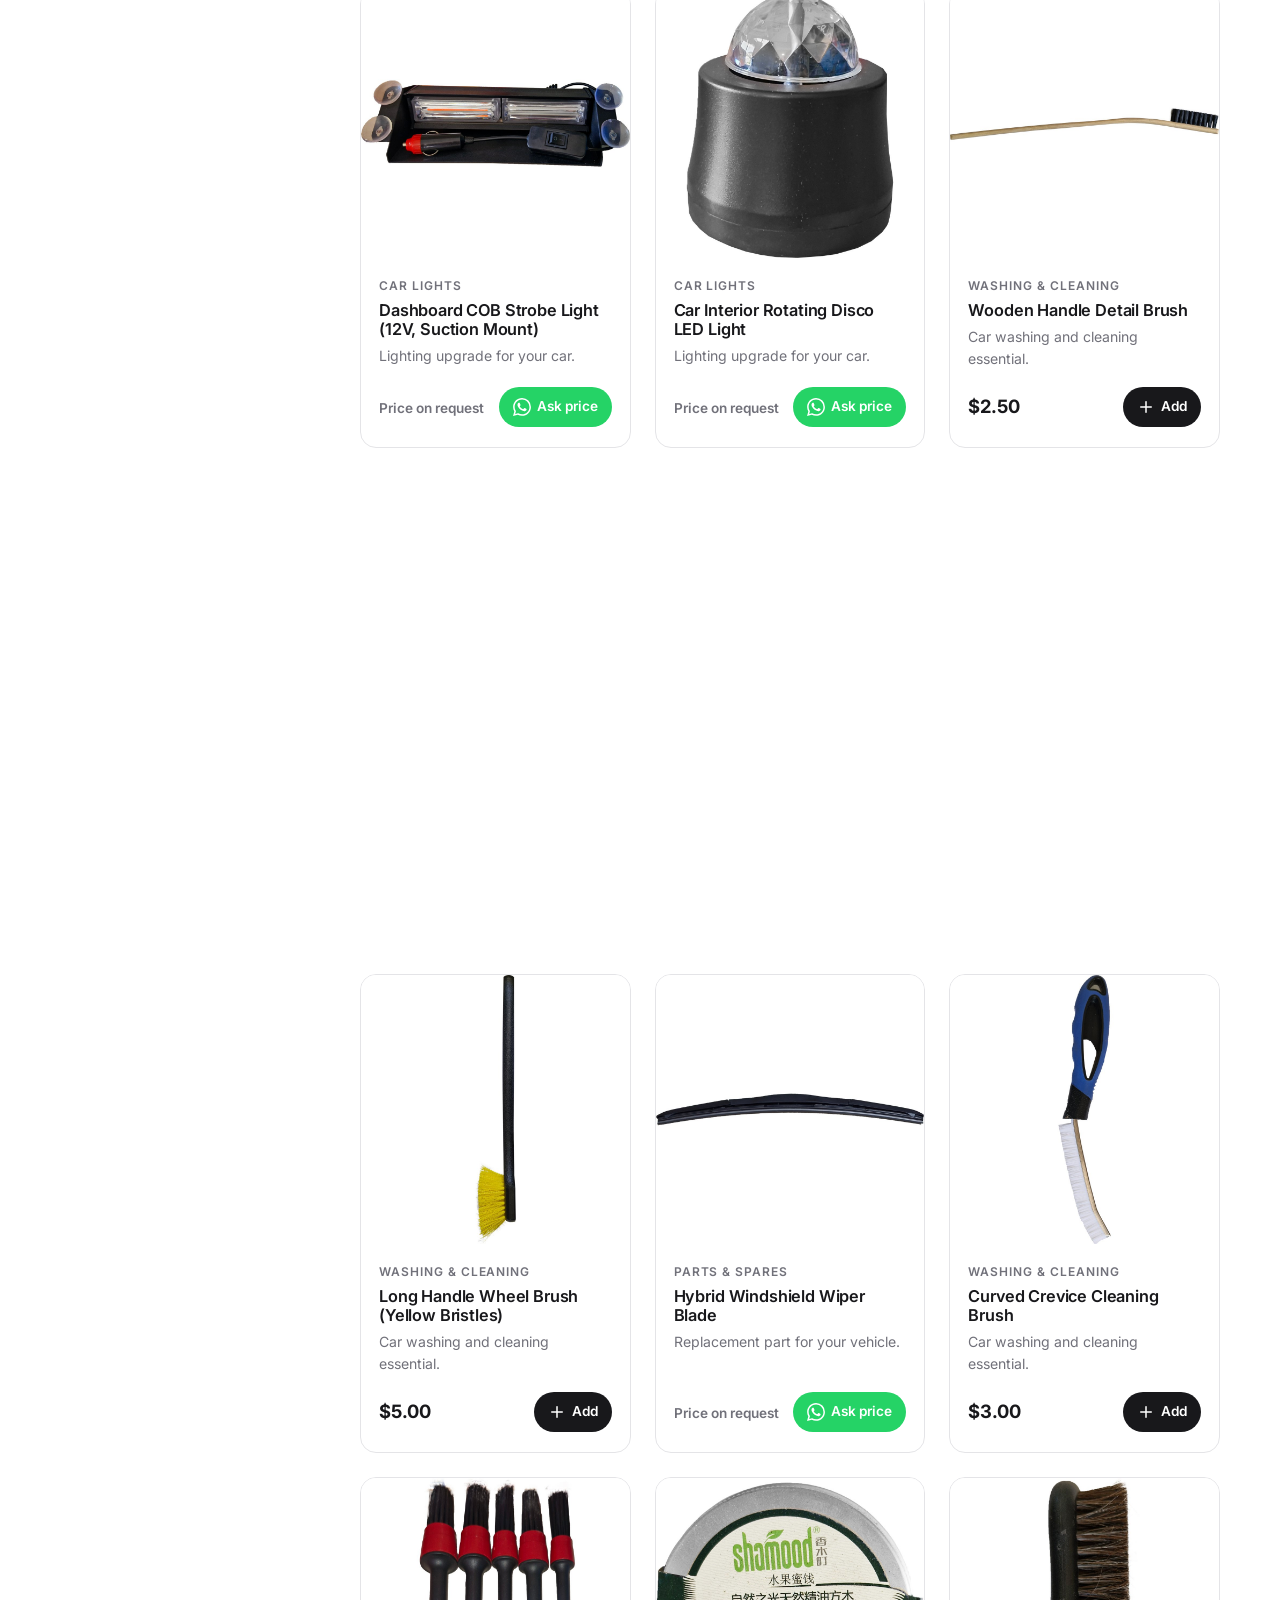
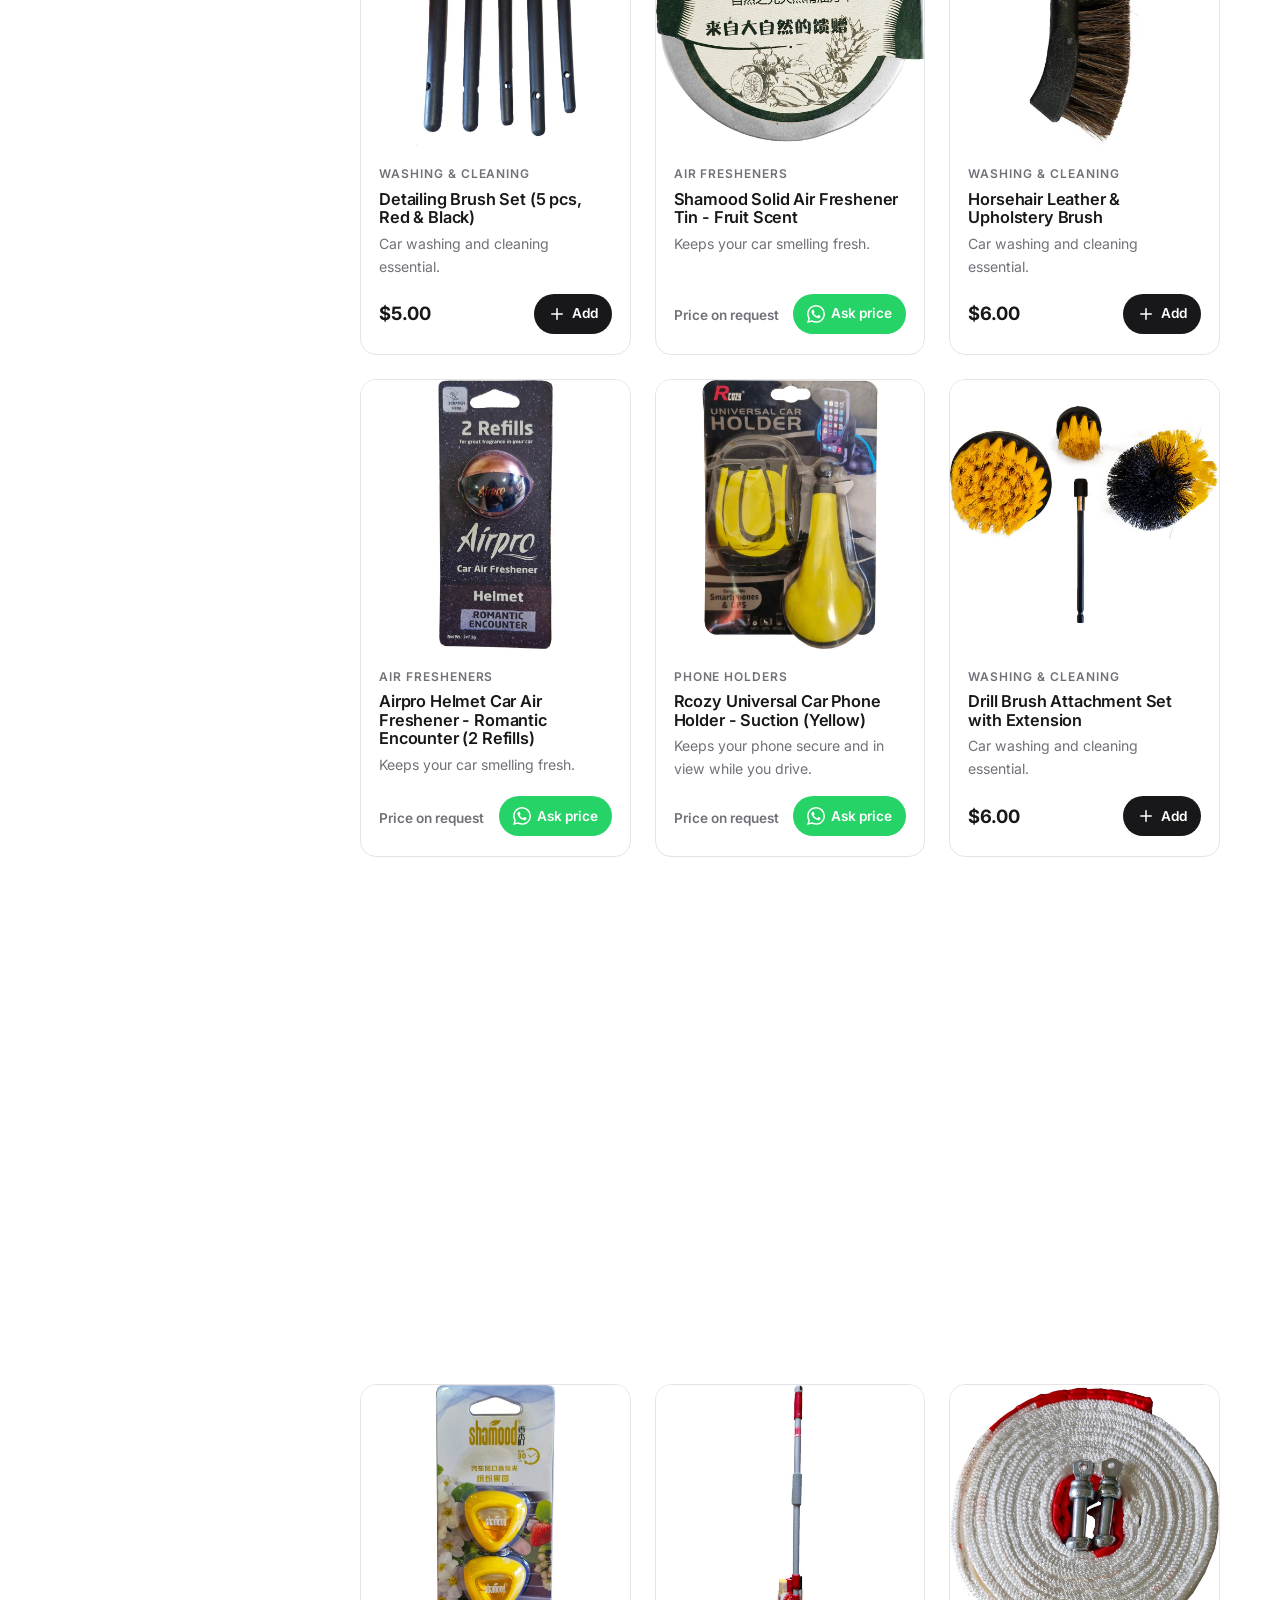
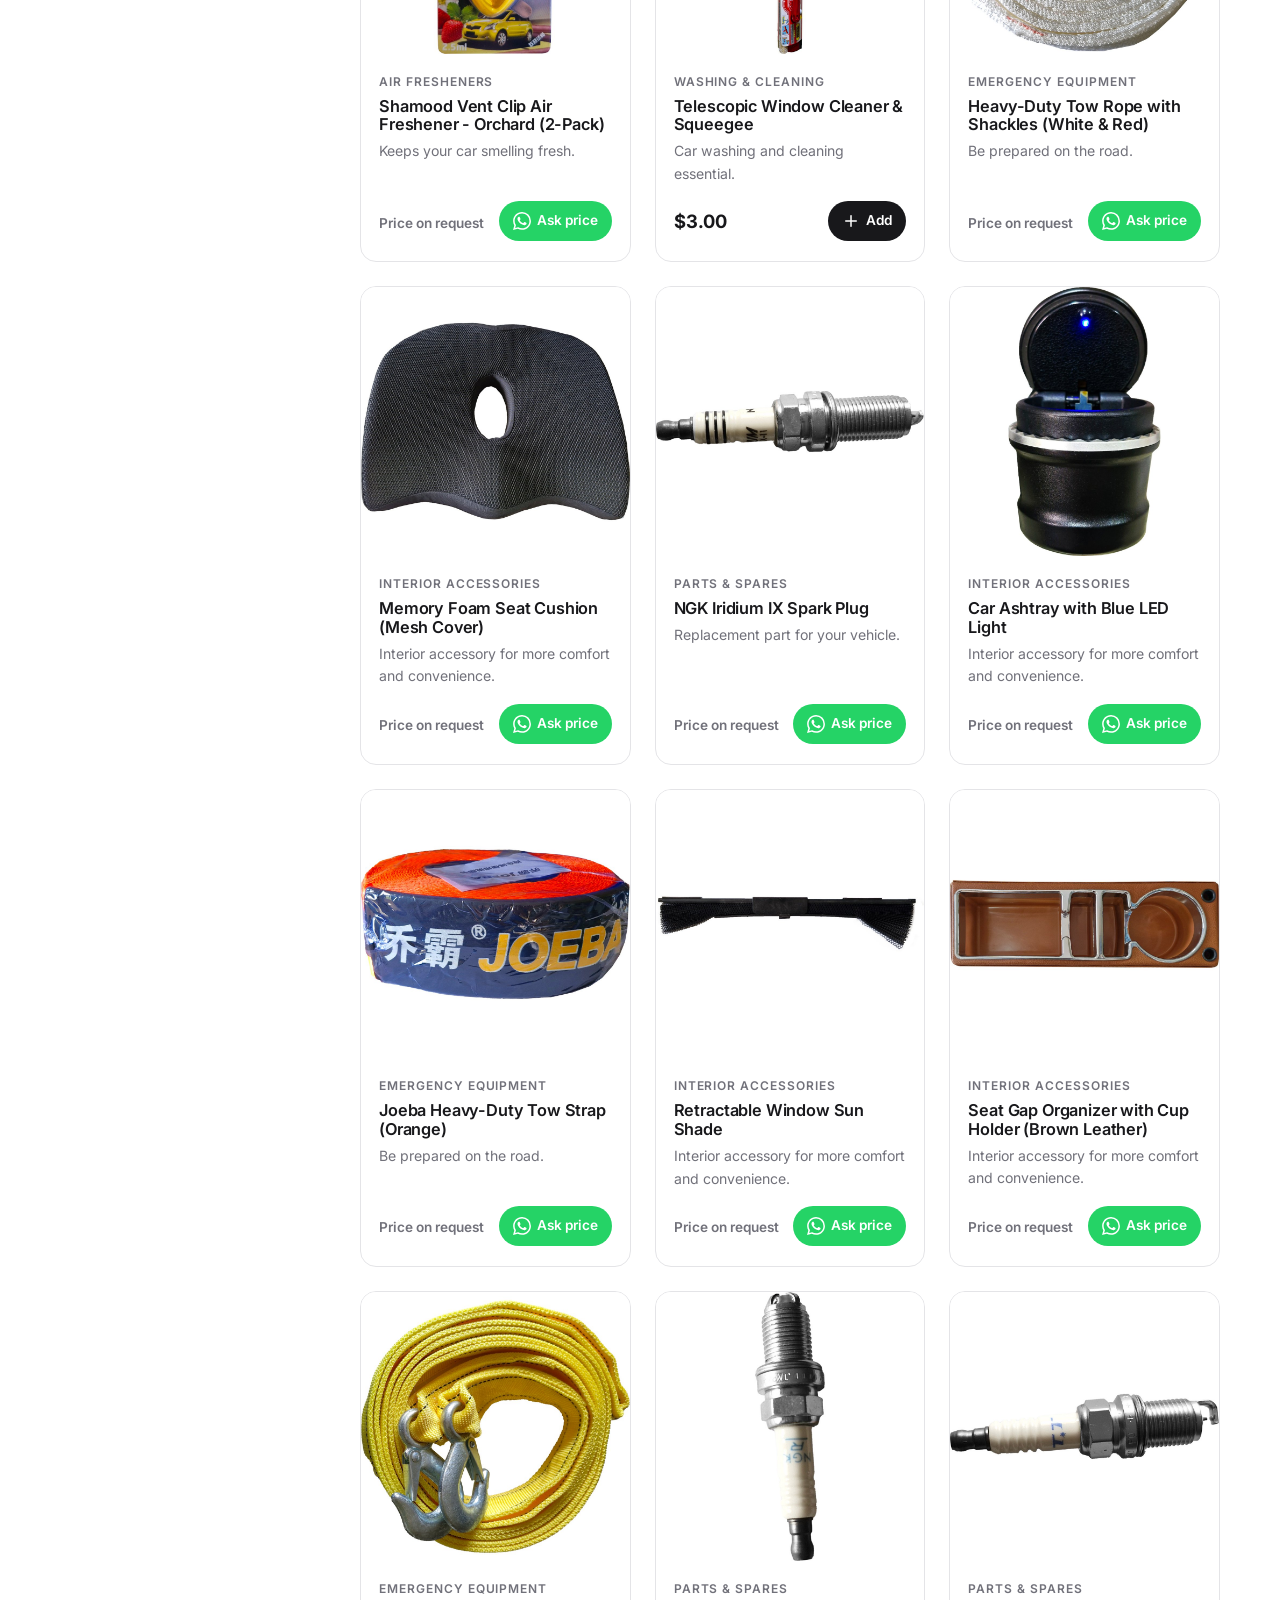
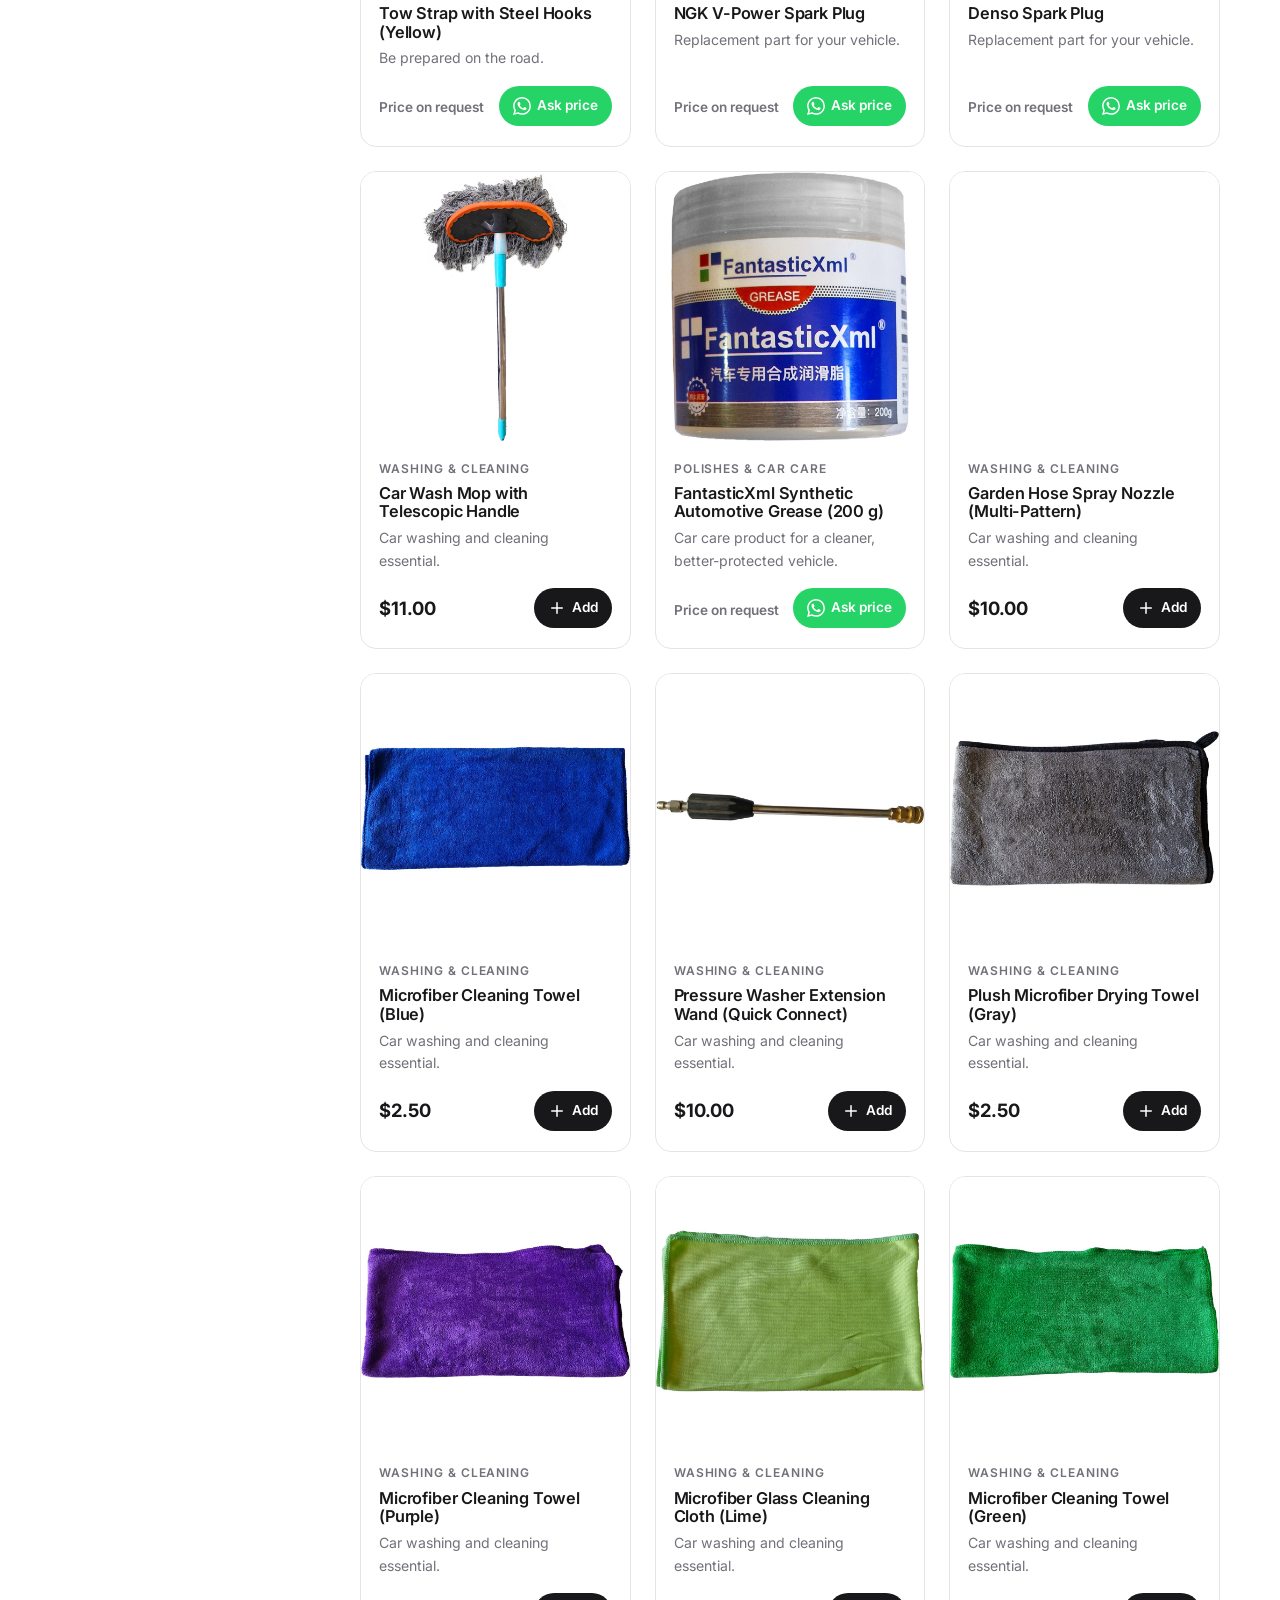
<file: shop.html>
<!doctype html>
<html lang="en">
<head>
  <meta charset="utf-8">
  <meta name="viewport" content="width=device-width, initial-scale=1">
  <title>Shop | GIMCO Petroleum</title>
  <meta name="description" content="Browse car accessories, truck accessories and automotive tools. Search, filter by price and type, and order for pickup or delivery.">
  <meta name="theme-color" content="#0e0e10">
  <link rel="icon" href="images/favicon.svg" type="image/svg+xml">
  <link rel="preconnect" href="https://fonts.googleapis.com">
  <link rel="preconnect" href="https://fonts.gstatic.com" crossorigin>
  <link href="https://fonts.googleapis.com/css2?family=Inter:wght@400;500;600;700;800&display=swap" rel="stylesheet">
  <link rel="stylesheet" href="css/styles.css">
</head>
<body data-page="shop">
  <div id="site-header"></div>

  <main>
    <section class="page-hero">
      <div class="container">
        <nav class="breadcrumb" aria-label="Breadcrumb"><a href="index.html">Home</a><span>/</span><span>Shop</span></nav>
        <h1 id="shop-title">Shop all products</h1>
        <p id="shop-subtitle">Accessories, tools and essentials for every car and truck.</p>
      </div>
    </section>

    <section class="section" style="padding-top:40px">
      <div class="container shop-layout">
        <aside class="filters" id="filters" aria-label="Filters">
          <div class="filters__head">
            <h3>Filters</h3>
            <button class="icon-btn" type="button" data-close aria-label="Close filters">
              <svg class="icon" viewBox="0 0 24 24" fill="none" stroke="currentColor" stroke-width="2" stroke-linecap="round" stroke-linejoin="round"><path d="M18 6 6 18"/><path d="m6 6 12 12"/></svg>
            </button>
          </div>
          <div class="filter-group">
            <h4>Category</h4>
            <div id="filter-category"></div>
          </div>
          <div class="filter-group">
            <h4>Product type</h4>
            <div id="filter-type"></div>
          </div>
          <div class="filter-group" id="filter-brand-group" hidden>
            <h4>Car brand</h4>
            <div id="filter-brand"></div>
          </div>
          <div class="filter-group">
            <h4>Price</h4>
            <div id="filter-price"></div>
            <div class="price-inputs">
              <input class="input" id="price-min" type="number" min="0" step="1" placeholder="Min $" aria-label="Minimum price">
              <span>–</span>
              <input class="input" id="price-max" type="number" min="0" step="1" placeholder="Max $" aria-label="Maximum price">
            </div>
          </div>
          <button class="btn btn--dark btn--block filters__apply" type="button" data-close>Show results</button>
        </aside>

        <div>
          <div class="toolbar">
            <form class="search" id="search-form" role="search">
              <svg class="icon" viewBox="0 0 24 24" fill="none" stroke="currentColor" stroke-width="2" stroke-linecap="round" stroke-linejoin="round"><circle cx="11" cy="11" r="8"/><path d="m21 21-4.3-4.3"/></svg>
              <input class="input" id="search" type="search" placeholder="Search name or part number, e.g. floor mats BMW, HU514X…" aria-label="Search products" autocomplete="off">
            </form>
            <button class="btn btn--outline filter-toggle" id="filter-toggle" type="button">
              <svg class="icon" viewBox="0 0 24 24" fill="none" stroke="currentColor" stroke-width="2" stroke-linecap="round" stroke-linejoin="round"><line x1="21" x2="14" y1="4" y2="4"/><line x1="10" x2="3" y1="4" y2="4"/><line x1="21" x2="12" y1="12" y2="12"/><line x1="8" x2="3" y1="12" y2="12"/><line x1="21" x2="16" y1="20" y2="20"/><line x1="12" x2="3" y1="20" y2="20"/><line x1="14" x2="14" y1="2" y2="6"/><line x1="8" x2="8" y1="10" y2="14"/><line x1="16" x2="16" y1="18" y2="22"/></svg>
              Filters <span id="filter-count"></span>
            </button>
            <select class="select" id="sort" aria-label="Sort products">
              <option value="featured">Sort: Recommended</option>
              <option value="newest">Newest</option>
              <option value="price-asc">Price: low to high</option>
              <option value="price-desc">Price: high to low</option>
              <option value="name">Name: A–Z</option>
            </select>
          </div>
          <div class="results-info">
            <span id="results-count"></span>
            <div class="chips" id="active-chips"></div>
          </div>
          <div class="product-grid" id="shop-grid"></div>
        </div>
      </div>
    </section>
  </main>

  <div id="site-footer"></div>

  <!-- Business details: js/config.js · Products & prices: products.csv -->
  <script src="js/config.js"></script>
  <script src="js/catalog.js"></script>
  <script src="js/app.js"></script>
  <script src="js/pages.js"></script>
</body>
</html>
</file>
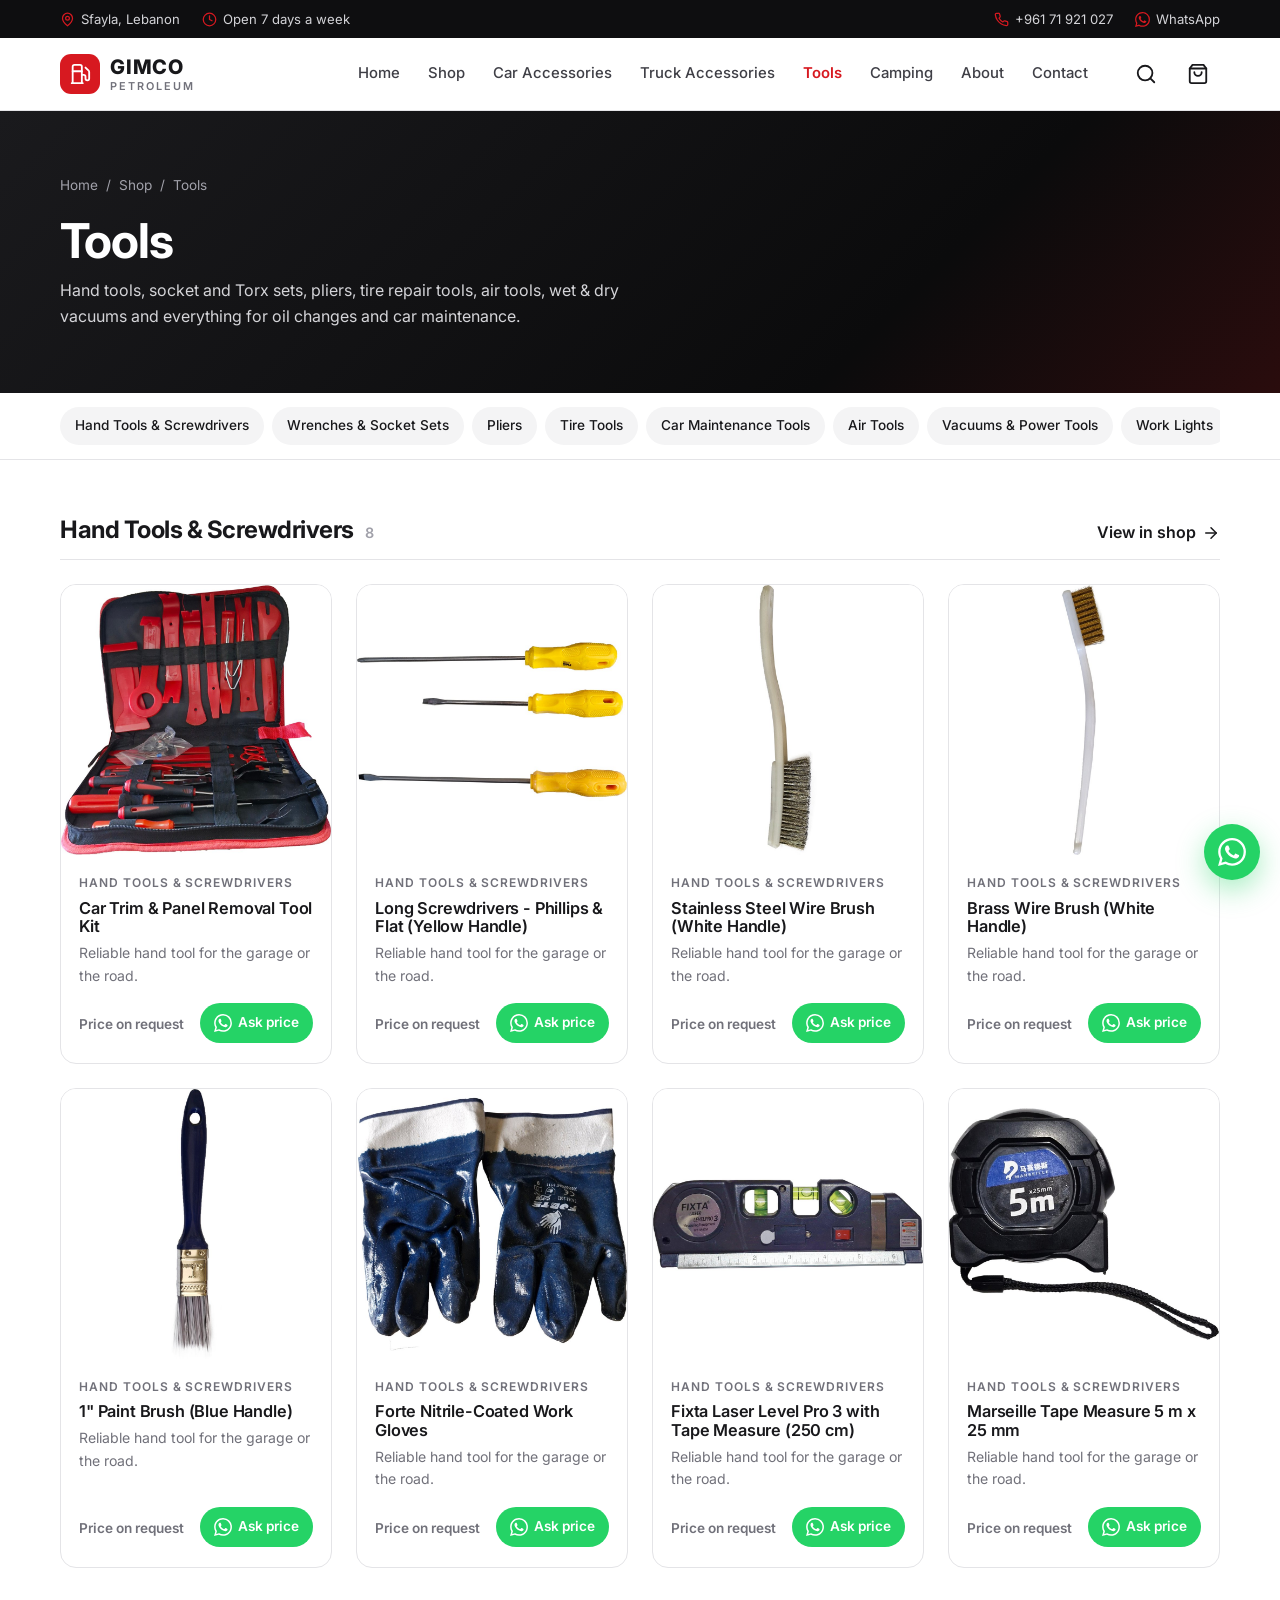
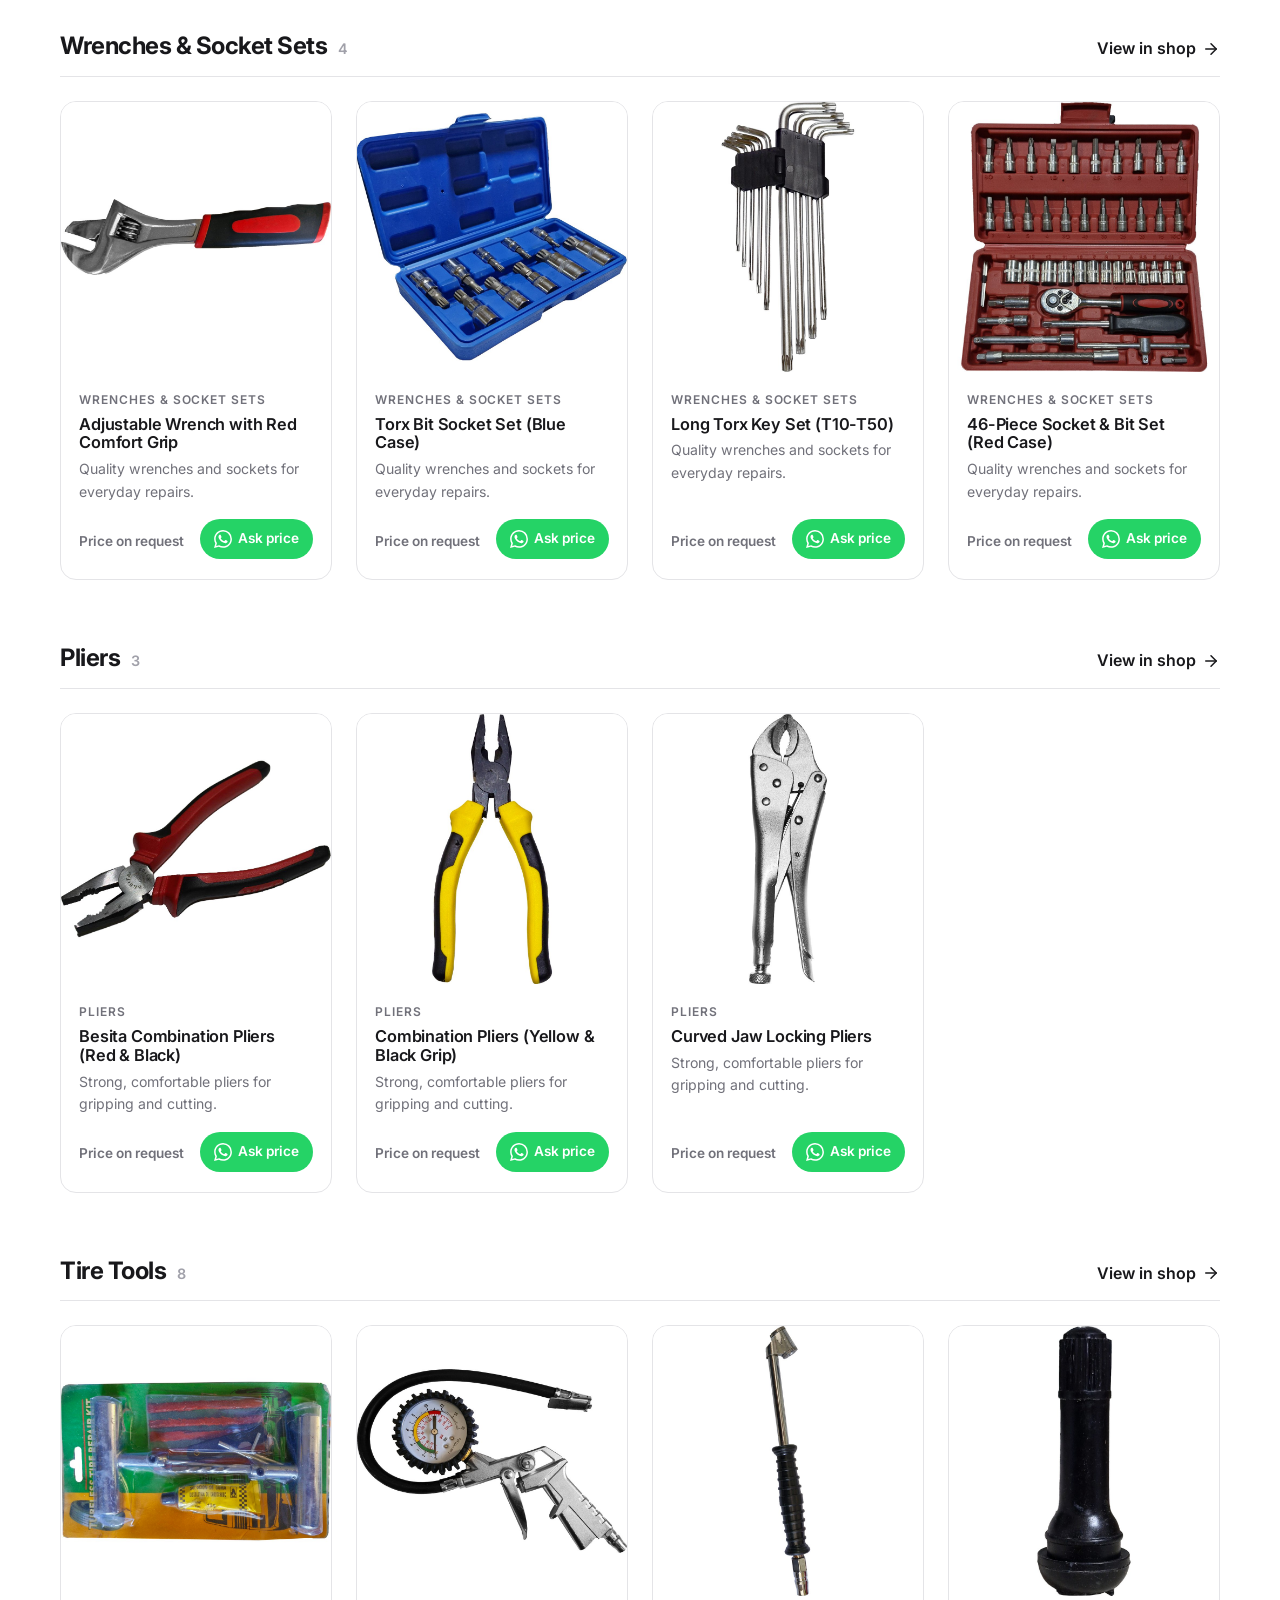
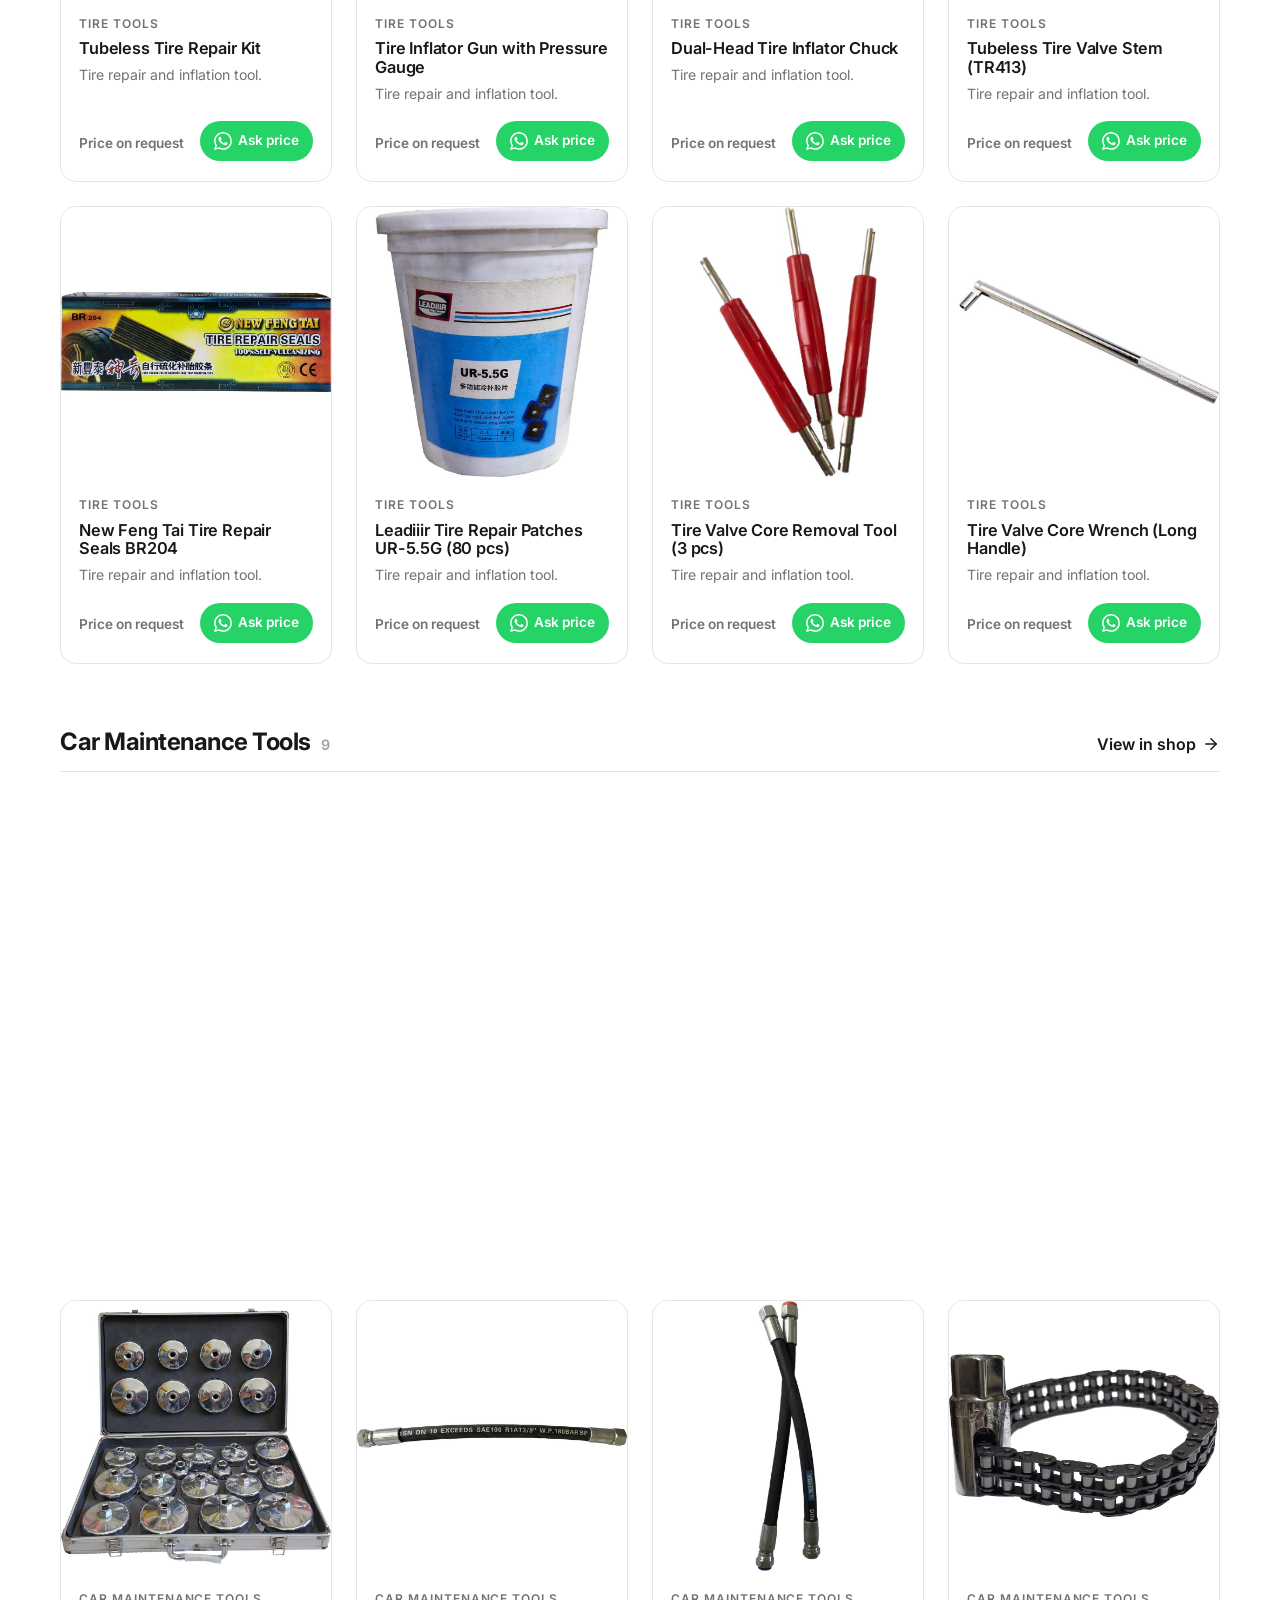
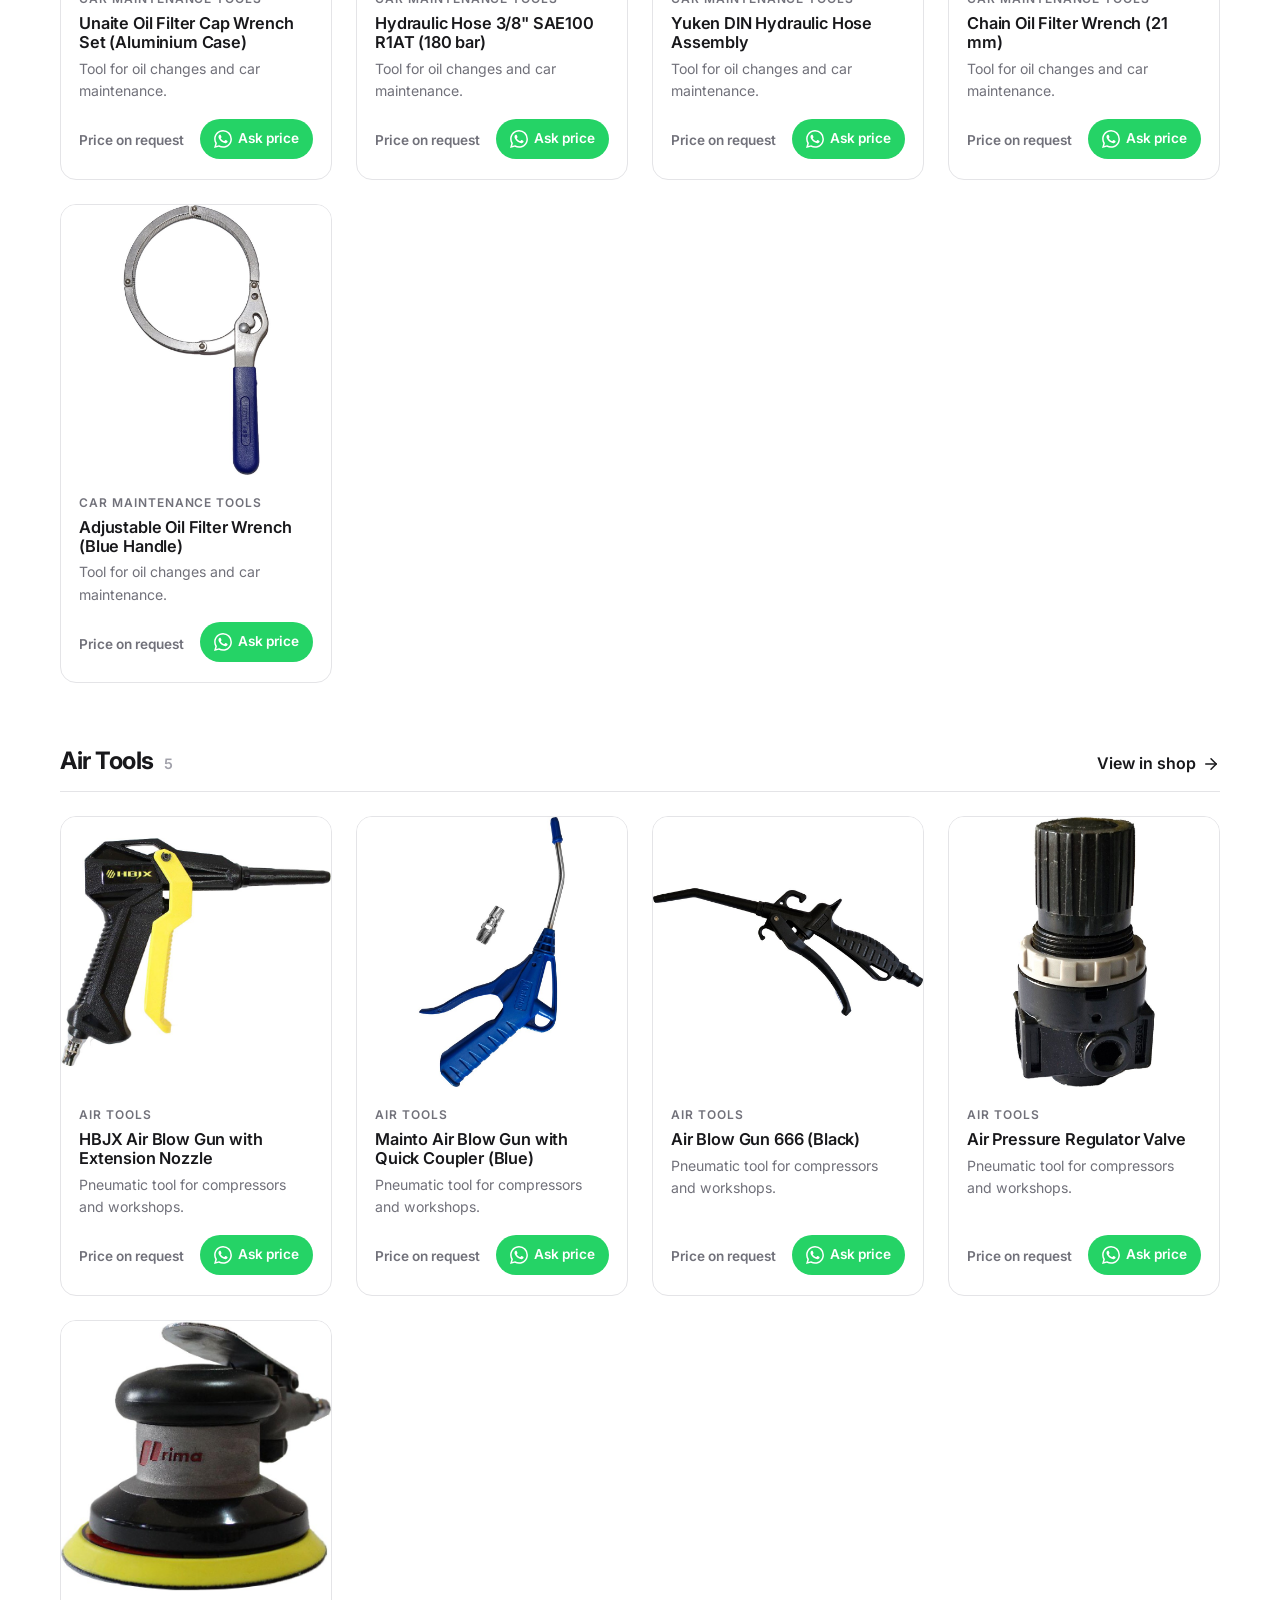
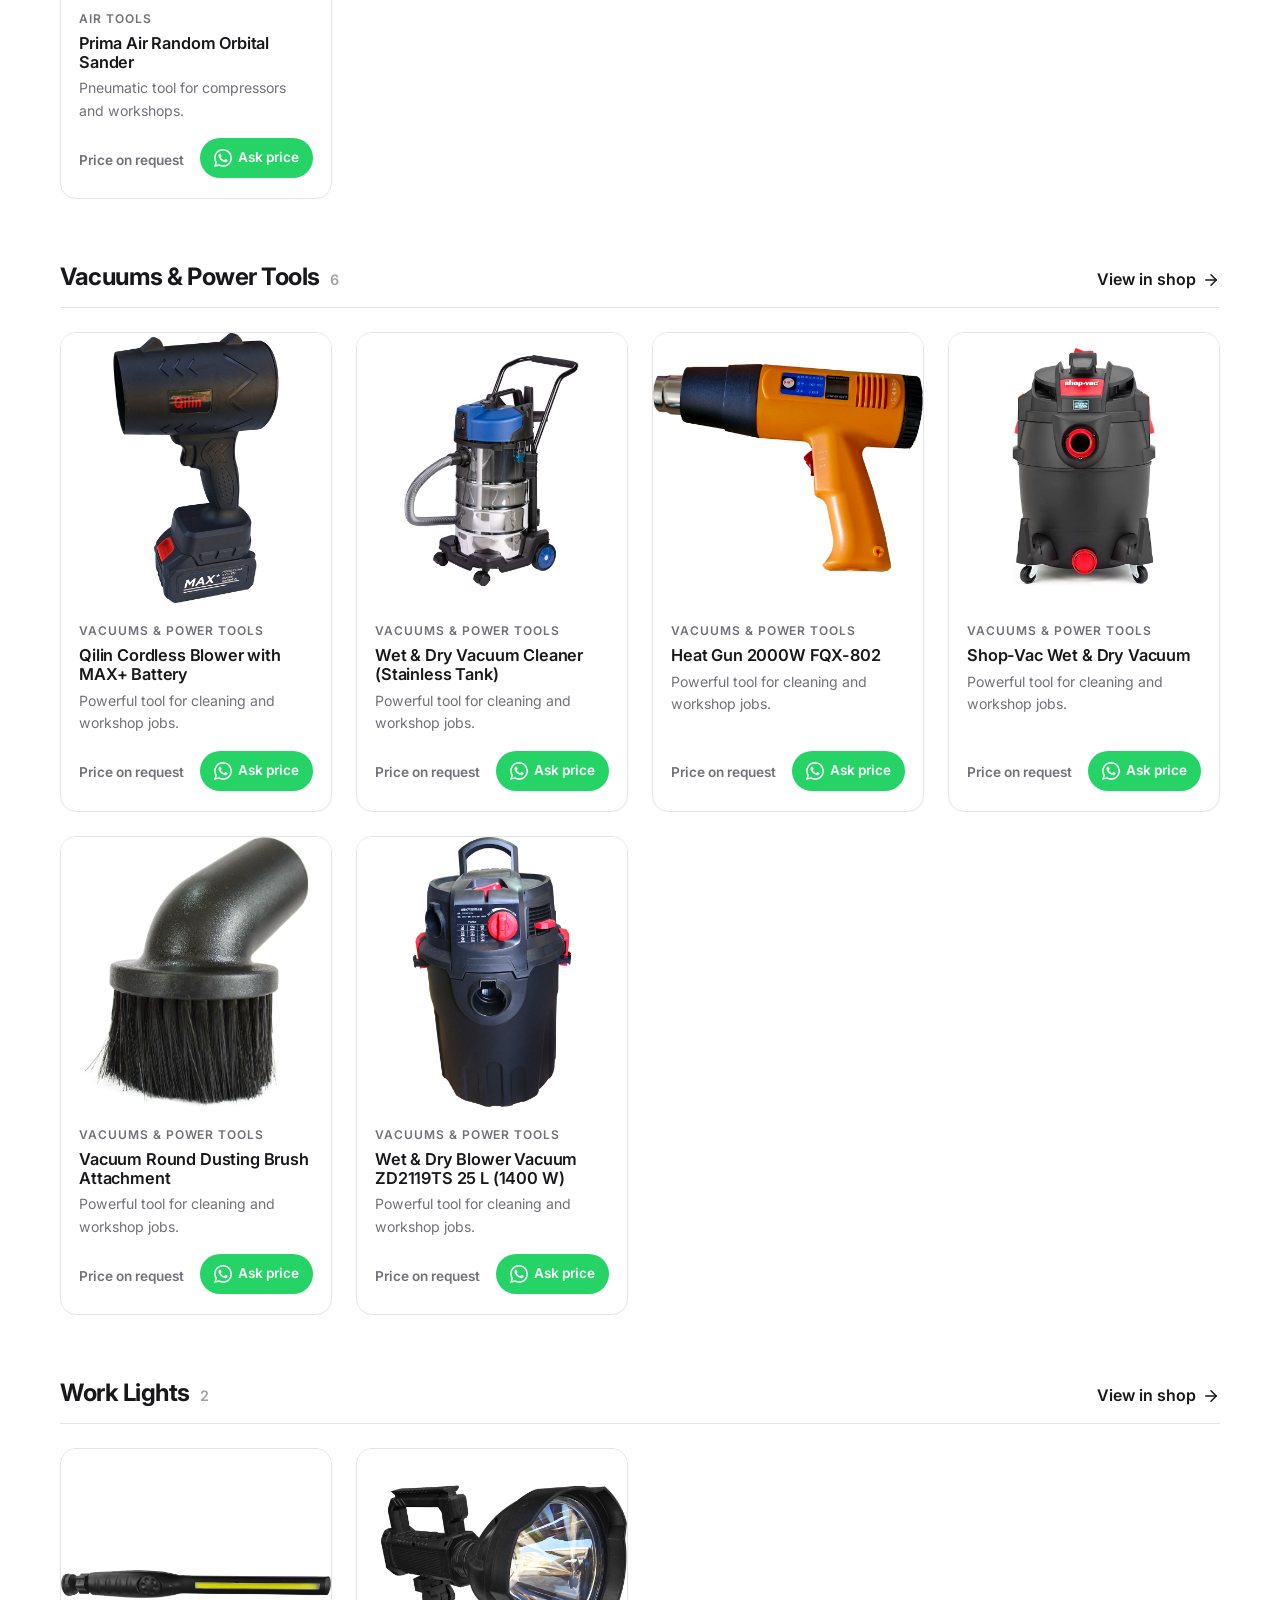
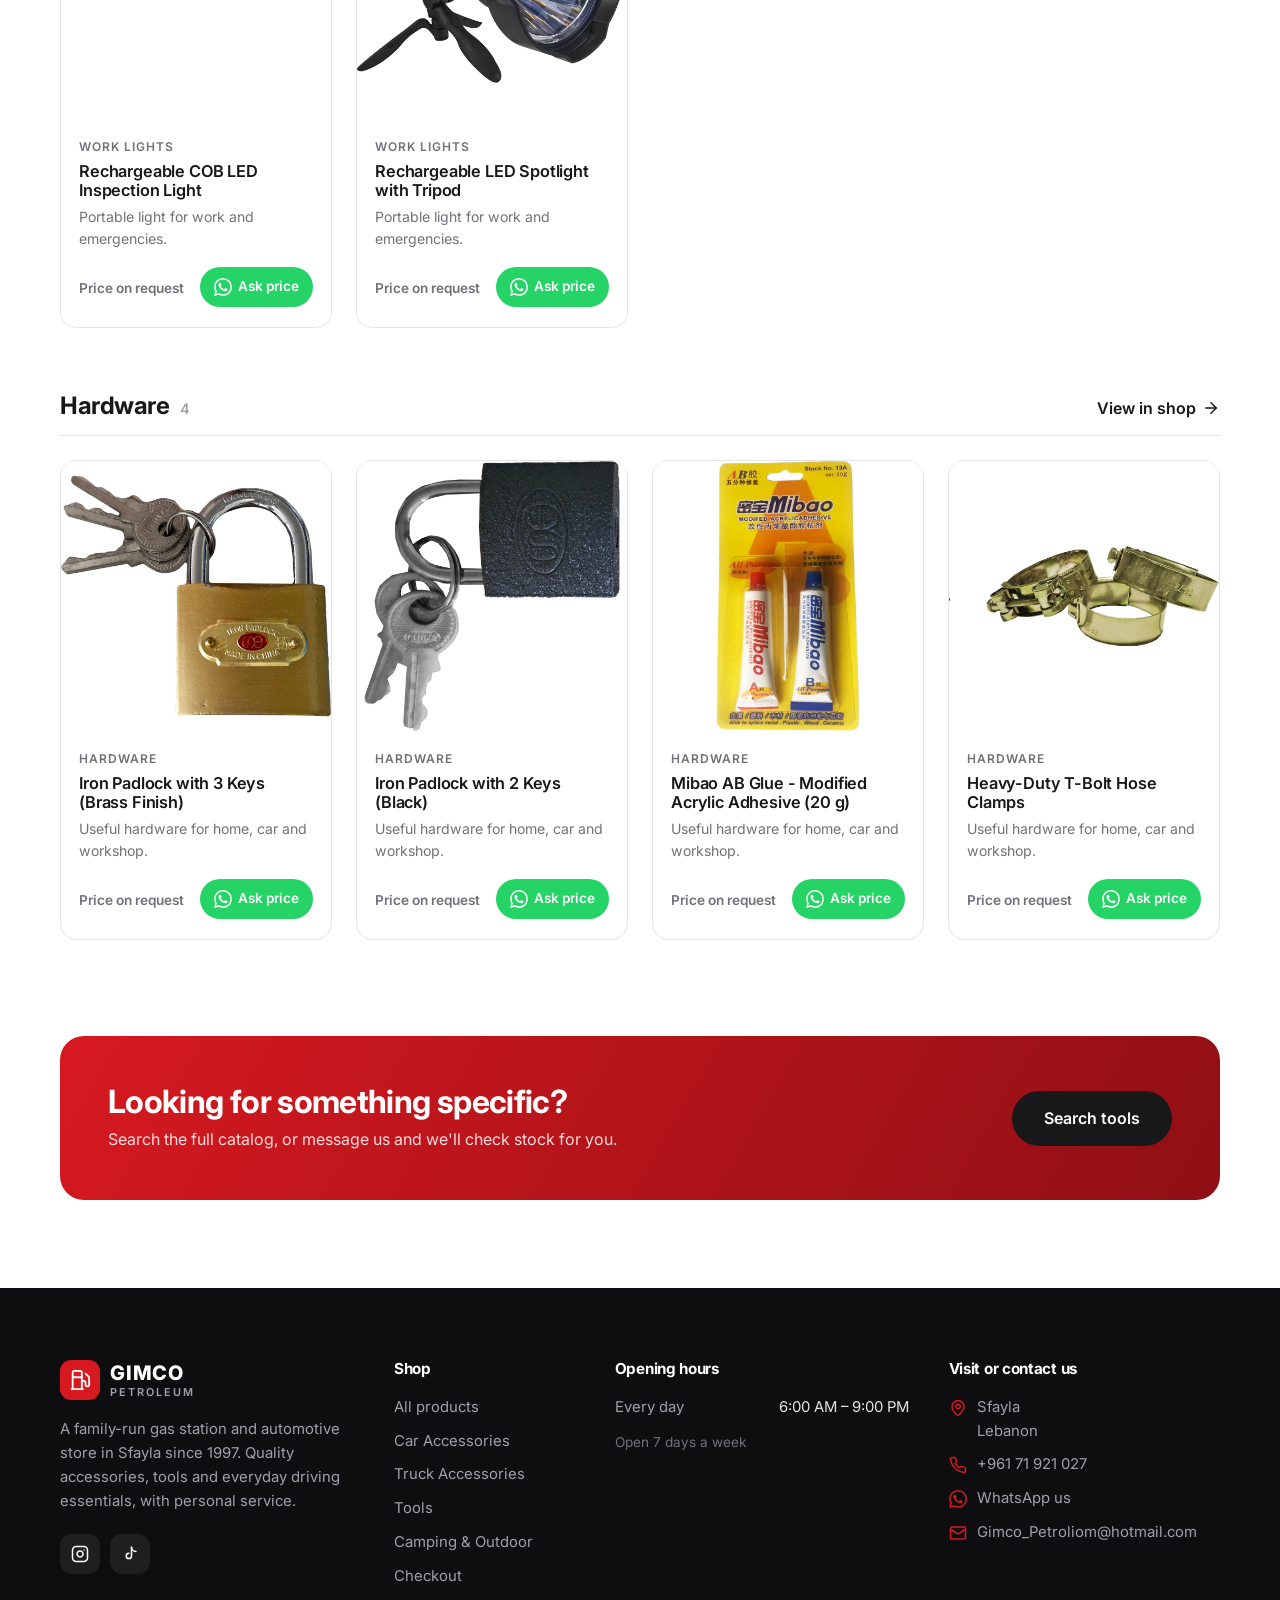
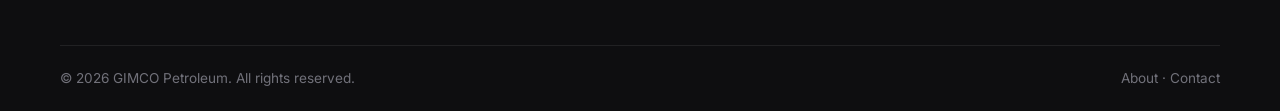
<file: tools.html>
<!doctype html>
<html lang="en">
<head>
  <meta charset="utf-8">
  <meta name="viewport" content="width=device-width, initial-scale=1">
  <title>Tools | GIMCO Petroleum</title>
  <meta name="description" content="Hand tools, socket sets, pliers, tire tools, air tools, vacuums and car maintenance tools.">
  <meta name="theme-color" content="#0e0e10">
  <link rel="icon" href="images/favicon.svg" type="image/svg+xml">
  <link rel="preconnect" href="https://fonts.googleapis.com">
  <link rel="preconnect" href="https://fonts.gstatic.com" crossorigin>
  <link href="https://fonts.googleapis.com/css2?family=Inter:wght@400;500;600;700;800&display=swap" rel="stylesheet">
  <link rel="stylesheet" href="css/styles.css">
</head>
<body data-page="tools">
  <div id="site-header"></div>

  <main>
    <section class="page-hero">
      <div class="page-hero__bg" data-bind="bg" data-image="tools"></div>
      <div class="container">
        <nav class="breadcrumb" aria-label="Breadcrumb"><a href="index.html">Home</a><span>/</span><a href="shop.html">Shop</a><span>/</span><span>Tools</span></nav>
        <h1>Tools</h1>
        <p>Hand tools, socket and Torx sets, pliers, tire repair tools, air tools, wet & dry vacuums and everything for oil changes and car maintenance.</p>
      </div>
    </section>

    <nav class="subnav" aria-label="Tools sections">
      <div class="container"><div class="chips" id="subnav-chips"></div></div>
    </nav>

    <div class="container" id="type-sections"></div>

    <section class="section">
      <div class="container">
        <div class="cta-banner">
          <div>
            <h2>Looking for something specific?</h2>
            <p>Search the full catalog, or message us and we'll check stock for you.</p>
          </div>
          <a class="btn btn--dark btn--lg" href="shop.html?category=tools">Search tools</a>
        </div>
      </div>
    </section>
  </main>

  <div id="site-footer"></div>

  <!-- Business details: js/config.js · Products & prices: products.csv -->
  <script src="js/config.js"></script>
  <script src="js/catalog.js"></script>
  <script src="js/app.js"></script>
  <script src="js/pages.js"></script>
</body>
</html>
</file>
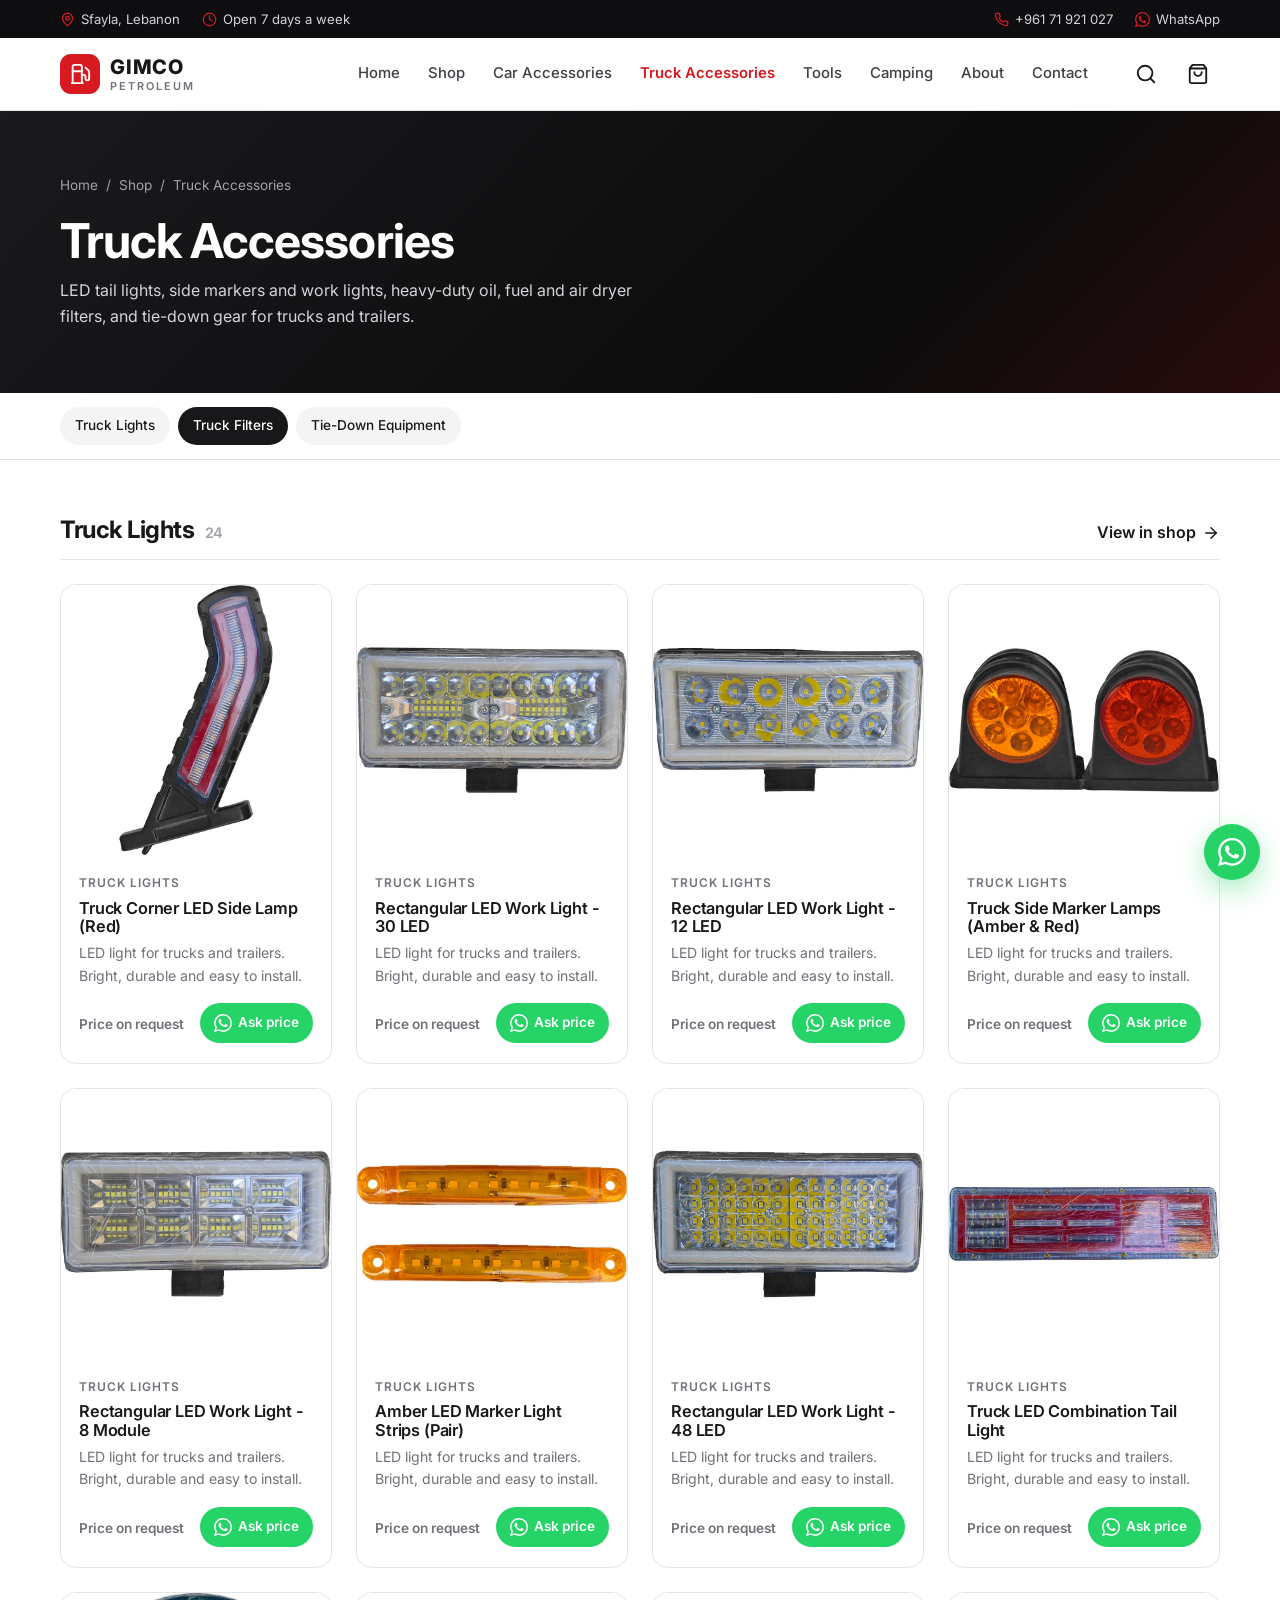
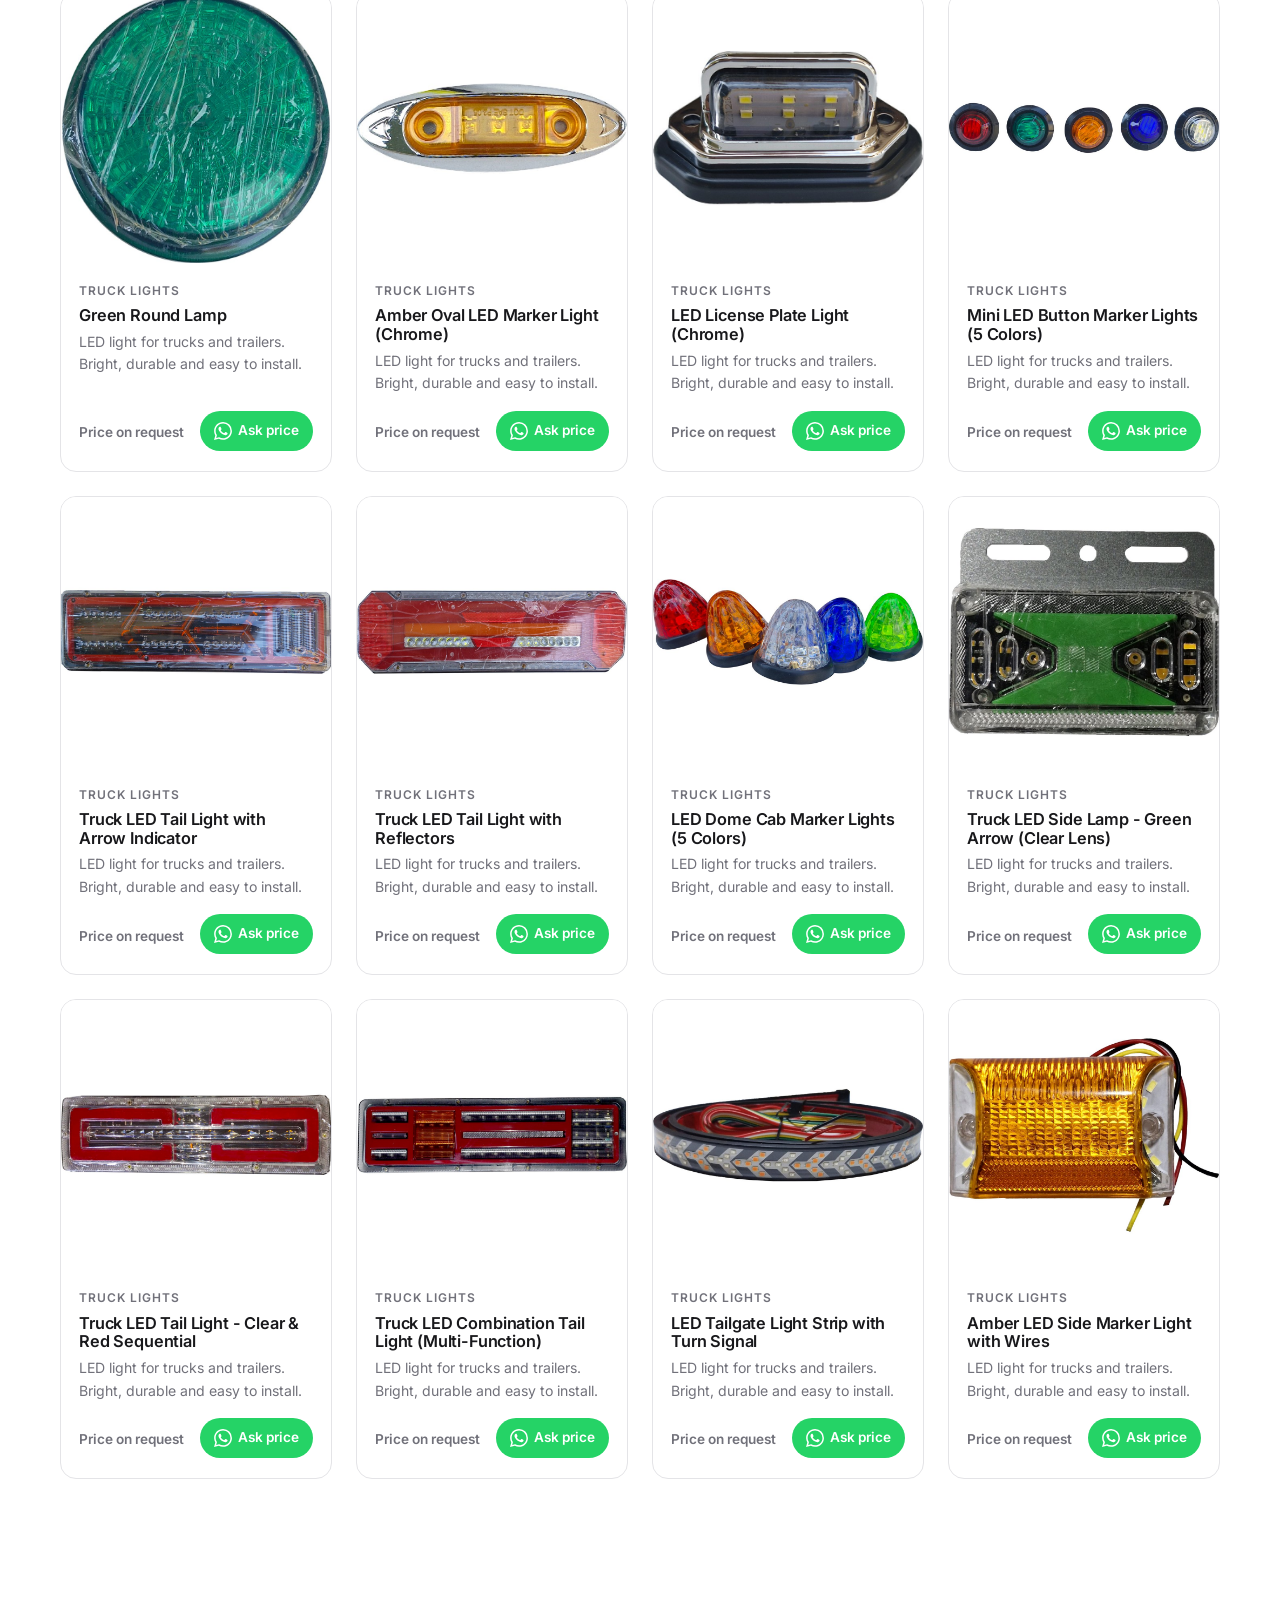
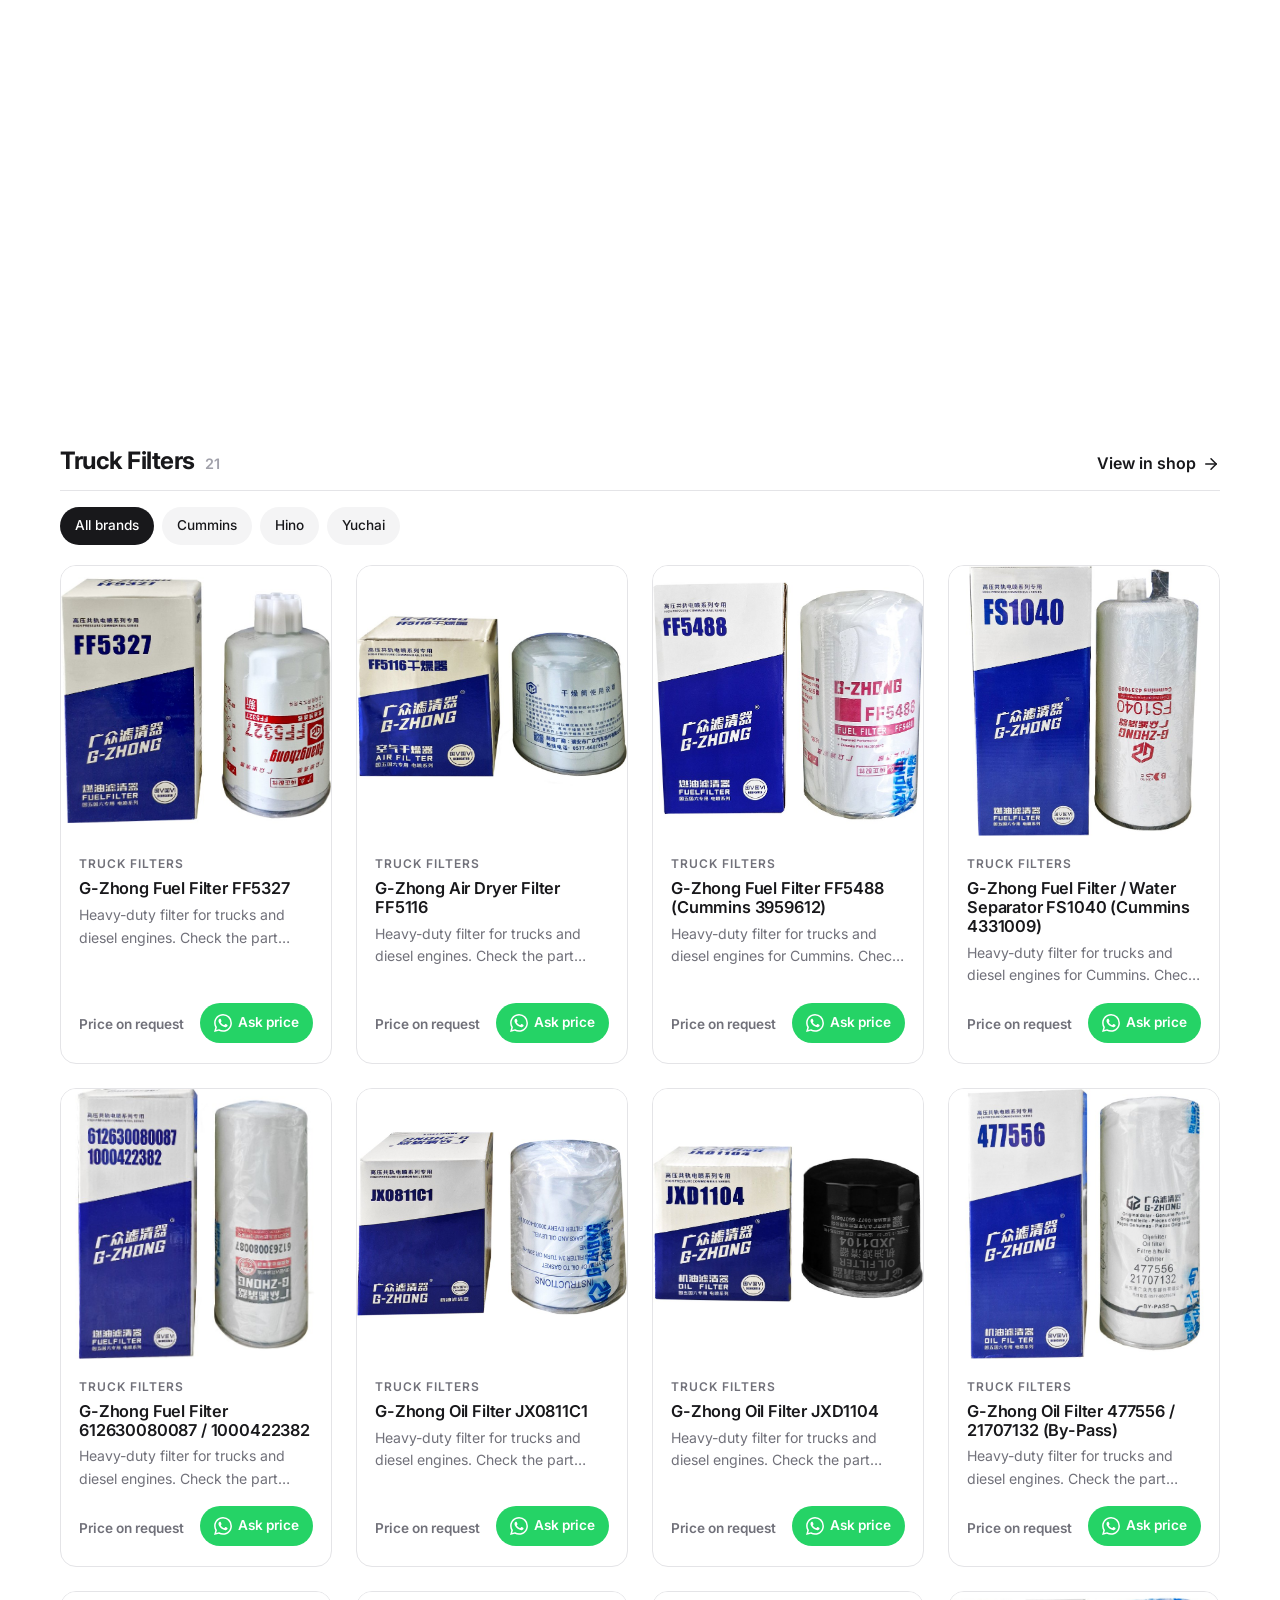
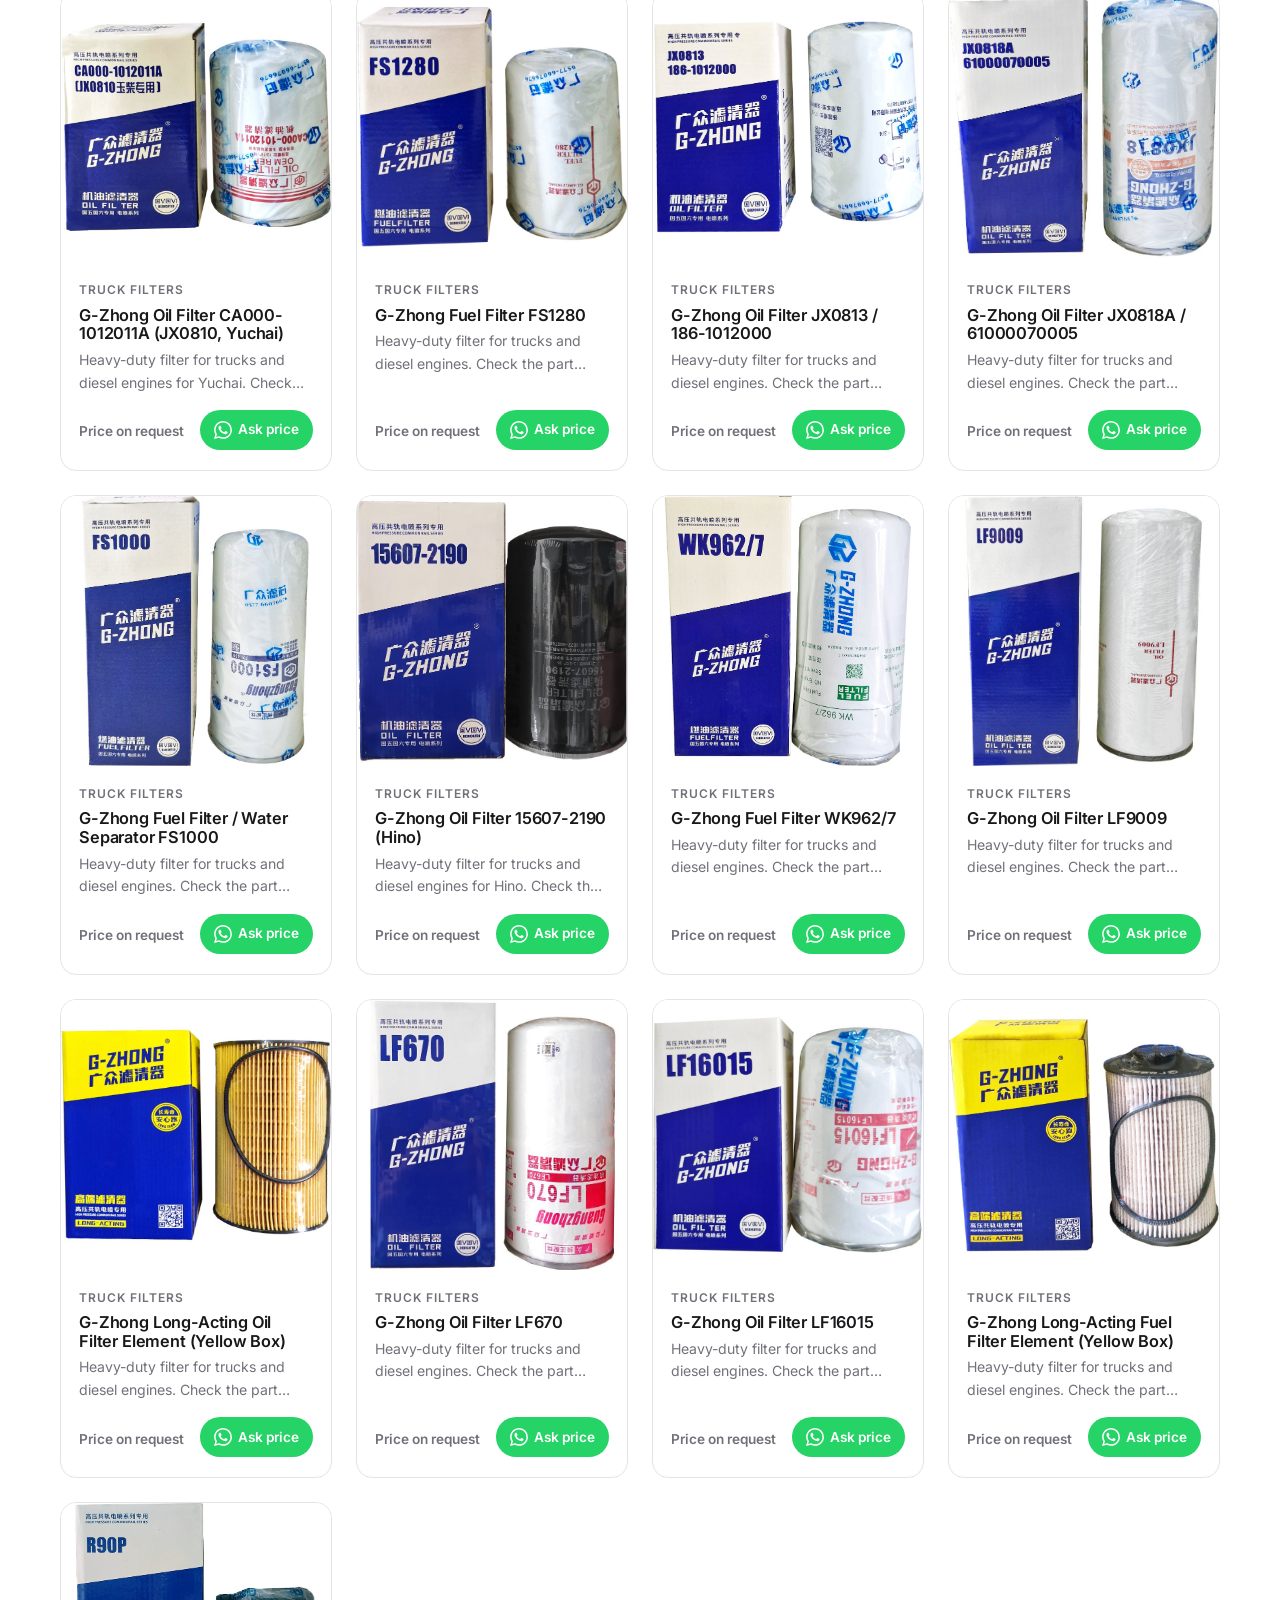
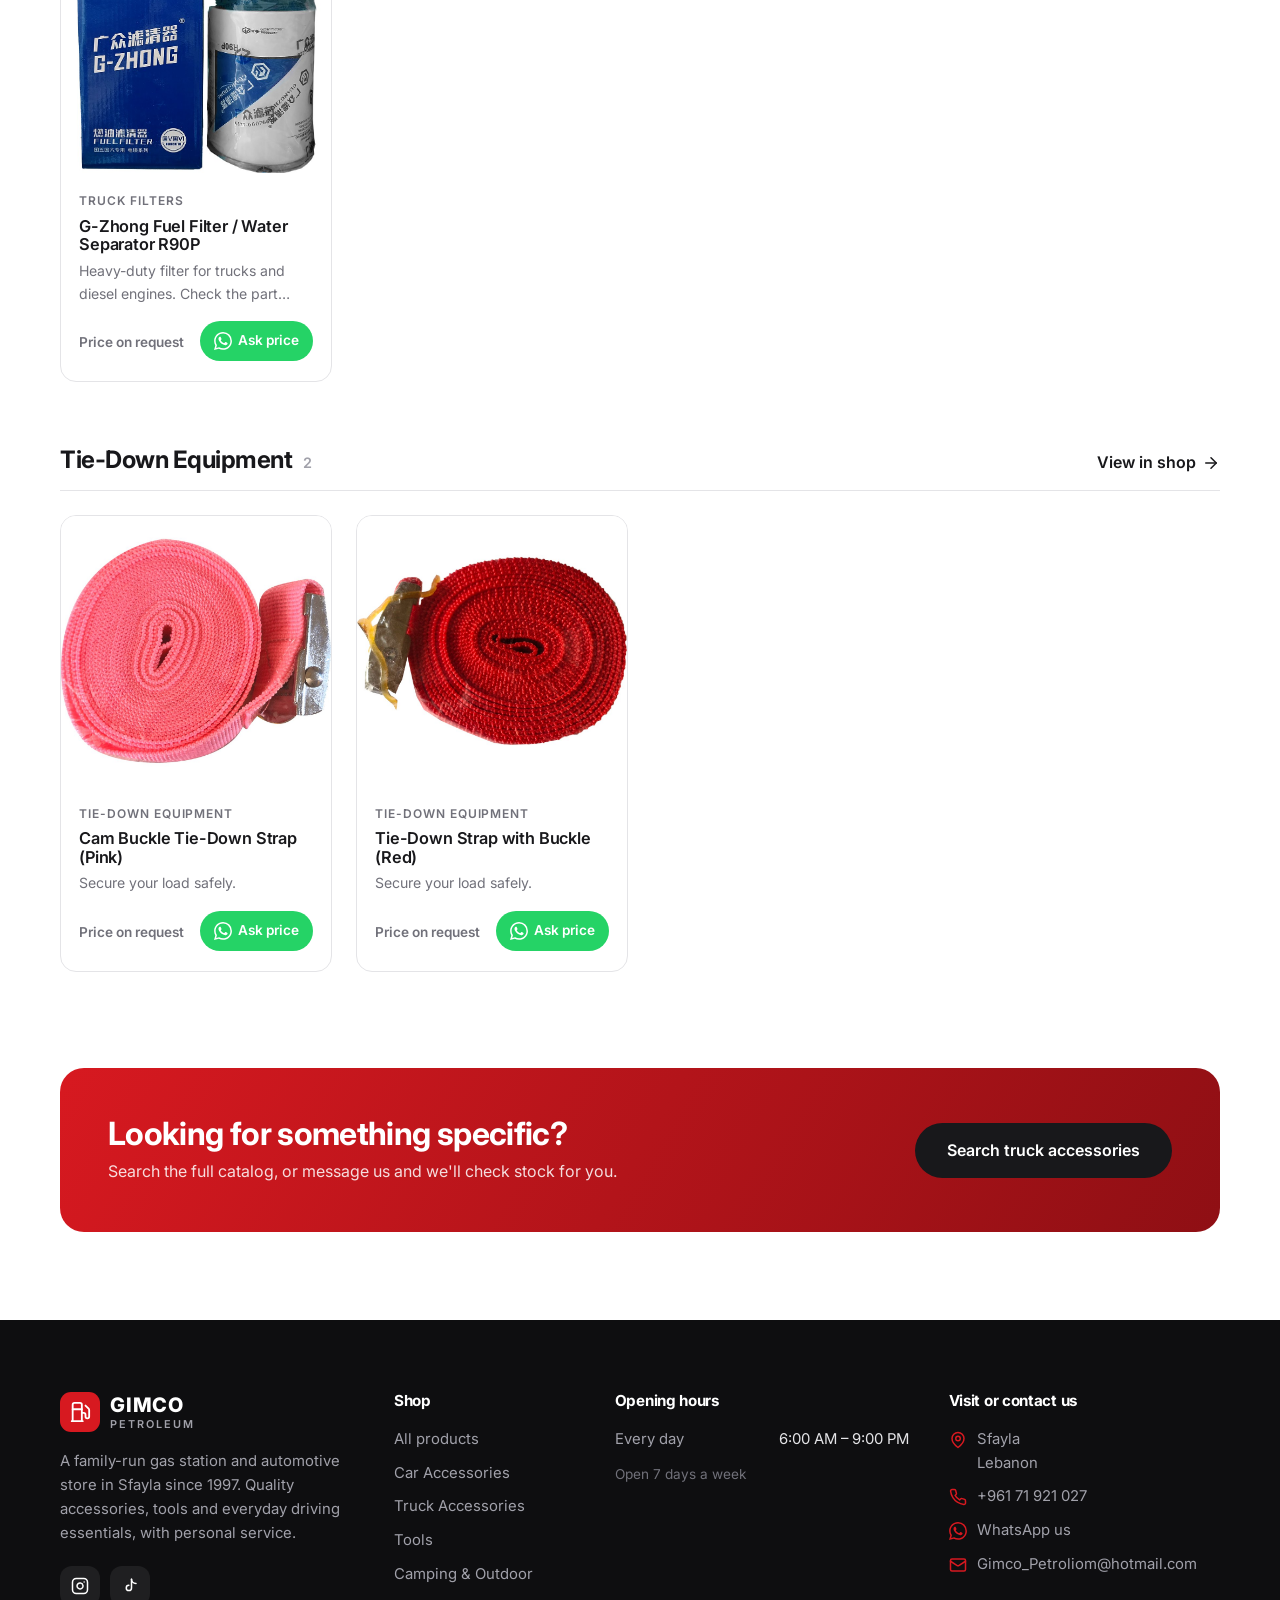
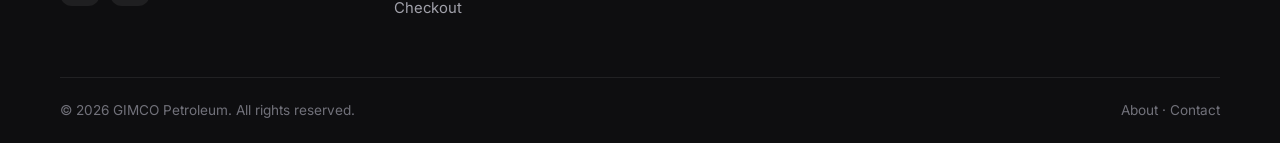
<file: truck-accessories.html>
<!doctype html>
<html lang="en">
<head>
  <meta charset="utf-8">
  <meta name="viewport" content="width=device-width, initial-scale=1">
  <title>Truck Accessories | GIMCO Petroleum</title>
  <meta name="description" content="Truck LED lights, heavy-duty truck filters and tie-down equipment.">
  <meta name="theme-color" content="#0e0e10">
  <link rel="icon" href="images/favicon.svg" type="image/svg+xml">
  <link rel="preconnect" href="https://fonts.googleapis.com">
  <link rel="preconnect" href="https://fonts.gstatic.com" crossorigin>
  <link href="https://fonts.googleapis.com/css2?family=Inter:wght@400;500;600;700;800&display=swap" rel="stylesheet">
  <link rel="stylesheet" href="css/styles.css">
</head>
<body data-page="truck">
  <div id="site-header"></div>

  <main>
    <section class="page-hero">
      <div class="page-hero__bg" data-bind="bg" data-image="truck"></div>
      <div class="container">
        <nav class="breadcrumb" aria-label="Breadcrumb"><a href="index.html">Home</a><span>/</span><a href="shop.html">Shop</a><span>/</span><span>Truck Accessories</span></nav>
        <h1>Truck Accessories</h1>
        <p>LED tail lights, side markers and work lights, heavy-duty oil, fuel and air dryer filters, and tie-down gear for trucks and trailers.</p>
      </div>
    </section>

    <nav class="subnav" aria-label="Truck Accessories sections">
      <div class="container"><div class="chips" id="subnav-chips"></div></div>
    </nav>

    <div class="container" id="type-sections"></div>

    <section class="section">
      <div class="container">
        <div class="cta-banner">
          <div>
            <h2>Looking for something specific?</h2>
            <p>Search the full catalog, or message us and we'll check stock for you.</p>
          </div>
          <a class="btn btn--dark btn--lg" href="shop.html?category=truck">Search truck accessories</a>
        </div>
      </div>
    </section>
  </main>

  <div id="site-footer"></div>

  <!-- Business details: js/config.js · Products & prices: products.csv -->
  <script src="js/config.js"></script>
  <script src="js/catalog.js"></script>
  <script src="js/app.js"></script>
  <script src="js/pages.js"></script>
</body>
</html>
</file>
<file: css/styles.css>
/* ==========================================================================
   GIMCO Auto & Fuel — main stylesheet
   Colors and sizes live in the :root variables below.
   ========================================================================== */

:root {
  --black: #0e0e10;
  --ink: #18181b;
  --gray-800: #27272a;
  --gray-700: #3f3f46;
  --gray-500: #71717a;
  --gray-400: #a1a1aa;
  --gray-300: #d4d4d8;
  --gray-200: #e4e4e7;
  --gray-100: #f4f4f5;
  --gray-50: #fafafa;
  --white: #ffffff;
  --red: #d71920;
  --red-dark: #b3141a;
  --red-soft: #fdecec;
  --green: #16a34a;
  --whatsapp: #25d366;

  --radius: 16px;
  --radius-sm: 10px;
  --shadow-sm: 0 1px 2px rgba(0, 0, 0, 0.06);
  --shadow: 0 8px 24px rgba(0, 0, 0, 0.08);
  --shadow-lg: 0 20px 48px rgba(0, 0, 0, 0.16);
  --container: 1200px;
  --header-h: 72px;
  --ease: cubic-bezier(0.2, 0.7, 0.2, 1);
}

*,
*::before,
*::after {
  box-sizing: border-box;
}

html {
  scroll-behavior: smooth;
  -webkit-text-size-adjust: 100%;
}

body {
  margin: 0;
  font-family: "Inter", system-ui, -apple-system, "Segoe UI", Roboto, Helvetica, Arial, sans-serif;
  font-size: 16px;
  line-height: 1.6;
  color: var(--ink);
  background: var(--white);
  -webkit-font-smoothing: antialiased;
}

body.no-scroll {
  overflow: hidden;
}

[hidden] {
  display: none !important;
}

img {
  max-width: 100%;
  display: block;
}

a {
  color: inherit;
  text-decoration: none;
}

button,
input,
select,
textarea {
  font: inherit;
  color: inherit;
}

h1,
h2,
h3,
h4 {
  line-height: 1.15;
  margin: 0 0 0.5em;
  letter-spacing: -0.02em;
}

p {
  margin: 0 0 1em;
}

.container {
  width: 100%;
  max-width: var(--container);
  margin: 0 auto;
  padding: 0 20px;
}

.section {
  padding: 88px 0;
}

.section--gray {
  background: var(--gray-50);
}

.section--dark {
  background: var(--black);
  color: var(--white);
}

.section-head {
  display: flex;
  align-items: flex-end;
  justify-content: space-between;
  gap: 24px;
  margin-bottom: 40px;
  flex-wrap: wrap;
}

.section-head h2 {
  font-size: clamp(1.75rem, 3vw, 2.4rem);
  margin: 0;
}

.section-head p {
  margin: 8px 0 0;
  color: var(--gray-500);
  max-width: 560px;
}

.eyebrow {
  display: inline-block;
  font-size: 0.78rem;
  font-weight: 700;
  letter-spacing: 0.14em;
  text-transform: uppercase;
  color: var(--red);
  margin-bottom: 10px;
}

.icon {
  width: 20px;
  height: 20px;
  flex-shrink: 0;
}

/* ------------------------------- Buttons ------------------------------- */

.btn {
  display: inline-flex;
  align-items: center;
  justify-content: center;
  gap: 8px;
  padding: 13px 24px;
  border-radius: 999px;
  border: 2px solid transparent;
  font-weight: 600;
  font-size: 0.95rem;
  line-height: 1.2;
  cursor: pointer;
  transition: background 0.2s, color 0.2s, border-color 0.2s, transform 0.2s var(--ease), box-shadow 0.2s;
  white-space: nowrap;
}

.btn:active {
  transform: scale(0.98);
}

.btn--primary {
  background: var(--red);
  color: var(--white);
}

.btn--primary:hover {
  background: var(--red-dark);
  box-shadow: 0 8px 20px rgba(215, 25, 32, 0.3);
}

.btn--dark {
  background: var(--ink);
  color: var(--white);
}

.btn--dark:hover {
  background: var(--black);
}

.btn--outline {
  border-color: var(--gray-300);
  background: var(--white);
  color: var(--ink);
}

.btn--outline:hover {
  border-color: var(--ink);
}

.btn--ghost-light {
  border-color: rgba(255, 255, 255, 0.4);
  color: var(--white);
}

.btn--ghost-light:hover {
  border-color: var(--white);
  background: rgba(255, 255, 255, 0.08);
}

.btn--whatsapp {
  background: var(--whatsapp);
  color: #fff;
}

.btn--whatsapp:hover {
  background: #1fb857;
}

.btn--lg {
  padding: 16px 30px;
  font-size: 1rem;
}

.btn--sm {
  padding: 9px 16px;
  font-size: 0.85rem;
}

.btn--block {
  width: 100%;
}

.btn[disabled] {
  opacity: 0.5;
  cursor: not-allowed;
}

.link-arrow {
  display: inline-flex;
  align-items: center;
  gap: 6px;
  font-weight: 600;
  color: var(--ink);
}

.link-arrow:hover {
  color: var(--red);
}

.link-arrow .icon {
  width: 18px;
  height: 18px;
  transition: transform 0.2s var(--ease);
}

.link-arrow:hover .icon {
  transform: translateX(3px);
}

/* -------------------------------- Header ------------------------------- */

.topbar {
  background: var(--black);
  color: var(--gray-300);
  font-size: 0.82rem;
}

.topbar .container {
  display: flex;
  justify-content: space-between;
  align-items: center;
  gap: 16px;
  min-height: 38px;
}

.topbar a:hover {
  color: var(--white);
}

.topbar__items {
  display: flex;
  gap: 22px;
  align-items: center;
}

.topbar__item {
  display: inline-flex;
  align-items: center;
  gap: 6px;
}

.topbar .icon {
  width: 15px;
  height: 15px;
  color: var(--red);
}

.site-header {
  position: sticky;
  top: 0;
  z-index: 50;
  background: rgba(255, 255, 255, 0.92);
  backdrop-filter: saturate(180%) blur(12px);
  -webkit-backdrop-filter: saturate(180%) blur(12px);
  border-bottom: 1px solid var(--gray-200);
}

.site-header .container {
  display: flex;
  align-items: center;
  gap: 24px;
  height: var(--header-h);
}

.logo {
  display: inline-flex;
  align-items: center;
  gap: 10px;
  flex-shrink: 0;
}

.logo__mark {
  width: 40px;
  height: 40px;
  border-radius: 11px;
  background: var(--red);
  color: var(--white);
  display: grid;
  place-items: center;
}

.logo__mark .icon {
  width: 22px;
  height: 22px;
}

.logo__text {
  display: flex;
  flex-direction: column;
  line-height: 1;
}

.logo__name {
  font-weight: 800;
  font-size: 1.25rem;
  letter-spacing: 0.04em;
}

.logo__sub {
  font-size: 0.68rem;
  font-weight: 600;
  letter-spacing: 0.18em;
  text-transform: uppercase;
  color: var(--gray-500);
  margin-top: 4px;
}

.nav {
  margin-left: auto;
}

.nav__list {
  display: flex;
  gap: 4px;
  list-style: none;
  margin: 0;
  padding: 0;
}

.nav__link {
  display: block;
  padding: 8px 12px;
  border-radius: 8px;
  font-weight: 500;
  font-size: 0.93rem;
  color: var(--gray-700);
  transition: color 0.2s, background 0.2s;
}

.nav__link:hover {
  color: var(--ink);
  background: var(--gray-100);
}

.nav__link.is-active {
  color: var(--red);
  font-weight: 600;
}

.header-actions {
  display: flex;
  align-items: center;
  gap: 8px;
}

.icon-btn {
  position: relative;
  width: 44px;
  height: 44px;
  border-radius: 12px;
  border: 0;
  background: transparent;
  display: grid;
  place-items: center;
  cursor: pointer;
  color: var(--ink);
  transition: background 0.2s;
}

.icon-btn:hover {
  background: var(--gray-100);
}

.icon-btn .icon {
  width: 22px;
  height: 22px;
}

.cart-count {
  position: absolute;
  top: 3px;
  right: 1px;
  min-width: 20px;
  height: 20px;
  padding: 0 5px;
  border-radius: 999px;
  background: var(--red);
  color: var(--white);
  font-size: 0.72rem;
  font-weight: 700;
  display: grid;
  place-items: center;
  border: 2px solid var(--white);
  transition: transform 0.25s var(--ease);
}

.cart-count[data-count="0"] {
  display: none;
}

.cart-count.bump {
  transform: scale(1.3);
}

.menu-toggle {
  display: none;
}

/* --------------------------------- Hero -------------------------------- */

.hero {
  position: relative;
  color: var(--white);
  background-color: var(--black);
  background-image: linear-gradient(135deg, #1a1a1d 0%, #0b0b0c 60%, #2a0c0d 100%);
  overflow: hidden;
}

.hero__bg {
  position: absolute;
  inset: 0;
  background-size: cover;
  background-position: 70% 55%;
  transform: scale(1.03);
}

.hero::after {
  content: "";
  position: absolute;
  inset: 0;
  background: linear-gradient(90deg, rgba(10, 10, 11, 0.92) 0%, rgba(10, 10, 11, 0.75) 45%, rgba(10, 10, 11, 0.35) 100%),
    linear-gradient(0deg, rgba(10, 10, 11, 0.6) 0%, rgba(10, 10, 11, 0) 40%);
}

.hero .container {
  position: relative;
  z-index: 1;
  min-height: min(82vh, 720px);
  display: flex;
  flex-direction: column;
  justify-content: center;
  padding-top: 80px;
  padding-bottom: 80px;
}

.hero__grid {
  display: grid;
  grid-template-columns: 1.1fr 1fr;
  gap: 56px;
  align-items: center;
}

.hero__content {
  max-width: 640px;
}

.hero__photo {
  margin: 0;
  border-radius: 20px;
  overflow: hidden;
  box-shadow: 0 30px 60px rgba(0, 0, 0, 0.45);
  border: 1px solid rgba(255, 255, 255, 0.12);
}

.hero__photo img {
  width: 100%;
  height: auto;
}

.hero__badge {
  display: inline-flex;
  align-items: center;
  gap: 8px;
  padding: 6px 14px 6px 8px;
  border-radius: 999px;
  background: rgba(255, 255, 255, 0.1);
  border: 1px solid rgba(255, 255, 255, 0.16);
  font-size: 0.85rem;
  margin-bottom: 24px;
}

.hero__badge span {
  white-space: nowrap;
  background: var(--red);
  border-radius: 999px;
  padding: 2px 10px;
  font-weight: 700;
  font-size: 0.75rem;
}

.hero h1 {
  font-size: clamp(2.3rem, 5.5vw, 4rem);
  font-weight: 800;
  margin-bottom: 20px;
}

.hero h1 em {
  font-style: normal;
  color: var(--red);
}

.hero p {
  font-size: clamp(1rem, 1.6vw, 1.15rem);
  color: var(--gray-300);
  max-width: 540px;
  margin-bottom: 32px;
}

.hero__actions {
  display: flex;
  gap: 12px;
  flex-wrap: wrap;
}

.hero__stats {
  display: flex;
  gap: 40px;
  margin-top: 56px;
  flex-wrap: wrap;
}

.hero__stat strong {
  display: block;
  font-size: 1.6rem;
  font-weight: 800;
}

.hero__stat span {
  color: var(--gray-400);
  font-size: 0.88rem;
}

/* ----------------------------- Trust strip ----------------------------- */

.trust {
  border-bottom: 1px solid var(--gray-200);
}

.trust .container {
  display: grid;
  grid-template-columns: repeat(4, 1fr);
}

.trust__item {
  display: flex;
  align-items: center;
  gap: 14px;
  padding: 24px 16px;
}

.trust__item + .trust__item {
  border-left: 1px solid var(--gray-200);
}

.trust__icon {
  width: 44px;
  height: 44px;
  border-radius: 12px;
  background: var(--red-soft);
  color: var(--red);
  display: grid;
  place-items: center;
  flex-shrink: 0;
}

.trust__item strong {
  display: block;
  font-size: 0.95rem;
}

.trust__item span {
  color: var(--gray-500);
  font-size: 0.85rem;
}

/* ---------------------------- Product cards ---------------------------- */

.product-grid {
  display: grid;
  grid-template-columns: repeat(auto-fill, minmax(240px, 1fr));
  gap: 24px;
}

.product-grid--4 {
  grid-template-columns: repeat(4, 1fr);
}

.product-card {
  position: relative;
  display: flex;
  flex-direction: column;
  background: var(--white);
  border: 1px solid var(--gray-200);
  border-radius: var(--radius);
  overflow: hidden;
  transition: transform 0.3s var(--ease), box-shadow 0.3s var(--ease), border-color 0.3s;
}

.product-card:hover {
  transform: translateY(-4px);
  box-shadow: var(--shadow);
  border-color: transparent;
}

.product-card__media {
  position: relative;
  display: block;
  aspect-ratio: 1 / 1;
  background: var(--gray-100);
  overflow: hidden;
}

.product-card__media img {
  width: 100%;
  height: 100%;
  object-fit: cover;
  transition: transform 0.5s var(--ease);
}

.product-card:hover .product-card__media img {
  transform: scale(1.05);
}

.badge {
  position: absolute;
  top: 12px;
  left: 12px;
  z-index: 1;
  padding: 4px 10px;
  border-radius: 999px;
  font-size: 0.72rem;
  font-weight: 700;
  letter-spacing: 0.04em;
  text-transform: uppercase;
  background: var(--ink);
  color: var(--white);
}

.badge--sale {
  background: var(--red);
}

.badge--out {
  background: var(--gray-500);
}

.product-card__quick {
  position: absolute;
  left: 12px;
  right: 12px;
  bottom: 12px;
  opacity: 0;
  transform: translateY(8px);
  transition: opacity 0.25s, transform 0.25s var(--ease);
}

.product-card:hover .product-card__quick,
.product-card:focus-within .product-card__quick {
  opacity: 1;
  transform: none;
}

.product-card__quick .btn {
  width: 100%;
  background: rgba(255, 255, 255, 0.95);
  color: var(--ink);
  box-shadow: var(--shadow-sm);
}

.product-card__quick .btn:hover {
  background: var(--ink);
  color: var(--white);
}

.product-card__body {
  display: flex;
  flex-direction: column;
  flex: 1;
  padding: 18px 18px 20px;
}

.product-card__cat {
  font-size: 0.75rem;
  font-weight: 600;
  text-transform: uppercase;
  letter-spacing: 0.08em;
  color: var(--gray-500);
  margin-bottom: 6px;
}

.product-card__name {
  font-size: 1.02rem;
  font-weight: 600;
  margin: 0 0 6px;
  letter-spacing: -0.01em;
}

.product-card__name a:hover {
  color: var(--red);
}

.product-card__desc {
  font-size: 0.88rem;
  color: var(--gray-500);
  margin: 0 0 16px;
  display: -webkit-box;
  -webkit-line-clamp: 2;
  -webkit-box-orient: vertical;
  overflow: hidden;
}

.product-card__foot {
  margin-top: auto;
  display: flex;
  align-items: center;
  justify-content: space-between;
  gap: 10px;
}

.price {
  font-weight: 700;
  font-size: 1.15rem;
  white-space: nowrap;
}

.price del {
  font-weight: 500;
  font-size: 0.85em;
  color: var(--gray-400);
  margin-left: 6px;
}

.add-btn {
  display: inline-flex;
  align-items: center;
  gap: 6px;
  height: 40px;
  padding: 0 14px;
  border-radius: 999px;
  border: 0;
  background: var(--ink);
  color: var(--white);
  font-weight: 600;
  font-size: 0.85rem;
  cursor: pointer;
  transition: background 0.2s, transform 0.2s var(--ease);
}

.add-btn:hover {
  background: var(--red);
}

.add-btn .icon {
  width: 18px;
  height: 18px;
}

.add-btn--ask {
  background: var(--whatsapp);
}

.add-btn--ask:hover {
  background: #1fb857;
}

.price--ask {
  font-size: 0.85rem;
  font-weight: 600;
  color: var(--gray-500);
}

.add-btn.is-added {
  background: var(--green);
}

.add-btn[disabled] {
  background: var(--gray-300);
  color: var(--gray-500);
  cursor: not-allowed;
}

/* --------------------------- Category cards ---------------------------- */

.cat-grid {
  display: grid;
  grid-template-columns: repeat(2, 1fr);
  gap: 24px;
}

.cat-card {
  position: relative;
  display: flex;
  flex-direction: column;
  justify-content: flex-end;
  min-height: 380px;
  padding: 28px;
  border-radius: var(--radius);
  overflow: hidden;
  color: var(--white);
  background-color: var(--gray-800);
  background-image: linear-gradient(135deg, #2a2a2e, #111113);
  isolation: isolate;
}

.cat-card__img {
  position: absolute;
  inset: 0;
  z-index: -2;
  background-size: cover;
  background-position: center;
  transition: transform 0.6s var(--ease);
}

.cat-card::before {
  content: "";
  position: absolute;
  inset: 0;
  z-index: -1;
  background: linear-gradient(180deg, rgba(0, 0, 0, 0.05) 20%, rgba(0, 0, 0, 0.85) 100%);
}

.cat-card:hover .cat-card__img {
  transform: scale(1.06);
}

.cat-card__icon {
  margin-bottom: auto;
  width: 52px;
  height: 52px;
  border-radius: 14px;
  background: rgba(255, 255, 255, 0.14);
  backdrop-filter: blur(6px);
  display: grid;
  place-items: center;
}

.cat-card__icon .icon {
  width: 26px;
  height: 26px;
}

.cat-card h3 {
  font-size: 1.6rem;
  margin-bottom: 6px;
}

.cat-card p {
  color: var(--gray-300);
  font-size: 0.93rem;
  margin-bottom: 16px;
}

.cat-card__tags {
  display: flex;
  flex-wrap: wrap;
  gap: 6px;
  margin-bottom: 20px;
}

.cat-card__tags span {
  font-size: 0.75rem;
  padding: 4px 10px;
  border-radius: 999px;
  background: rgba(255, 255, 255, 0.12);
  border: 1px solid rgba(255, 255, 255, 0.14);
}

.cat-card__cta {
  display: inline-flex;
  align-items: center;
  gap: 8px;
  font-weight: 600;
}

.cat-card__cta .icon {
  transition: transform 0.25s var(--ease);
}

.cat-card:hover .cat-card__cta .icon {
  transform: translateX(4px);
}

/* -------------------------- Why shop with us --------------------------- */

.why-grid {
  display: grid;
  grid-template-columns: repeat(4, 1fr);
  gap: 24px;
}

.why-card {
  padding: 28px;
  border-radius: var(--radius);
  background: rgba(255, 255, 255, 0.04);
  border: 1px solid rgba(255, 255, 255, 0.1);
  transition: background 0.3s, transform 0.3s var(--ease);
}

.why-card:hover {
  background: rgba(255, 255, 255, 0.07);
  transform: translateY(-4px);
}

.why-card__icon {
  width: 52px;
  height: 52px;
  border-radius: 14px;
  background: var(--red);
  display: grid;
  place-items: center;
  margin-bottom: 20px;
}

.why-card__icon .icon {
  width: 26px;
  height: 26px;
}

.why-card h3 {
  font-size: 1.12rem;
}

.why-card p {
  color: var(--gray-400);
  font-size: 0.93rem;
  margin: 0;
}

.section--dark .section-head p {
  color: var(--gray-400);
}

/* ------------------------- Contact / location -------------------------- */

.location {
  display: grid;
  grid-template-columns: 1fr 1.2fr;
  gap: 32px;
  align-items: stretch;
}

.info-card {
  background: var(--white);
  border: 1px solid var(--gray-200);
  border-radius: var(--radius);
  padding: 32px;
}

.info-list {
  list-style: none;
  padding: 0;
  margin: 0 0 28px;
  display: grid;
  gap: 20px;
}

.info-list li {
  display: flex;
  gap: 14px;
}

.info-list__icon {
  width: 44px;
  height: 44px;
  border-radius: 12px;
  background: var(--gray-100);
  color: var(--red);
  display: grid;
  place-items: center;
  flex-shrink: 0;
}

.info-list strong {
  display: block;
  font-size: 0.82rem;
  text-transform: uppercase;
  letter-spacing: 0.08em;
  color: var(--gray-500);
  font-weight: 600;
}

.info-list a:hover {
  color: var(--red);
}

.hours-table {
  width: 100%;
  border-collapse: collapse;
  font-size: 0.93rem;
}

.hours-table td {
  padding: 4px 0;
}

.hours-table td:last-child {
  text-align: right;
  font-weight: 500;
  white-space: nowrap;
  padding-left: 12px;
}

.info-card__actions {
  display: flex;
  gap: 10px;
  flex-wrap: wrap;
}

.map {
  border-radius: var(--radius);
  overflow: hidden;
  min-height: 380px;
  background: var(--gray-100);
  border: 1px solid var(--gray-200);
}

.map iframe {
  width: 100%;
  height: 100%;
  min-height: 380px;
  border: 0;
  display: block;
}

/* ---------------------------- CTA banner ------------------------------ */

.cta-banner {
  border-radius: 24px;
  background: linear-gradient(120deg, var(--red) 0%, #8f0f14 100%);
  color: var(--white);
  padding: 48px;
  display: flex;
  align-items: center;
  justify-content: space-between;
  gap: 24px;
  flex-wrap: wrap;
}

.cta-banner h2 {
  font-size: clamp(1.5rem, 3vw, 2rem);
  margin-bottom: 6px;
}

.cta-banner p {
  margin: 0;
  color: rgba(255, 255, 255, 0.85);
}

.cta-banner .btn--dark:hover {
  background: var(--white);
  color: var(--ink);
}

/* -------------------------------- Footer ------------------------------- */

.site-footer {
  background: var(--black);
  color: var(--gray-400);
  padding: 72px 0 0;
  font-size: 0.93rem;
}

.footer-grid {
  display: grid;
  grid-template-columns: 1.3fr 0.8fr 1.3fr 1.2fr;
  gap: 40px;
}

.site-footer .logo__sub {
  color: var(--gray-400);
}

.site-footer .logo {
  color: var(--white);
  margin-bottom: 18px;
}

.site-footer h4 {
  color: var(--white);
  font-size: 0.95rem;
  margin-bottom: 18px;
}

.footer-links {
  list-style: none;
  margin: 0;
  padding: 0;
  display: grid;
  gap: 10px;
}

.footer-links a:hover {
  color: var(--white);
}

.footer-contact li {
  display: flex;
  gap: 10px;
  align-items: flex-start;
}

.footer-contact .icon {
  width: 18px;
  height: 18px;
  color: var(--red);
  margin-top: 3px;
}

.footer-hours li {
  display: flex;
  justify-content: space-between;
  gap: 12px;
}

.footer-hours li span:last-child {
  color: var(--gray-200);
  white-space: nowrap;
}

.footer-note {
  margin-top: 12px;
  color: var(--gray-500);
  font-size: 0.85rem;
}

.social {
  display: flex;
  gap: 10px;
  margin-top: 20px;
}

.social a {
  width: 40px;
  height: 40px;
  border-radius: 12px;
  background: rgba(255, 255, 255, 0.07);
  display: grid;
  place-items: center;
  color: var(--white);
  transition: background 0.2s, transform 0.2s var(--ease);
}

.social a:hover {
  background: var(--red);
  transform: translateY(-2px);
}

.social .icon {
  width: 18px;
  height: 18px;
}

.footer-bottom {
  margin-top: 56px;
  border-top: 1px solid rgba(255, 255, 255, 0.08);
  padding: 22px 0;
  display: flex;
  justify-content: space-between;
  gap: 12px;
  flex-wrap: wrap;
  font-size: 0.85rem;
  color: var(--gray-500);
}

/* ----------------------------- Page header ---------------------------- */

.page-hero {
  position: relative;
  background: var(--black);
  background-image: linear-gradient(135deg, #1a1a1d 0%, #0b0b0c 70%, #2a0c0d 100%);
  color: var(--white);
  padding: 64px 0;
  overflow: hidden;
}

.page-hero__bg {
  position: absolute;
  inset: 0;
  background-size: cover;
  background-position: center;
  opacity: 0.35;
}

.page-hero .container {
  position: relative;
}

.page-hero h1 {
  font-size: clamp(2rem, 4.5vw, 3rem);
  margin-bottom: 10px;
}

.page-hero p {
  color: var(--gray-300);
  max-width: 600px;
  margin: 0;
}

.breadcrumb {
  display: flex;
  flex-wrap: wrap;
  gap: 8px;
  font-size: 0.85rem;
  color: var(--gray-400);
  margin-bottom: 16px;
}

.breadcrumb a:hover {
  color: var(--white);
}

.breadcrumb--light {
  color: var(--gray-500);
  margin: 0;
}

.breadcrumb--light a:hover {
  color: var(--red);
}

/* -------------------------------- Shop -------------------------------- */

.shop-layout {
  display: grid;
  grid-template-columns: 260px 1fr;
  gap: 40px;
  align-items: start;
}

.filters {
  position: sticky;
  top: calc(var(--header-h) + 20px);
}

.filters__head,
.filters__apply {
  display: none;
}

.filter-group {
  padding-bottom: 22px;
  margin-bottom: 22px;
  border-bottom: 1px solid var(--gray-200);
}

.filter-group:last-of-type {
  border-bottom: 0;
}

.filter-group h4 {
  font-size: 0.82rem;
  text-transform: uppercase;
  letter-spacing: 0.1em;
  color: var(--gray-500);
  margin-bottom: 12px;
}

.filter-option {
  display: flex;
  align-items: center;
  gap: 10px;
  padding: 6px 0;
  cursor: pointer;
  font-size: 0.93rem;
}

.filter-option input {
  width: 18px;
  height: 18px;
  accent-color: var(--red);
  margin: 0;
  cursor: pointer;
}

.filter-option .count {
  margin-left: auto;
  font-size: 0.8rem;
  color: var(--gray-400);
}

.price-inputs {
  display: flex;
  align-items: center;
  gap: 8px;
  margin-top: 12px;
}

.price-inputs input {
  width: 100%;
  min-width: 0;
}

.toolbar {
  display: flex;
  align-items: center;
  gap: 12px;
  margin-bottom: 28px;
  flex-wrap: wrap;
}

.search {
  position: relative;
  flex: 1;
  min-width: 220px;
}

.search .icon {
  position: absolute;
  left: 16px;
  top: 50%;
  transform: translateY(-50%);
  color: var(--gray-400);
  pointer-events: none;
}

.search input {
  padding-left: 46px;
}

.input,
.select,
textarea.input {
  width: 100%;
  height: 48px;
  padding: 0 16px;
  border-radius: 12px;
  border: 1px solid var(--gray-300);
  background: var(--white);
  transition: border-color 0.2s, box-shadow 0.2s;
  font-size: 0.95rem;
}

textarea.input {
  height: auto;
  min-height: 110px;
  padding: 12px 16px;
  resize: vertical;
}

.input:focus,
.select:focus {
  outline: none;
  border-color: var(--ink);
  box-shadow: 0 0 0 3px rgba(24, 24, 27, 0.08);
}

.select {
  appearance: none;
  -webkit-appearance: none;
  padding-right: 40px;
  background-image: url("data:image/svg+xml,%3Csvg xmlns='http://www.w3.org/2000/svg' width='16' height='16' viewBox='0 0 24 24' fill='none' stroke='%2371717a' stroke-width='2' stroke-linecap='round' stroke-linejoin='round'%3E%3Cpath d='m6 9 6 6 6-6'/%3E%3C/svg%3E");
  background-repeat: no-repeat;
  background-position: right 14px center;
  cursor: pointer;
}

.toolbar .select {
  width: auto;
  min-width: 200px;
}

.filter-toggle {
  display: none;
}

.results-info {
  display: flex;
  justify-content: space-between;
  align-items: center;
  gap: 12px;
  margin-bottom: 20px;
  color: var(--gray-500);
  font-size: 0.9rem;
  flex-wrap: wrap;
}

.chips {
  display: flex;
  gap: 8px;
  flex-wrap: wrap;
}

.chip {
  display: inline-flex;
  align-items: center;
  gap: 6px;
  padding: 7px 14px;
  border-radius: 999px;
  background: var(--gray-100);
  border: 1px solid transparent;
  font-size: 0.85rem;
  font-weight: 500;
  cursor: pointer;
  transition: background 0.2s, border-color 0.2s, color 0.2s;
}

.chip:hover {
  border-color: var(--gray-300);
}

.chip.is-active {
  background: var(--ink);
  color: var(--white);
}

.chip .icon {
  width: 14px;
  height: 14px;
}

.empty {
  text-align: center;
  padding: 72px 20px;
  border: 1px dashed var(--gray-300);
  border-radius: var(--radius);
  color: var(--gray-500);
}

.empty .icon {
  width: 44px;
  height: 44px;
  color: var(--gray-400);
  margin: 0 auto 12px;
}

.empty h3 {
  color: var(--ink);
}

/* --------------------------- Category page ---------------------------- */

.subnav {
  position: sticky;
  top: var(--header-h);
  z-index: 20;
  background: rgba(255, 255, 255, 0.95);
  backdrop-filter: blur(10px);
  border-bottom: 1px solid var(--gray-200);
}

.subnav .chips {
  flex-wrap: nowrap;
  overflow-x: auto;
  padding: 14px 0;
  scrollbar-width: none;
}

.subnav .chips::-webkit-scrollbar {
  display: none;
}

.chip--link {
  white-space: nowrap;
}

.type-section {
  padding: 56px 0 8px;
  scroll-margin-top: calc(var(--header-h) + 70px);
}

.type-section__head {
  display: flex;
  align-items: baseline;
  justify-content: space-between;
  gap: 16px;
  margin-bottom: 24px;
  padding-bottom: 14px;
  border-bottom: 1px solid var(--gray-200);
}

.type-section__head h2 {
  font-size: 1.5rem;
  margin: 0;
}

.type-section__head h2 span {
  font-size: 0.9rem;
  font-weight: 600;
  color: var(--gray-400);
  margin-left: 6px;
}

.brand-chips {
  margin: -8px 0 20px;
}

.type-section__head span {
  color: var(--gray-500);
  font-size: 0.9rem;
}

/* --------------------------- Product detail --------------------------- */

.product-detail {
  display: grid;
  grid-template-columns: 1.05fr 1fr;
  gap: 56px;
  align-items: start;
  padding: 32px 0 80px;
}

.product-gallery {
  position: sticky;
  top: calc(var(--header-h) + 24px);
  border-radius: 20px;
  overflow: hidden;
  background: var(--gray-100);
  aspect-ratio: 1 / 1;
}

.gallery-col {
  position: sticky;
  top: calc(var(--header-h) + 24px);
}

.gallery-col .product-gallery {
  position: relative;
  top: auto;
}

.thumbs {
  display: flex;
  gap: 10px;
  margin-top: 12px;
  flex-wrap: wrap;
}

.thumb {
  width: 72px;
  height: 72px;
  padding: 0;
  border-radius: 12px;
  overflow: hidden;
  border: 2px solid transparent;
  background: var(--gray-100);
  cursor: pointer;
}

.thumb img {
  width: 100%;
  height: 100%;
  object-fit: cover;
}

.thumb.is-active {
  border-color: var(--ink);
}

.product-gallery img {
  width: 100%;
  height: 100%;
  object-fit: cover;
}

.product-info .product-card__cat {
  margin-bottom: 10px;
}

.product-info h1 {
  font-size: clamp(1.8rem, 3.5vw, 2.5rem);
  margin-bottom: 14px;
}

.product-info .price {
  font-size: 1.8rem;
}

.stock {
  display: inline-flex;
  align-items: center;
  gap: 6px;
  font-size: 0.88rem;
  font-weight: 600;
  color: var(--green);
  margin: 12px 0 20px;
}

.stock::before {
  content: "";
  width: 8px;
  height: 8px;
  border-radius: 50%;
  background: currentColor;
}

.stock--out {
  color: var(--gray-500);
}

.product-info .lead {
  font-size: 1.05rem;
  color: var(--gray-700);
}

.feature-list {
  list-style: none;
  padding: 0;
  margin: 0 0 28px;
  display: grid;
  grid-template-columns: 1fr 1fr;
  gap: 10px;
}

.feature-list li {
  display: flex;
  align-items: center;
  gap: 8px;
  font-size: 0.93rem;
}

.feature-list .icon {
  width: 18px;
  height: 18px;
  color: var(--red);
}

.buy-row {
  display: flex;
  gap: 12px;
  margin-bottom: 14px;
  flex-wrap: wrap;
}

.buy-row .btn {
  flex: 1;
}

.qty {
  display: inline-flex;
  align-items: center;
  border: 1px solid var(--gray-300);
  border-radius: 999px;
  height: 52px;
  overflow: hidden;
}

.qty button {
  width: 44px;
  height: 100%;
  border: 0;
  background: transparent;
  cursor: pointer;
  display: grid;
  place-items: center;
}

.qty button:hover {
  background: var(--gray-100);
}

.qty .icon {
  width: 16px;
  height: 16px;
}

.qty input {
  width: 40px;
  border: 0;
  text-align: center;
  font-weight: 600;
  -moz-appearance: textfield;
  background: transparent;
}

.qty input::-webkit-outer-spin-button,
.qty input::-webkit-inner-spin-button {
  -webkit-appearance: none;
  margin: 0;
}

.qty--sm {
  height: 36px;
}

.qty--sm button {
  width: 32px;
}

.qty--sm input {
  width: 30px;
  font-size: 0.9rem;
}

.contact-row {
  display: grid;
  grid-template-columns: 1fr 1fr;
  gap: 12px;
}

.assurances {
  margin-top: 32px;
  border-top: 1px solid var(--gray-200);
  padding-top: 24px;
  display: grid;
  gap: 14px;
}

.assurances div {
  display: flex;
  gap: 12px;
  align-items: center;
  font-size: 0.92rem;
  color: var(--gray-700);
}

.assurances .icon {
  color: var(--ink);
}

/* ----------------------------- Cart drawer ---------------------------- */

.overlay {
  position: fixed;
  inset: 0;
  z-index: 90;
  background: rgba(10, 10, 11, 0.5);
  opacity: 0;
  visibility: hidden;
  transition: opacity 0.3s, visibility 0.3s;
}

.overlay.is-open {
  opacity: 1;
  visibility: visible;
}

.drawer {
  position: fixed;
  top: 0;
  right: 0;
  bottom: 0;
  z-index: 100;
  width: min(420px, 100%);
  background: var(--white);
  display: flex;
  flex-direction: column;
  transform: translateX(100%);
  visibility: hidden;
  transition: transform 0.35s var(--ease), visibility 0.35s;
  box-shadow: var(--shadow-lg);
}

.drawer.is-open {
  transform: none;
  visibility: visible;
}

.drawer__head {
  display: flex;
  justify-content: space-between;
  align-items: center;
  padding: 20px 24px;
  border-bottom: 1px solid var(--gray-200);
}

.drawer__head h3 {
  margin: 0;
  font-size: 1.2rem;
}

.drawer__body {
  flex: 1;
  overflow-y: auto;
  padding: 8px 24px;
}

.drawer__foot {
  padding: 20px 24px 24px;
  border-top: 1px solid var(--gray-200);
  display: grid;
  gap: 10px;
}

.cart-item {
  display: grid;
  grid-template-columns: 76px 1fr auto;
  gap: 14px;
  padding: 16px 0;
  border-bottom: 1px solid var(--gray-100);
  align-items: center;
}

.cart-item:last-child {
  border-bottom: 0;
}

.cart-item img {
  width: 76px;
  height: 76px;
  border-radius: 12px;
  object-fit: cover;
  background: var(--gray-100);
}

.cart-item__name {
  font-weight: 600;
  font-size: 0.93rem;
  line-height: 1.3;
  margin-bottom: 4px;
  display: block;
}

.cart-item__name:hover {
  color: var(--red);
}

.cart-item__price {
  color: var(--gray-500);
  font-size: 0.85rem;
  margin-bottom: 8px;
}

.cart-item__side {
  display: flex;
  flex-direction: column;
  align-items: flex-end;
  gap: 10px;
  align-self: stretch;
  justify-content: space-between;
}

.cart-item__total {
  font-weight: 700;
}

.remove-btn {
  border: 0;
  background: none;
  color: var(--gray-400);
  cursor: pointer;
  padding: 4px;
  border-radius: 6px;
  display: grid;
  place-items: center;
}

.remove-btn:hover {
  color: var(--red);
  background: var(--red-soft);
}

.remove-btn .icon {
  width: 18px;
  height: 18px;
}

.summary-line {
  display: flex;
  justify-content: space-between;
  font-size: 0.93rem;
  color: var(--gray-700);
}

.summary-line--total {
  font-size: 1.15rem;
  color: var(--ink);
  font-weight: 700;
}

.free-delivery {
  font-size: 0.85rem;
  color: var(--gray-500);
}

.progress {
  height: 6px;
  background: var(--gray-200);
  border-radius: 999px;
  overflow: hidden;
  margin-top: 6px;
}

.progress span {
  display: block;
  height: 100%;
  background: var(--red);
  border-radius: inherit;
  transition: width 0.4s var(--ease);
}

.cart-empty {
  text-align: center;
  padding: 64px 12px;
  color: var(--gray-500);
}

.cart-empty .icon {
  width: 48px;
  height: 48px;
  margin: 0 auto 14px;
  color: var(--gray-300);
}

.cart-empty h4 {
  color: var(--ink);
  font-size: 1.1rem;
}

/* ---------------------------- Mobile menu ----------------------------- */

.mobile-menu {
  position: fixed;
  top: 0;
  left: 0;
  bottom: 0;
  z-index: 100;
  width: min(340px, 88%);
  background: var(--white);
  transform: translateX(-100%);
  visibility: hidden;
  transition: transform 0.35s var(--ease), visibility 0.35s;
  display: flex;
  flex-direction: column;
  box-shadow: var(--shadow-lg);
}

.mobile-menu.is-open {
  transform: none;
  visibility: visible;
}

.mobile-menu__list {
  list-style: none;
  margin: 0;
  padding: 12px;
  flex: 1;
  overflow-y: auto;
}

.mobile-menu__list a {
  display: flex;
  align-items: center;
  justify-content: space-between;
  padding: 14px 12px;
  border-radius: 10px;
  font-weight: 600;
  font-size: 1.05rem;
}

.mobile-menu__list a:hover,
.mobile-menu__list a.is-active {
  background: var(--gray-100);
}

.mobile-menu__list a.is-active {
  color: var(--red);
}

.mobile-menu__list .icon {
  color: var(--gray-400);
  width: 18px;
  height: 18px;
}

.mobile-menu__foot {
  padding: 20px;
  border-top: 1px solid var(--gray-200);
  display: grid;
  gap: 10px;
}

/* ------------------------------- Forms -------------------------------- */

.form-grid {
  display: grid;
  grid-template-columns: 1fr 1fr;
  gap: 16px;
}

.field {
  display: grid;
  gap: 6px;
}

.field--full {
  grid-column: 1 / -1;
}

.field label,
.field .label {
  font-size: 0.88rem;
  font-weight: 600;
}

.field .hint {
  font-size: 0.8rem;
  color: var(--gray-500);
}

.field.has-error .input {
  border-color: var(--red);
}

.field .error {
  display: none;
  font-size: 0.8rem;
  color: var(--red);
}

.field.has-error .error {
  display: block;
}

.radio-cards {
  display: grid;
  grid-template-columns: 1fr 1fr;
  gap: 12px;
}

.radio-card {
  position: relative;
  display: flex;
  gap: 12px;
  align-items: flex-start;
  padding: 16px;
  border-radius: 12px;
  border: 1px solid var(--gray-300);
  cursor: pointer;
  transition: border-color 0.2s, background 0.2s;
}

.radio-card input {
  accent-color: var(--red);
  margin: 4px 0 0;
  width: 18px;
  height: 18px;
}

.radio-card strong {
  display: block;
  font-size: 0.95rem;
}

.radio-card span {
  font-size: 0.83rem;
  color: var(--gray-500);
}

.radio-card:has(input:checked) {
  border-color: var(--ink);
  background: var(--gray-50);
  box-shadow: inset 0 0 0 1px var(--ink);
}

.card {
  background: var(--white);
  border: 1px solid var(--gray-200);
  border-radius: var(--radius);
  padding: 32px;
}

.card h2,
.card h3 {
  font-size: 1.25rem;
}

/* ------------------------------ Checkout ------------------------------ */

.checkout {
  display: grid;
  grid-template-columns: 1.4fr 1fr;
  gap: 32px;
  align-items: start;
  padding: 48px 0 88px;
}

.order-summary {
  position: sticky;
  top: calc(var(--header-h) + 24px);
}

.order-summary .cart-item {
  grid-template-columns: 60px 1fr auto;
}

.order-summary .cart-item img {
  width: 60px;
  height: 60px;
}

.order-summary__lines {
  display: grid;
  gap: 8px;
  margin-top: 16px;
  padding-top: 16px;
  border-top: 1px solid var(--gray-200);
}

.notice {
  display: flex;
  gap: 12px;
  padding: 14px 16px;
  border-radius: 12px;
  background: var(--gray-100);
  font-size: 0.88rem;
  color: var(--gray-700);
  margin-top: 20px;
}

.notice .icon {
  color: var(--red);
  margin-top: 2px;
}

.submit-row {
  display: grid;
  grid-template-columns: 1fr 1fr;
  gap: 12px;
  margin-top: 24px;
}

.success {
  text-align: center;
  max-width: 560px;
  margin: 0 auto;
  padding: 88px 20px;
}

.success__icon {
  width: 80px;
  height: 80px;
  border-radius: 50%;
  background: #dcfce7;
  color: var(--green);
  display: grid;
  place-items: center;
  margin: 0 auto 24px;
}

.success__icon .icon {
  width: 40px;
  height: 40px;
}

/* ------------------------------- About -------------------------------- */

.split {
  display: grid;
  grid-template-columns: 1fr 1fr;
  gap: 56px;
  align-items: center;
}

.split__img {
  border-radius: 20px;
  min-height: 440px;
  background-color: var(--gray-800);
  background-image: linear-gradient(135deg, #2a2a2e, #111113);
  background-size: cover;
  background-position: center;
}

.split h2 {
  font-size: clamp(1.75rem, 3vw, 2.4rem);
}

.split p {
  color: var(--gray-700);
}

.stats {
  display: grid;
  grid-template-columns: repeat(3, 1fr);
  gap: 16px;
  margin-top: 28px;
}

.stats div {
  padding: 20px;
  border-radius: var(--radius);
  background: var(--gray-50);
  border: 1px solid var(--gray-200);
}

.stats strong {
  display: block;
  font-size: 1.6rem;
  color: var(--red);
}

.stats span {
  font-size: 0.85rem;
  color: var(--gray-500);
}

.service-grid {
  display: grid;
  grid-template-columns: repeat(3, 1fr);
  gap: 24px;
}

.service-card {
  padding: 28px;
  border-radius: var(--radius);
  border: 1px solid var(--gray-200);
  background: var(--white);
  transition: transform 0.3s var(--ease), box-shadow 0.3s;
}

.service-card:hover {
  transform: translateY(-4px);
  box-shadow: var(--shadow);
}

.service-card .trust__icon {
  margin-bottom: 18px;
}

.service-card h3 {
  font-size: 1.1rem;
}

.service-card p {
  color: var(--gray-500);
  font-size: 0.93rem;
  margin: 0;
}

/* ------------------------------ Contact ------------------------------- */

.contact-grid {
  display: grid;
  grid-template-columns: 1fr 1.3fr;
  gap: 32px;
  align-items: start;
}

.contact-cards {
  display: grid;
  gap: 16px;
}

.contact-card {
  display: flex;
  gap: 16px;
  align-items: center;
  padding: 20px;
  border-radius: var(--radius);
  border: 1px solid var(--gray-200);
  background: var(--white);
  transition: border-color 0.2s, transform 0.25s var(--ease), box-shadow 0.25s;
}

a.contact-card:hover {
  border-color: transparent;
  box-shadow: var(--shadow);
  transform: translateY(-2px);
}

.contact-card strong {
  display: block;
}

.contact-card span {
  color: var(--gray-500);
  font-size: 0.9rem;
}

.contact-card .trust__icon--wa {
  background: #dcfce7;
  color: #128c4a;
}

/* ------------------------------- Toast -------------------------------- */

.toast {
  position: fixed;
  left: 50%;
  bottom: 24px;
  z-index: 200;
  transform: translate(-50%, 20px);
  opacity: 0;
  pointer-events: none;
  display: flex;
  align-items: center;
  gap: 12px;
  background: var(--ink);
  color: var(--white);
  padding: 12px 14px 12px 18px;
  border-radius: 14px;
  box-shadow: var(--shadow-lg);
  font-size: 0.93rem;
  transition: opacity 0.25s, transform 0.3s var(--ease);
  width: max-content;
  max-width: calc(100% - 32px);
  line-height: 1.35;
}

.toast span {
  flex: 1;
}

.toast.is-visible {
  opacity: 1;
  transform: translate(-50%, 0);
  pointer-events: auto;
}

.toast .icon {
  color: #4ade80;
}

.toast button {
  border: 0;
  background: var(--white);
  color: var(--ink);
  border-radius: 999px;
  padding: 6px 12px;
  font-weight: 600;
  font-size: 0.82rem;
  cursor: pointer;
  white-space: nowrap;
}

/* ---------------------------- Floating WA ----------------------------- */

.wa-float {
  position: fixed;
  right: 20px;
  bottom: 20px;
  z-index: 60;
  width: 56px;
  height: 56px;
  border-radius: 50%;
  background: var(--whatsapp);
  color: #fff;
  display: grid;
  place-items: center;
  box-shadow: 0 10px 28px rgba(37, 211, 102, 0.4);
  transition: transform 0.25s var(--ease);
}

.wa-float:hover {
  transform: scale(1.08);
}

.wa-float .icon {
  width: 28px;
  height: 28px;
}

/* ------------------------------ Reveal -------------------------------- */

.reveal {
  opacity: 0;
  transform: translateY(16px);
  transition: opacity 0.6s var(--ease), transform 0.6s var(--ease);
}

.reveal.is-visible {
  opacity: 1;
  transform: none;
}

@media (prefers-reduced-motion: reduce) {
  *,
  *::before,
  *::after {
    transition-duration: 0.01ms !important;
    animation-duration: 0.01ms !important;
    scroll-behavior: auto !important;
  }
  .reveal {
    opacity: 1;
    transform: none;
  }
}

:focus-visible {
  outline: 2px solid var(--red);
  outline-offset: 2px;
}

.sr-only {
  position: absolute;
  width: 1px;
  height: 1px;
  padding: 0;
  margin: -1px;
  overflow: hidden;
  clip: rect(0, 0, 0, 0);
  white-space: nowrap;
  border: 0;
}

/* ----------------------------- Responsive ----------------------------- */

@media (max-width: 1100px) {
  .nav__link {
    padding: 8px 9px;
    font-size: 0.88rem;
  }
  .why-grid {
    grid-template-columns: repeat(2, 1fr);
  }
  .product-grid--4 {
    grid-template-columns: repeat(3, 1fr);
  }
  .footer-grid {
    grid-template-columns: 1fr 1fr;
  }
}

@media (max-width: 960px) {
  :root {
    --header-h: 64px;
  }
  .nav,
  .header-actions .hide-mobile {
    display: none;
  }
  .header-actions {
    margin-left: auto;
  }
  .menu-toggle {
    display: grid;
    margin-left: -8px;
  }
  .topbar__items .hide-tablet {
    display: none;
  }
  .section {
    padding: 64px 0;
  }
  .trust .container {
    grid-template-columns: repeat(2, 1fr);
  }
  .trust__item:nth-child(3) {
    border-left: 0;
  }
  .trust__item:nth-child(n + 3) {
    border-top: 1px solid var(--gray-200);
  }
  .cat-grid {
    grid-template-columns: 1fr;
  }
  .hero__grid {
    grid-template-columns: 1fr;
  }
  .cat-card {
    min-height: 300px;
  }
  .location,
  .split,
  .contact-grid,
  .checkout,
  .product-detail {
    grid-template-columns: 1fr;
  }
  .product-detail {
    gap: 28px;
  }
  .product-gallery,
  .gallery-col,
  .order-summary {
    position: relative;
    top: auto;
  }
  .service-grid {
    grid-template-columns: 1fr 1fr;
  }
  .split__img {
    min-height: 300px;
  }
  .order-summary {
    order: -1;
  }

  /* Shop filters turn into a slide-in panel */
  .shop-layout {
    grid-template-columns: 1fr;
  }
  .filter-toggle {
    display: inline-flex;
  }
  .filters {
    position: fixed;
    top: 0;
    left: 0;
    bottom: 0;
    z-index: 100;
    width: min(340px, 88%);
    background: var(--white);
    padding: 0 24px 24px;
    overflow-y: auto;
    transform: translateX(-100%);
    visibility: hidden;
    transition: transform 0.35s var(--ease), visibility 0.35s;
    box-shadow: var(--shadow-lg);
  }
  .filters.is-open {
    transform: none;
    visibility: visible;
  }
  .filters__head {
    display: flex;
    justify-content: space-between;
    align-items: center;
    position: sticky;
    top: 0;
    background: var(--white);
    padding: 18px 0;
    margin-bottom: 8px;
    border-bottom: 1px solid var(--gray-200);
    z-index: 1;
  }
  .filters__head h3 {
    margin: 0;
  }
  .filters__apply {
    display: flex;
    position: sticky;
    bottom: 0;
  }
}

@media (max-width: 640px) {
  .container {
    padding: 0 16px;
  }
  .topbar {
    display: none;
  }
  .section {
    padding: 52px 0;
  }
  .section-head {
    margin-bottom: 28px;
  }
  .hero__grid {
    gap: 36px;
  }
  .hero__bg {
    background-image: url("../images/station-night-tall.jpg") !important;
    background-position: 60% 45%;
  }
  .hero .container {
    min-height: auto;
    padding-top: 64px;
    padding-bottom: 64px;
  }
  .hero__actions .btn {
    flex: 1;
  }
  .hero__stats {
    gap: 24px;
    margin-top: 40px;
  }
  .hero__stat strong {
    font-size: 1.3rem;
  }
  .trust__item {
    padding: 18px 8px;
    flex-direction: column;
    text-align: center;
    gap: 8px;
  }
  .trust__item strong {
    font-size: 0.85rem;
  }
  .trust__item span {
    font-size: 0.78rem;
  }
  .product-grid,
  .product-grid--4 {
    grid-template-columns: repeat(2, 1fr);
    gap: 12px;
  }
  .product-card__body {
    padding: 12px 12px 14px;
  }
  .product-card__name {
    font-size: 0.92rem;
  }
  .product-card__desc {
    display: none;
  }
  .product-card__cat {
    font-size: 0.68rem;
  }
  .product-card__foot {
    flex-direction: column;
    align-items: stretch;
    gap: 8px;
  }
  .price {
    font-size: 1rem;
  }
  .add-btn {
    justify-content: center;
    height: 38px;
  }
  .product-card__quick {
    display: none;
  }
  .badge {
    top: 8px;
    left: 8px;
    font-size: 0.65rem;
  }
  .why-grid,
  .service-grid,
  .form-grid,
  .radio-cards,
  .footer-grid,
  .stats {
    grid-template-columns: 1fr;
  }
  .stats {
    grid-template-columns: repeat(3, 1fr);
    gap: 8px;
  }
  .stats div {
    padding: 14px 10px;
  }
  .stats strong {
    font-size: 1.2rem;
  }
  .footer-grid {
    gap: 32px;
  }
  .cta-banner {
    padding: 32px 24px;
  }
  .cta-banner .btn {
    width: 100%;
  }
  .card,
  .info-card {
    padding: 22px;
  }
  .toolbar .select {
    min-width: 0;
    flex: 1;
  }
  .toolbar .search {
    flex-basis: 100%;
  }
  .filter-toggle {
    flex: 1;
  }
  .feature-list {
    grid-template-columns: 1fr;
  }
  .submit-row,
  .contact-row {
    grid-template-columns: 1fr;
  }
  .map,
  .map iframe {
    min-height: 280px;
  }
  .wa-float {
    right: 16px;
    bottom: 16px;
    width: 52px;
    height: 52px;
  }
  .page-hero {
    padding: 44px 0;
  }
}
</file>
